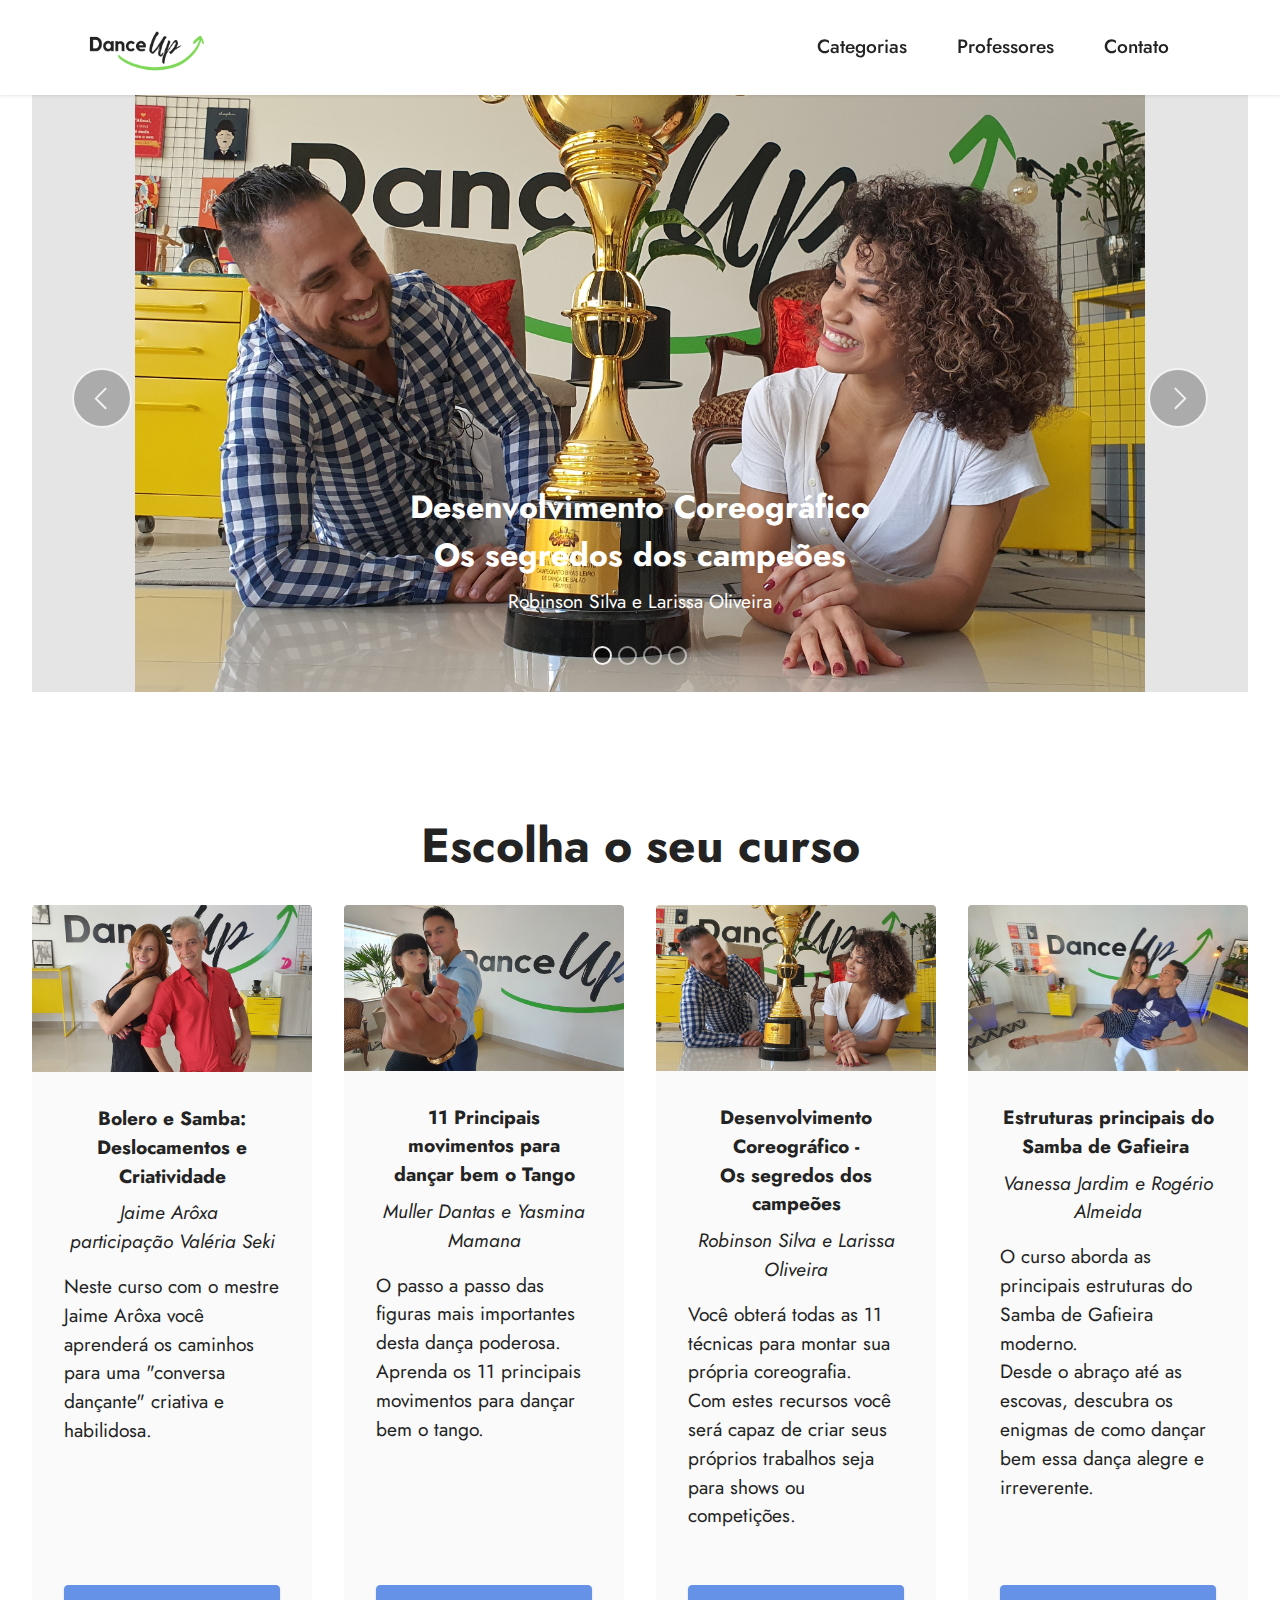
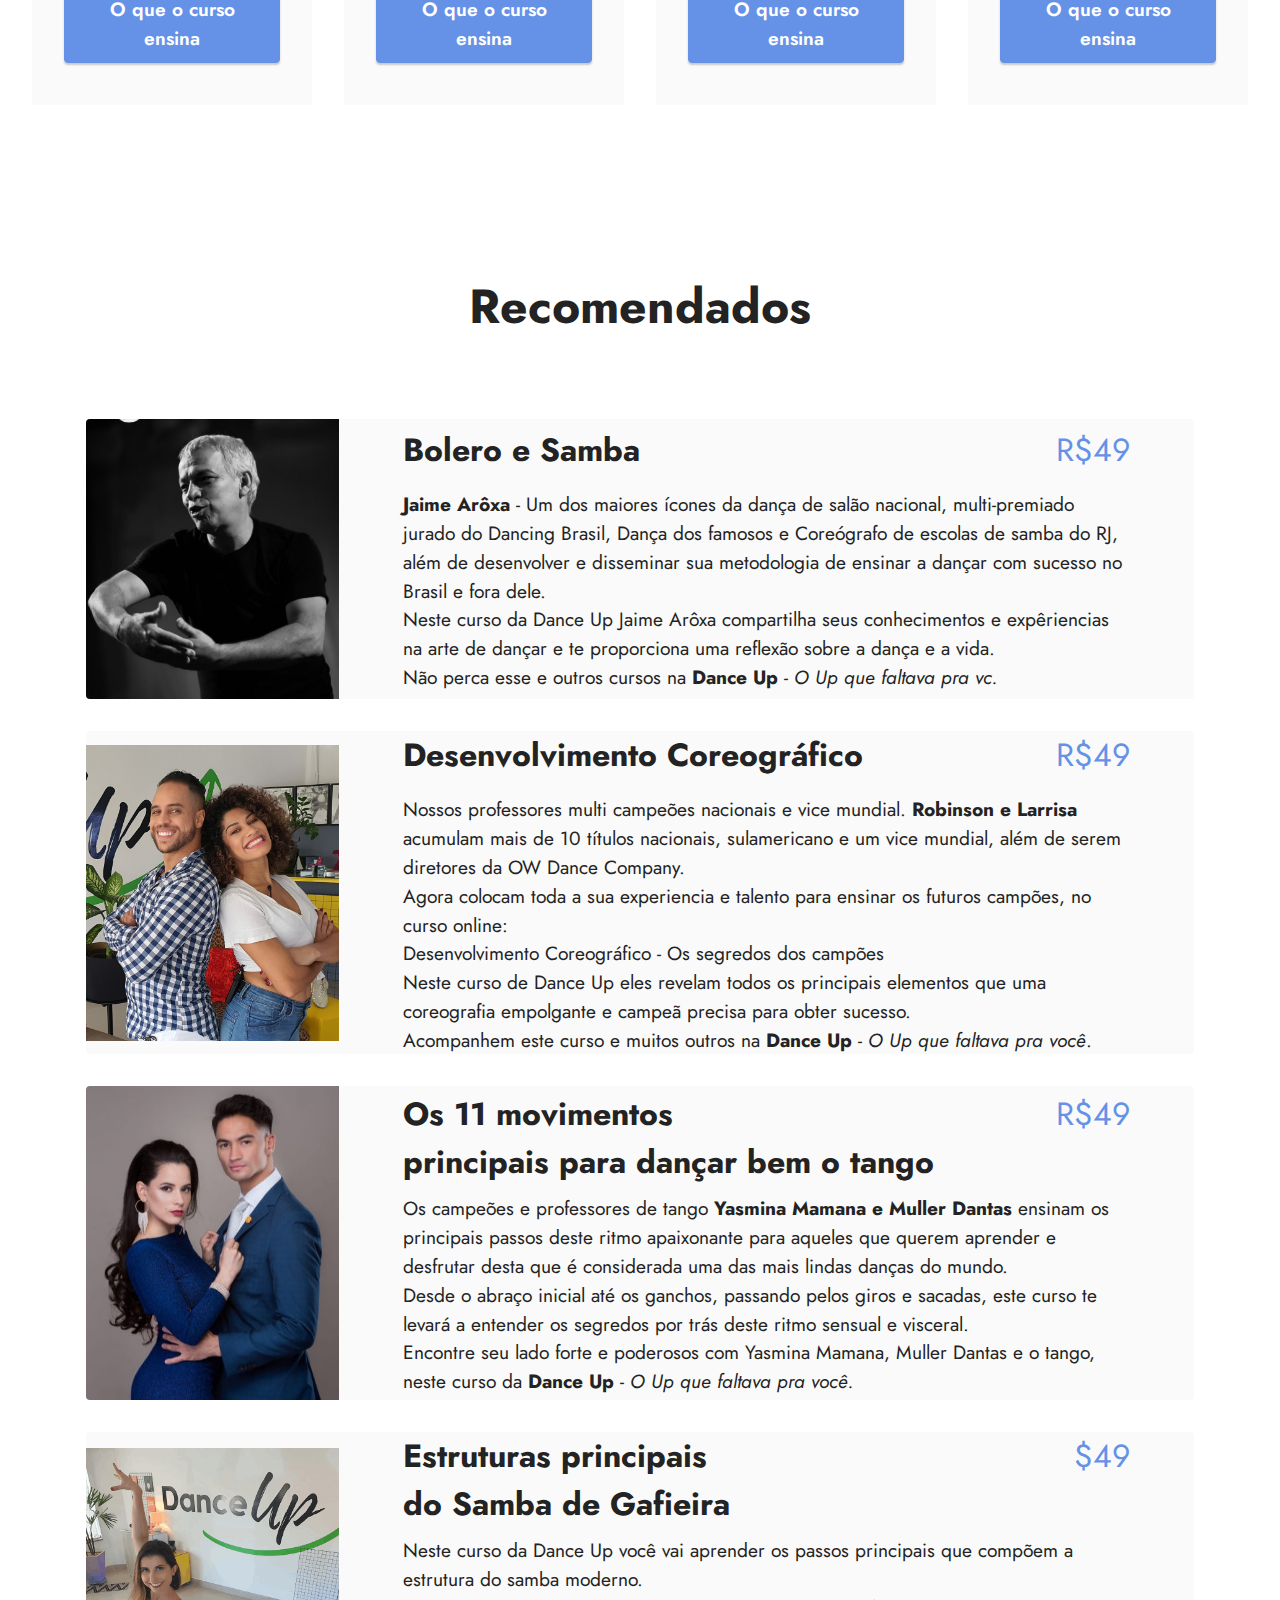
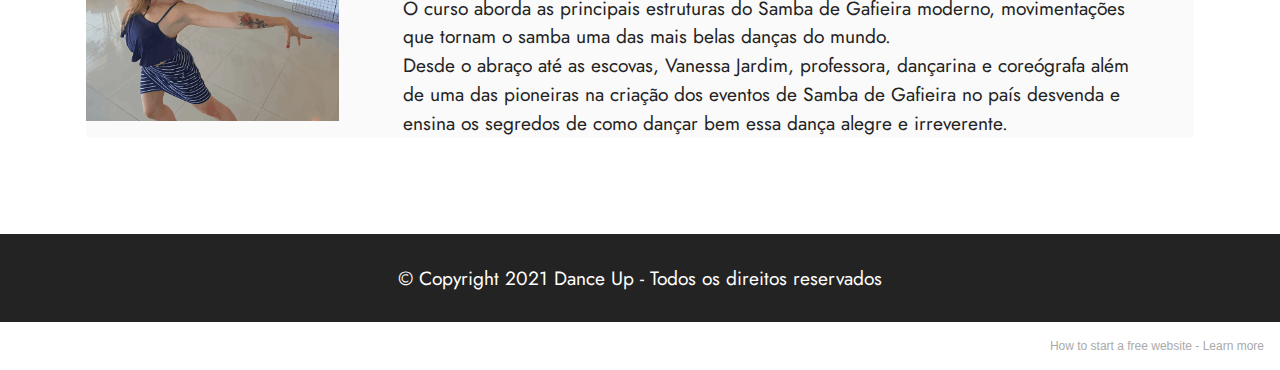
<file: index.html>
<!DOCTYPE html>
<html  >
<head>
  <!-- Site made with Mobirise Website Builder v5.5.2, https://mobirise.com -->
  <meta charset="UTF-8">
  <meta http-equiv="X-UA-Compatible" content="IE=edge">
  <meta name="generator" content="Mobirise v5.5.2, mobirise.com">
  <meta name="viewport" content="width=device-width, initial-scale=1, minimum-scale=1">
  <link rel="shortcut icon" href="assets/images/8-1.png" type="image/x-icon">
  <meta name="description" content="">
  
  
  <title>Home</title>
  <link rel="stylesheet" href="assets/web/assets/mobirise-icons2/mobirise2.css">
  <link rel="stylesheet" href="assets/bootstrap/css/bootstrap.min.css">
  <link rel="stylesheet" href="assets/bootstrap/css/bootstrap-grid.min.css">
  <link rel="stylesheet" href="assets/bootstrap/css/bootstrap-reboot.min.css">
  <link rel="stylesheet" href="assets/dropdown/css/style.css">
  <link rel="stylesheet" href="assets/socicon/css/styles.css">
  <link rel="stylesheet" href="assets/theme/css/style.css">
  <link rel="preload" href="https://fonts.googleapis.com/css?family=Jost:100,200,300,400,500,600,700,800,900,100i,200i,300i,400i,500i,600i,700i,800i,900i&display=swap" as="style" onload="this.onload=null;this.rel='stylesheet'">
  <noscript><link rel="stylesheet" href="https://fonts.googleapis.com/css?family=Jost:100,200,300,400,500,600,700,800,900,100i,200i,300i,400i,500i,600i,700i,800i,900i&display=swap"></noscript>
  <link rel="preload" as="style" href="assets/mobirise/css/mbr-additional.css"><link rel="stylesheet" href="assets/mobirise/css/mbr-additional.css" type="text/css">
  
  
  
  
</head>
<body>
  
  <section data-bs-version="5.1" class="menu menu2 cid-su7ETRC2gN" once="menu" id="menu2-0">
    
    <nav class="navbar navbar-dropdown navbar-fixed-top navbar-expand-lg">
        <div class="container">
            <div class="navbar-brand">
                <span class="navbar-logo">
                    <a href="http://danceupbrasil.github.io" target="_blank">
                        <img src="assets/images/8-1.png" alt="Dance Up" style="height: 4.6rem;">
                    </a>
                </span>
                
            </div>
            <button class="navbar-toggler" type="button" data-toggle="collapse" data-bs-toggle="collapse" data-target="#navbarSupportedContent" data-bs-target="#navbarSupportedContent" aria-controls="navbarNavAltMarkup" aria-expanded="false" aria-label="Toggle navigation">
                <div class="hamburger">
                    <span></span>
                    <span></span>
                    <span></span>
                    <span></span>
                </div>
            </button>
            <div class="collapse navbar-collapse" id="navbarSupportedContent">
                <ul class="navbar-nav nav-dropdown nav-right" data-app-modern-menu="true"><li class="nav-item"><a class="nav-link link text-black text-primary display-7" href="index.html#gallery3-a">Categorias</a></li>
                    <li class="nav-item"><a class="nav-link link text-black text-primary display-7" href="index.html#features11-9">
                            Professores</a></li>
                    <li class="nav-item"><a class="nav-link link text-black text-primary display-7" href="https://wa.me/005511976133896">Contato</a>
                    </li></ul>
                
                
            </div>
        </div>
    </nav>
</section>

<section data-bs-version="5.1" class="slider2 cid-su7Fz0xIcR" id="slider2-4">
    

    
    <div class="container-fluid">
        <div class="row justify-content-center">
            <div class="col-12 col-md-10 col-lg-12">
                <div class="carousel slide" id="sZP3bS6Ayl" data-ride="carousel" data-bs-ride="carousel" data-interval="5000" data-bs-interval="5000">
                    <div class="mbr-overlay" style="opacity: 0.1; background-color: rgb(0, 0, 0);">
                    </div>
                    <ol class="carousel-indicators">
                        <li data-slide-to="0" data-bs-slide-to="0" class="active" data-target="#sZP3bS6Ayl" data-bs-target="#sZP3bS6Ayl"></li>
                        <li data-slide-to="1" data-bs-slide-to="1" data-target="#sZP3bS6Ayl" data-bs-target="#sZP3bS6Ayl"></li>
                        <li data-slide-to="2" data-bs-slide-to="2" data-target="#sZP3bS6Ayl" data-bs-target="#sZP3bS6Ayl"></li><li data-slide-to="3" data-bs-slide-to="3" data-target="#sZP3bS6Ayl" data-bs-target="#sZP3bS6Ayl"></li>
                    </ol>
                    <div class="carousel-inner">
                        <div class="carousel-item slider-image item active">
                            <div class="item-wrapper">
                                
                                <div class="carousel-caption d-none d-md-block">
                                    <h5 class="mbr-section-subtitle mbr-fonts-style display-5">
                                        <strong>Desenvolvimento Coreográfico </strong><br><strong>Os segredos dos campeões</strong></h5>
                                    <p class="mbr-section-text mbr-fonts-style display-7">Robinson Silva e Larissa Oliveira</p>
                                </div>
                            <a href="page1.html" target="false"></a><a href="Robinson e Larissa -  Desenvolvimento coreográfico - Os segredos dos campeões.html"><img class="d-block w-100" src="assets/images/20210408-84536.jpeg" data-slide-to="0" data-bs-slide-to="0"></a></div>
                        </div><div class="carousel-item slider-image item">
                            <div class="item-wrapper">
                                
                                <div class="carousel-caption d-none d-md-block">
                                    <h5 class="mbr-section-subtitle mbr-fonts-style display-5"><strong>Estruturas principais para dançar o Samba de Gafieira&nbsp;</strong></h5>
                                    <p class="mbr-section-text mbr-fonts-style display-7">
                                        Vanessa Jardim e Rogério Almeida</p>
                                </div>
                            <a href="page4.html" target="false"></a><a href="Vanessa Jardim -Samba de Gafieira- Dance Up.html"><img class="d-block w-100" src="assets/images/20210411-140453-3420x1621.jpeg" data-slide-to="1" data-bs-slide-to="1"></a></div>
                        </div><div class="carousel-item slider-image item">
                            <div class="item-wrapper">
                                
                                <div class="carousel-caption d-none d-md-block">
                                    <h5 class="mbr-section-subtitle mbr-fonts-style display-5"><strong>11 Principais movimentos&nbsp;</strong><strong>para dançar bem o Tango</strong><strong><br></strong></h5>
                                    <p class="mbr-section-text mbr-fonts-style display-7">
                                        Muller Dantas e Yasmina Mamana</p>
                                </div>
                            <a href="page3.html" target="false"></a><a href="Muller Dantas e Yasmina Mamana - 11 movimentos principais para dançar bem o Tango.html"><img class="d-block w-100" src="assets/images/20210409-144428.jpeg" alt="" data-slide-to="1" data-bs-slide-to="1"></a></div>
                        </div>
                        <div class="carousel-item slider-image item">
                            <div class="item-wrapper">
                                
                                <div class="carousel-caption d-none d-md-block">
                                    <h5 class="mbr-section-subtitle mbr-fonts-style display-5"><strong>Bolero deslocamentos e criatividade</strong><br></h5>
                                    <p class="mbr-section-text mbr-fonts-style display-7">
                                        Jaime Arôxa e Valeria Seki</p>
                                </div>
                            <a href="page2.html" target="false"></a><a href="page6.html" target="false"></a><a href="page6.html"><img class="d-block w-100" src="assets/images/20210406-115805.jpeg" data-slide-to="2" data-bs-slide-to="2"></a></div>
                        </div>
                        
                    </div>
                    <a class="carousel-control carousel-control-prev" role="button" data-slide="prev" data-bs-slide="prev" href="#sZP3bS6Ayl">
                        <span class="mobi-mbri mobi-mbri-arrow-prev" aria-hidden="true"></span>
                        <span class="sr-only visually-hidden">Previous</span>
                    </a>
                    <a class="carousel-control carousel-control-next" role="button" data-slide="next" data-bs-slide="next" href="#sZP3bS6Ayl">
                        <span class="mobi-mbri mobi-mbri-arrow-next" aria-hidden="true"></span>
                        <span class="sr-only visually-hidden">Next</span>
                    </a>
                </div>
            </div>
        </div>
    </div>
</section>

<section data-bs-version="5.1" class="gallery3 cid-su7JvxQgJT" id="gallery3-a">
    
    
    <div class="container-fluid">
        <div class="mbr-section-head">
            <h4 class="mbr-section-title mbr-fonts-style align-center mb-0 display-2"><strong>Escolha o seu curso</strong></h4>
            
        </div>
        <div class="row mt-4">
            
            
            <div class="item features-image сol-12 col-md-6 col-lg-3 active">
                <div class="item-wrapper">
                    <div class="item-img">
                        <img src="assets/images/20210406-115810.jpeg" alt="" data-slide-to="0" data-bs-slide-to="0">
                    </div>
                    <div class="item-content">
                        <h5 class="item-title mbr-fonts-style display-7"><strong>Bolero e Samba: Deslocamentos e Criatividade</strong></h5>
                        <h6 class="item-subtitle mbr-fonts-style mt-1 display-7">
                            <em>Jaime Arôxa&nbsp; </em><br><em>participação Valéria Seki</em></h6>
                        <p class="mbr-text mbr-fonts-style mt-3 display-7">
                            Neste curso com o mestre Jaime Arôxa você aprenderá os caminhos para uma "conversa dançante" criativa e habilidosa.<br><br><br></p>
                    </div>
                    <div class="mbr-section-btn item-footer mt-2"><a href="page6.html" class="btn btn-primary item-btn display-7" target="_blank">O que o curso ensina</a></div>
                </div>
            </div><div class="item features-image сol-12 col-md-6 col-lg-3">
                <div class="item-wrapper">
                    <div class="item-img">
                        <a href="Muller Dantas e Yasmina Mamana - 11 movimentos principais para dançar bem o Tango.html"><img src="assets/images/20210409-144430.jpeg" data-slide-to="1" data-bs-slide-to="1" alt=""></a>
                    </div>
                    <div class="item-content">
                        <h5 class="item-title mbr-fonts-style display-7"><strong>11 Principais movimentos para dançar bem o Tango</strong></h5>
                        <h6 class="item-subtitle mbr-fonts-style mt-1 display-7"><em>Muller Dantas e Yasmina Mamana</em></h6>
                        <p class="mbr-text mbr-fonts-style mt-3 display-7">O passo a passo das figuras mais importantes desta dança poderosa.<br>Aprenda os 11 principais movimentos para dançar bem o tango.<br></p><p></p><p></p><p><a href="#" class="text-primary"></a></p><p></p><p></p>
                    </div>
                    <div class="mbr-section-btn item-footer mt-2"><a href="Muller Dantas e Yasmina Mamana - 11 movimentos principais para dançar bem o Tango.html" class="btn btn-primary item-btn display-7" target="_blank">O que o curso ensina</a></div>
                </div>
            </div><div class="item features-image сol-12 col-md-6 col-lg-3">
                <div class="item-wrapper">
                    <div class="item-img">
                        <a href="https://pay.kiwify.com.br/gzcnPcR"><img src="assets/images/20210408-84536.jpeg" alt="" data-slide-to="2" data-bs-slide-to="2"></a>
                    </div>
                    <div class="item-content">
                        <h5 class="item-title mbr-fonts-style display-7"><strong>Desenvolvimento Coreográfico 
-</strong><div><strong>Os segredos dos campeões</strong></div></h5>
                        <h6 class="item-subtitle mbr-fonts-style mt-1 display-7"><em>Robinson Silva e Larissa Oliveira</em></h6>
                        <p class="mbr-text mbr-fonts-style mt-3 display-7">
                            Você obterá todas as 11 técnicas para montar sua própria coreografia.&nbsp;<br>Com estes recursos você será capaz de criar seus próprios trabalhos seja para shows ou competições.&nbsp;<br><br></p>
                    </div>
                    <div class="mbr-section-btn item-footer mt-2"><a href="https://pay.kiwify.com.br/gzcnPcR" class="btn btn-primary item-btn display-7" target="_blank">O que o curso ensina</a></div>
                </div>
            </div><div class="item features-image сol-12 col-md-6 col-lg-3">
                <div class="item-wrapper">
                    <div class="item-img">
                        <a href="page4.html"><img src="assets/images/20210411-140455-561x266.jpeg" data-slide-to="3" data-bs-slide-to="3" alt=""></a>
                    </div>
                    <div class="item-content">
                        <h5 class="item-title mbr-fonts-style display-7"><strong>Estruturas principais do Samba de Gafieira&nbsp;</strong></h5>
                        <h6 class="item-subtitle mbr-fonts-style mt-1 display-7">
                            <em>Vanessa Jardim e Rogério Almeida</em></h6>
                        <p class="mbr-text mbr-fonts-style mt-3 display-7">O curso aborda as principais estruturas do Samba de Gafieira moderno.<br>Desde o abraço até as escovas, descubra os enigmas de como dançar bem essa dança  alegre e irreverente.<br><br></p>
                    </div>
                    <div class="mbr-section-btn item-footer mt-2"><a href="page4.html" class="btn btn-primary item-btn display-7" target="_blank">O que o curso ensina</a></div>
                </div>
            </div>
            
        </div>
    </div>
</section>

<section data-bs-version="5.1" class="features10 cid-su7JjZFC4U" id="features11-9">
    <!---->
    
    
    <div class="container">
        <div class="title">
            <h3 class="mbr-section-title mbr-fonts-style mb-4 display-2"><strong>Recomendados</strong><br><strong><br></strong></h3>
            
        </div>
        <div class="card">
            <div class="card-wrapper">
                <div class="row align-items-center">
                    <div class="col-12 col-md-3">
                        <div class="image-wrapper">
                            <a href="page6.html"><img src="assets/images/4-1-506x506.png" alt="Dance Up" title=""></a>
                        </div>
                    </div>
                    <div class="col-12 col-md">
                        <div class="card-box">
                            <div class="row">
                                <div class="col-12">
                                    <div class="top-line">
                                        <h4 class="card-title mbr-fonts-style display-5"><strong>Bolero e Samba</strong></h4>
                                        <p class="cost mbr-fonts-style display-5"><a href="page6.html" class="text-primary" target="_blank">R$49</a></p>
                                    </div>
                                </div>
                                <div class="col-12">
                                    <div class="bottom-line">
                                        <p class="mbr-text mbr-fonts-style m-0 display-7"><strong>Jaime Arôxa</strong> - Um dos maiores ícones da dança de salão nacional, multi-premiado jurado do Dancing Brasil, Dança dos famosos e Coreógrafo de escolas de samba do RJ, além de desenvolver e disseminar sua metodologia de ensinar a dançar com sucesso no Brasil e fora dele.
<br>Neste curso da Dance Up Jaime Arôxa  compartilha seus conhecimentos e expêriencias&nbsp; na arte de dançar e te proporciona uma reflexão sobre a dança e a vida.
<br>Não perca esse e outros cursos na <strong>Dance Up</strong> - <em>O Up que faltava pra vc.</em></p>
                                    </div>
                                </div>
                            </div>
                        </div>
                    </div>
                </div>
            </div>
        </div>
        <div class="card">
            <div class="card-wrapper">
                <div class="row align-items-center">
                    <div class="col-12 col-md-3">
                        <div class="image-wrapper">
                            <a href="page1.html"><img src="assets/images/20210408-84809.jpeg" alt="Dance up aulas de dança online" title=""></a>
                        </div>
                    </div>
                    <div class="col-12 col-md">
                        <div class="card-box">
                            <div class="row">
                                <div class="col-12">
                                    <div class="top-line">
                                        <h4 class="card-title mbr-fonts-style display-5"><strong>Desenvolvimento Coreográfico</strong></h4>
                                        <p class="cost mbr-fonts-style display-5"><a href="https://go.kiwify.com.br/gzcnPcR" class="text-primary" target="_blank">R$49</a></p>
                                    </div>
                                </div>
                                <div class="col-12">
                                    <div class="bottom-line">
                                        <p class="mbr-text mbr-fonts-style m-0 display-7">Nossos professores multi campeões nacionais e vice mundial. <strong>Robinson e Larrisa </strong>acumulam mais de 10 títulos nacionais, sulamericano e um vice mundial, além de serem diretores da OW Dance Company.
<br>Agora colocam toda a sua experiencia e talento para ensinar os futuros campões, no curso online:
<br>Desenvolvimento Coreográfico - Os segredos dos campões
<br>Neste curso de Dance Up eles revelam todos os principais elementos que uma coreografia empolgante e campeã precisa para obter sucesso.
<br>Acompanhem  este curso e muitos outros na <strong>Dance Up</strong> - <em>O Up que faltava pra você</em>.<br>
                                        </p>
                                    </div>
                                </div>
                            </div>
                        </div>
                    </div>
                </div>
            </div>
        </div>
        <div class="card">
            <div class="card-wrapper">
                <div class="row align-items-center">
                    <div class="col-12 col-md-3">
                        <div class="image-wrapper">
                            <a href="page3.html"><img src="assets/images/whatsapp-image-2021-03-29-at-18.11.14-400x599.jpeg" alt="Dance Up" title=""></a>
                        </div>
                    </div>
                    <div class="col-12 col-md">
                        <div class="card-box">
                            <div class="row">
                                <div class="col-12">
                                    <div class="top-line">
                                        <h4 class="card-title mbr-fonts-style display-5"><strong>Os 11 movimentos
</strong><div><strong>principais para dançar bem o tango</strong></div></h4>
                                        <p class="cost mbr-fonts-style display-5"><a href="Muller Dantas e Yasmina Mamana - 11 movimentos principais para dançar bem o Tango.html" class="text-primary" target="_blank">R$49</a></p>
                                    </div>
                                </div>
                                <div class="col-12">
                                    <div class="bottom-line">
                                        <p class="mbr-text mbr-fonts-style m-0 display-7">Os campeões e professores de tango <strong>Yasmina Mamana e Muller Dantas</strong> ensinam os principais passos deste ritmo apaixonante para aqueles que querem aprender e desfrutar desta que é considerada uma das mais lindas danças do mundo.
<br>Desde o abraço inicial até os ganchos, passando pelos giros e sacadas, este curso te levará a entender os segredos por trás deste ritmo sensual e visceral.<br>Encontre seu lado forte e poderosos com Yasmina Mamana, Muller Dantas e o tango, neste curso da <strong>Dance Up</strong> - <em>O Up que faltava pra você.</em><br>
                                        </p>
                                    </div>
                                </div>
                            </div>
                        </div>
                    </div>
                </div>
            </div>
        </div>
        <div class="card">
            <div class="card-wrapper">
                <div class="row align-items-center">
                    <div class="col-12 col-md-3">
                        <div class="image-wrapper">
                            <a href="page4.html"><img src="assets/images/2-400x432.png" alt="Dance Up" title=""></a>
                        </div>
                    </div>
                    <div class="col-12 col-md">
                        <div class="card-box">
                            <div class="row">
                                <div class="col-12">
                                    <div class="top-line">
                                        <h4 class="card-title mbr-fonts-style display-5"><strong>Estruturas principais </strong><br><strong>do Samba de Gafieira&nbsp;</strong></h4>
                                        <p class="cost mbr-fonts-style display-5">
                                            <a href="https://pay.kiwify.com.br/dRXTNOU" class="text-primary" target="_blank">$49</a></p>
                                    </div>
                                </div>
                                <div class="col-12">
                                    <div class="bottom-line">
                                        <p class="mbr-text mbr-fonts-style m-0 display-7">Neste curso da Dance Up você vai aprender os passos principais que compõem a estrutura do samba moderno. <br>
O curso aborda as principais estruturas do Samba de Gafieira moderno, movimentações que tornam o samba uma das mais belas danças do mundo.&nbsp;<br>Desde o abraço até as escovas, Vanessa Jardim, professora, dançarina e coreógrafa além de  uma das pioneiras na criação dos eventos de Samba de Gafieira no país desvenda e ensina os segredos de como dançar bem essa dança  alegre e irreverente.</p>
                                    </div>
                                </div>
                            </div>
                        </div>
                    </div>
                </div>
            </div>
        </div>
        
        
    </div>
</section>

<section data-bs-version="5.1" class="footer7 cid-suHPRDr2YW" once="footers" id="footer7-18">

    

    

    <div class="container">
        <div class="media-container-row align-center mbr-white">
            <div class="col-12">
                <p class="mbr-text mb-0 mbr-fonts-style display-7">
                    © Copyright 2021 Dance Up - Todos os direitos reservados</p>
            </div>
        </div>
    </div>
</section><section style="background-color: #fff; font-family: -apple-system, BlinkMacSystemFont, 'Segoe UI', 'Roboto', 'Helvetica Neue', Arial, sans-serif; color:#aaa; font-size:12px; padding: 0; align-items: center; display: flex;"><a href="https://mobirise.site/c" style="flex: 1 1; height: 3rem; padding-left: 1rem;"></a><p style="flex: 0 0 auto; margin:0; padding-right:1rem;">How to start a free website - <a href="https://mobirise.site/x" style="color:#aaa;">Learn more</a></p></section><script src="assets/bootstrap/js/bootstrap.bundle.min.js"></script>  <script src="assets/smoothscroll/smooth-scroll.js"></script>  <script src="assets/ytplayer/index.js"></script>  <script src="assets/dropdown/js/navbar-dropdown.js"></script>  <script src="assets/theme/js/script.js"></script>  
  
  
</body>
</html>
</file>
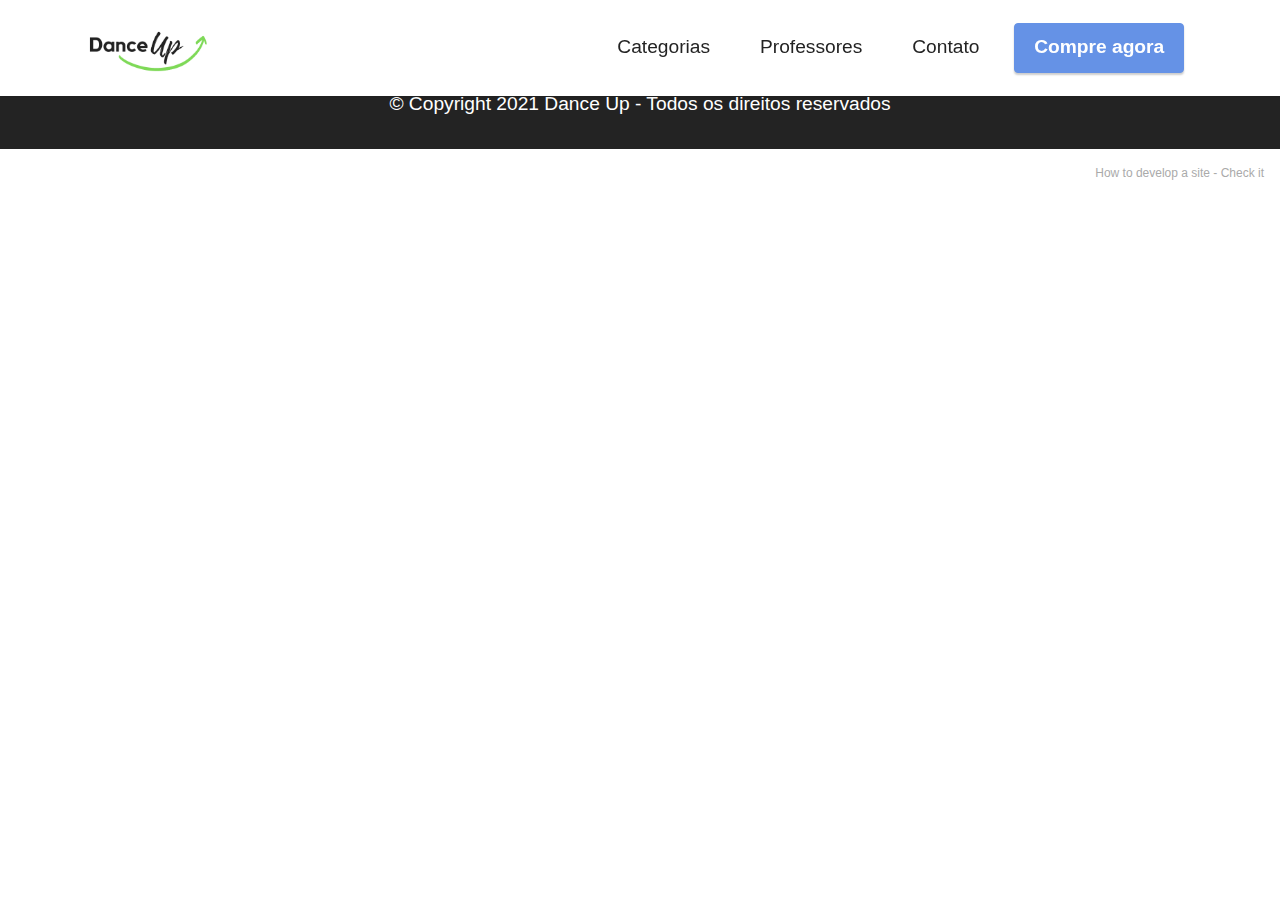
<file: page2.html>
<!DOCTYPE html>
<html  >
<head>
  <!-- Site made with Mobirise Website Builder v5.3.0, https://mobirise.com -->
  <meta charset="UTF-8">
  <meta http-equiv="X-UA-Compatible" content="IE=edge">
  <meta name="generator" content="Mobirise v5.3.0, mobirise.com">
  <meta name="viewport" content="width=device-width, initial-scale=1, minimum-scale=1">
  <link rel="shortcut icon" href="assets/images/8-1.png" type="image/x-icon">
  <meta name="description" content="">
  
  
  <title>Jaime Aroxa e Valéria Seki - Bolero Deslocamentos e criatividade</title>
  <link rel="stylesheet" href="assets/tether/tether.min.css">
  <link rel="stylesheet" href="assets/bootstrap/css/bootstrap.min.css">
  <link rel="stylesheet" href="assets/bootstrap/css/bootstrap-grid.min.css">
  <link rel="stylesheet" href="assets/bootstrap/css/bootstrap-reboot.min.css">
  <link rel="stylesheet" href="assets/dropdown/css/style.css">
  <link rel="stylesheet" href="assets/socicon/css/styles.css">
  <link rel="stylesheet" href="assets/theme/css/style.css">
  <link rel="preload" as="style" href="assets/mobirise/css/mbr-additional.css"><link rel="stylesheet" href="assets/mobirise/css/mbr-additional.css" type="text/css">
  
  
  
  
</head>
<body>
  
  <section class="menu menu2 cid-su7ETRC2gN" once="menu" id="menu2-d">
    
    <nav class="navbar navbar-dropdown navbar-fixed-top navbar-expand-lg">
        <div class="container">
            <div class="navbar-brand">
                <span class="navbar-logo">
                    <a href="http://danceupbrasil.github.io" target="_blank">
                        <img src="assets/images/8-1.png" alt="Dance Up" style="height: 4.7rem;">
                    </a>
                </span>
                
            </div>
            <button class="navbar-toggler" type="button" data-toggle="collapse" data-target="#navbarSupportedContent" aria-controls="navbarNavAltMarkup" aria-expanded="false" aria-label="Toggle navigation">
                <div class="hamburger">
                    <span></span>
                    <span></span>
                    <span></span>
                    <span></span>
                </div>
            </button>
            <div class="collapse navbar-collapse" id="navbarSupportedContent">
                <ul class="navbar-nav nav-dropdown" data-app-modern-menu="true"><li class="nav-item"><a class="nav-link link text-black display-7" href="https://mobiri.se">Categorias</a></li>
                    <li class="nav-item"><a class="nav-link link text-black display-7" href="https://mobiri.se">
                            Professores</a></li>
                    <li class="nav-item"><a class="nav-link link text-black display-7" href="https://mobiri.se">Contato</a>
                    </li></ul>
                
                <div class="navbar-buttons mbr-section-btn"><a class="btn btn-primary display-4" href="https://mobiri.se">
                        Compre agora</a></div>
            </div>
        </div>
    </nav>
</section>

<section class="footer7 cid-suHPRDr2YW" once="footers" id="footer7-18">

    

    

    <div class="container">
        <div class="media-container-row align-center mbr-white">
            <div class="col-12">
                <p class="mbr-text mb-0 mbr-fonts-style display-7">
                    © Copyright 2021 Dance Up - Todos os direitos reservados</p>
            </div>
        </div>
    </div>
</section><section style="background-color: #fff; font-family: -apple-system, BlinkMacSystemFont, 'Segoe UI', 'Roboto', 'Helvetica Neue', Arial, sans-serif; color:#aaa; font-size:12px; padding: 0; align-items: center; display: flex;"><a href="https://mobirise.site/w" style="flex: 1 1; height: 3rem; padding-left: 1rem;"></a><p style="flex: 0 0 auto; margin:0; padding-right:1rem;">How to develop a site - <a href="https://mobirise.site/x" style="color:#aaa;">Check it</a></p></section><script src="assets/web/assets/jquery/jquery.min.js"></script>  <script src="assets/popper/popper.min.js"></script>  <script src="assets/tether/tether.min.js"></script>  <script src="assets/bootstrap/js/bootstrap.min.js"></script>  <script src="assets/smoothscroll/smooth-scroll.js"></script>  <script src="assets/dropdown/js/nav-dropdown.js"></script>  <script src="assets/dropdown/js/navbar-dropdown.js"></script>  <script src="assets/touchswipe/jquery.touch-swipe.min.js"></script>  <script src="assets/theme/js/script.js"></script>  
  
  
</body>
</html>
</file>
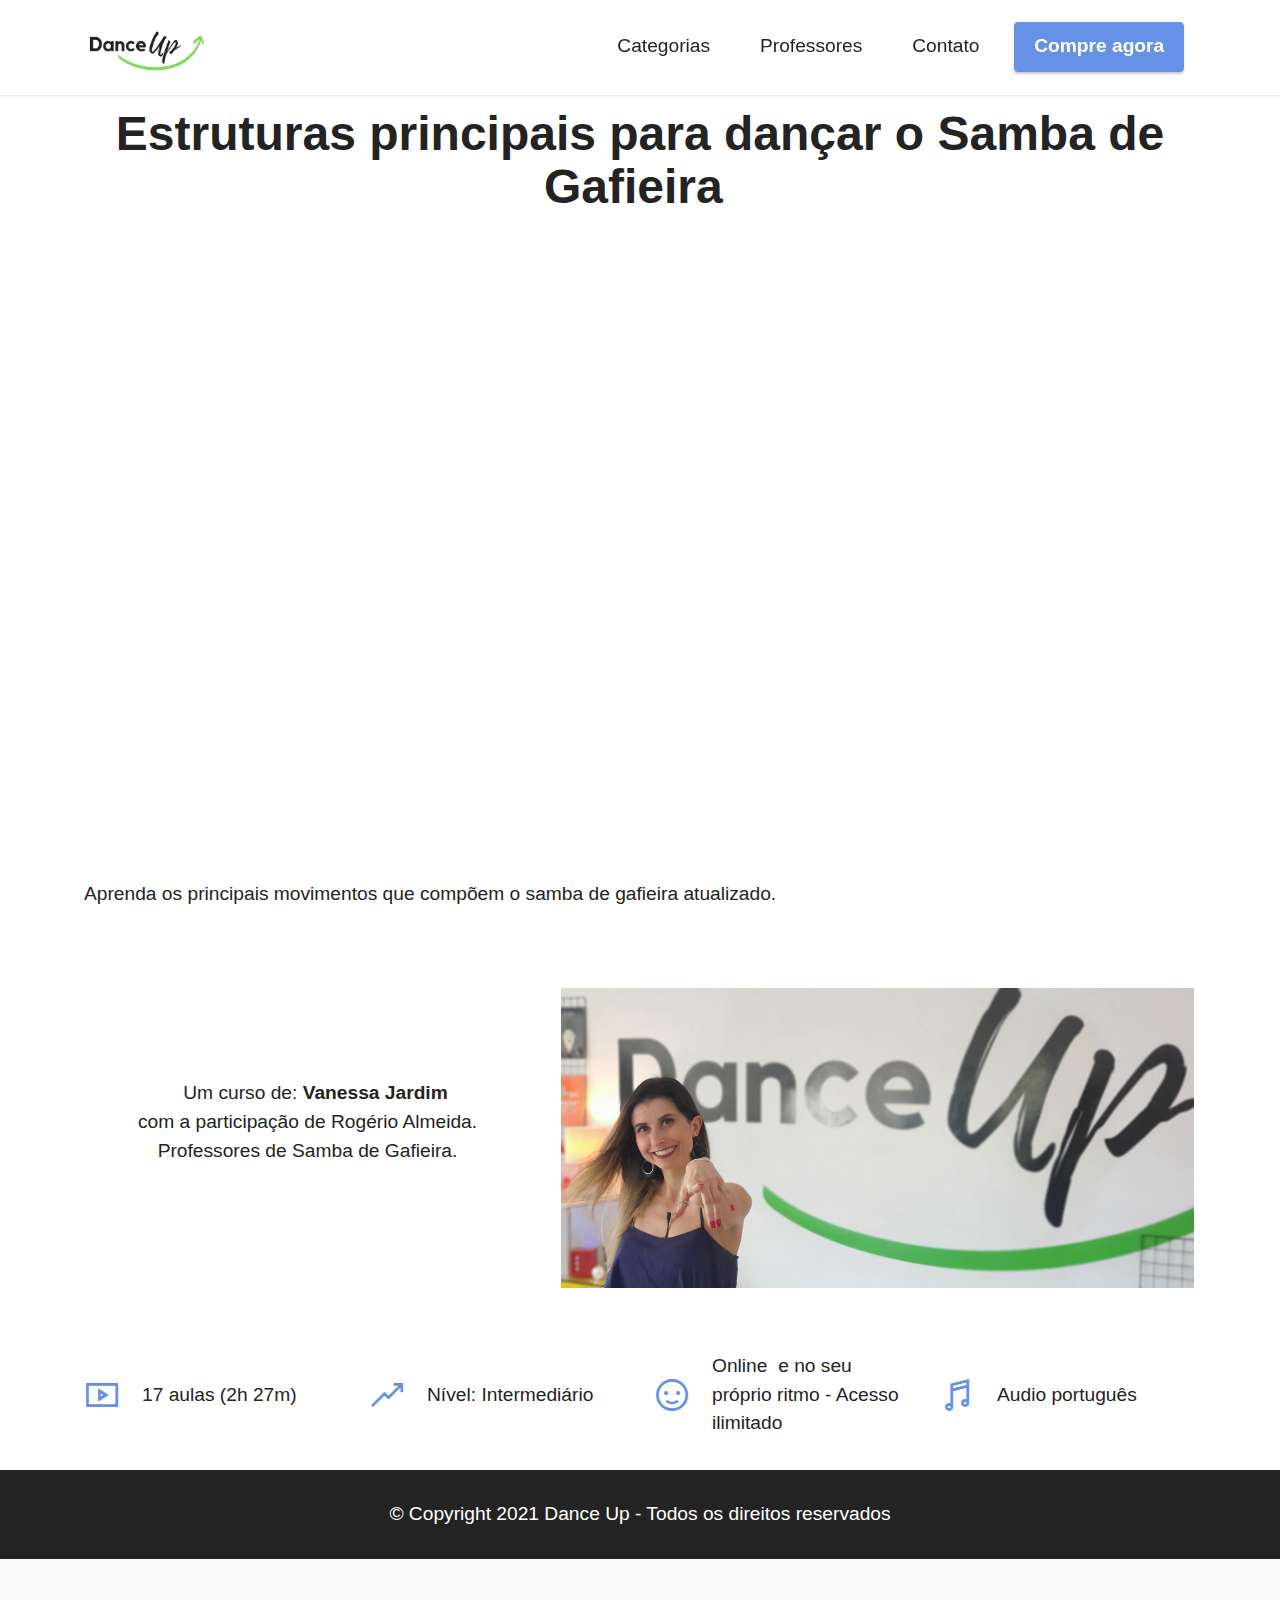
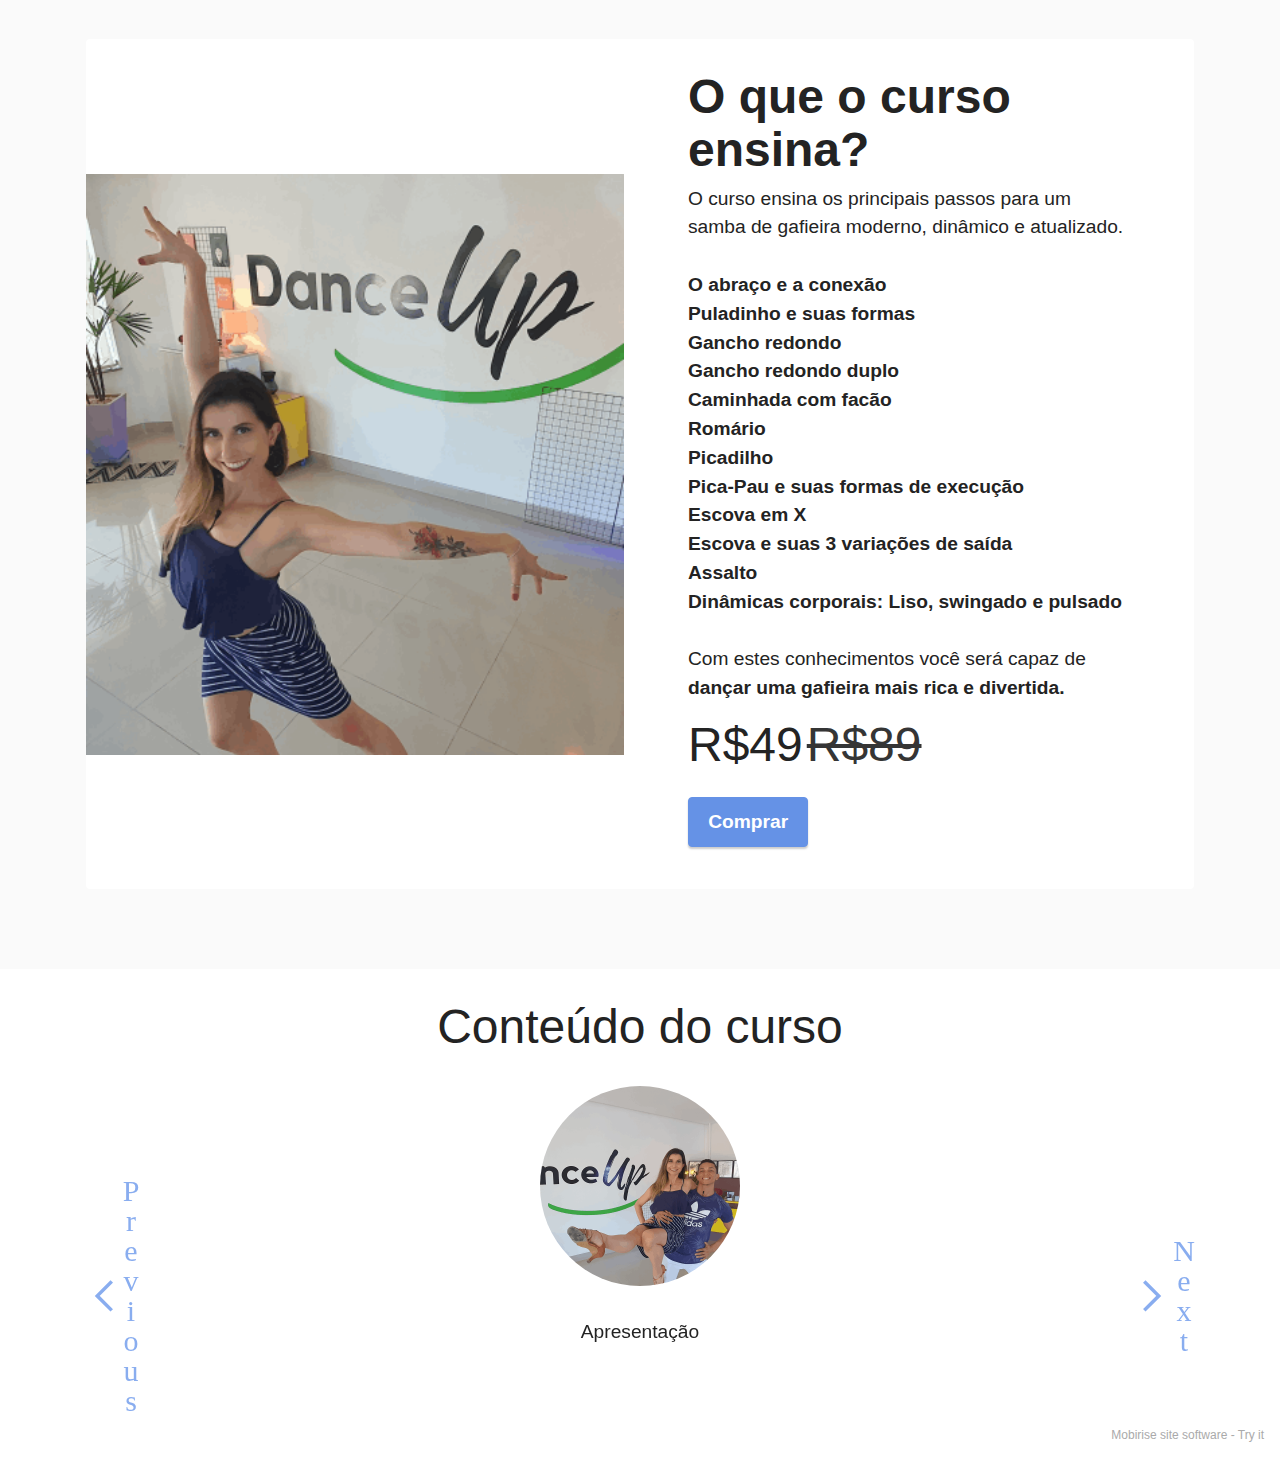
<file: page4.html>
<!DOCTYPE html>
<html  >
<head>
  <!-- Site made with Mobirise Website Builder v5.3.0, https://mobirise.com -->
  <meta charset="UTF-8">
  <meta http-equiv="X-UA-Compatible" content="IE=edge">
  <meta name="generator" content="Mobirise v5.3.0, mobirise.com">
  <meta name="viewport" content="width=device-width, initial-scale=1, minimum-scale=1">
  <link rel="shortcut icon" href="assets/images/8-1.png" type="image/x-icon">
  <meta name="description" content="Uma das mais talentosas e experientes professoras do Brasil, com uma paixão gigante pela dança e o ensino Vanessa tem em sua essência a busca pela excelência.
Neste curso de Dance Up você terá a oportunidade de conhecer as principais estruturas para aprender a dançar o samba de gafieira, da base às escovas, este curso completo vai te conquistar.">
  
  
  <title>Vanessa Jardim</title>
  <link rel="stylesheet" href="assets/web/assets/mobirise-icons2/mobirise2.css">
  <link rel="stylesheet" href="assets/tether/tether.min.css">
  <link rel="stylesheet" href="assets/bootstrap/css/bootstrap.min.css">
  <link rel="stylesheet" href="assets/bootstrap/css/bootstrap-grid.min.css">
  <link rel="stylesheet" href="assets/bootstrap/css/bootstrap-reboot.min.css">
  <link rel="stylesheet" href="assets/dropdown/css/style.css">
  <link rel="stylesheet" href="assets/socicon/css/styles.css">
  <link rel="stylesheet" href="assets/theme/css/style.css">
  <link rel="preload" as="style" href="assets/mobirise/css/mbr-additional.css"><link rel="stylesheet" href="assets/mobirise/css/mbr-additional.css" type="text/css">
  
  
  
  
</head>
<body>
  
  <section class="menu menu2 cid-su7ETRC2gN" once="menu" id="menu2-11">
    
    <nav class="navbar navbar-dropdown navbar-fixed-top navbar-expand-lg">
        <div class="container">
            <div class="navbar-brand">
                <span class="navbar-logo">
                    <a href="http://danceupbrasil.github.io" target="_blank">
                        <img src="assets/images/8-1.png" alt="Dance Up" style="height: 4.6rem;">
                    </a>
                </span>
                
            </div>
            <button class="navbar-toggler" type="button" data-toggle="collapse" data-target="#navbarSupportedContent" aria-controls="navbarNavAltMarkup" aria-expanded="false" aria-label="Toggle navigation">
                <div class="hamburger">
                    <span></span>
                    <span></span>
                    <span></span>
                    <span></span>
                </div>
            </button>
            <div class="collapse navbar-collapse" id="navbarSupportedContent">
                <ul class="navbar-nav nav-dropdown" data-app-modern-menu="true"><li class="nav-item"><a class="nav-link link text-black text-primary display-7" href="index.html#gallery3-a">Categorias</a></li>
                    <li class="nav-item"><a class="nav-link link text-black text-primary display-7" href="index.html#features11-9">
                            Professores</a></li>
                    <li class="nav-item"><a class="nav-link link text-black text-primary display-7" href="https://wa.me/005511976133896">Contato</a>
                    </li></ul>
                
                <div class="navbar-buttons mbr-section-btn"><a class="btn btn-primary display-4" href="https://go.kiwify.com.br/gzcnPcR" target="_blank">
                        Compre agora</a></div>
            </div>
        </div>
    </nav>
</section>

<section class="video2 cid-suLHXmYlrH" id="video2-19">
    
    
    <div class="container-fluid">
        <div class="mbr-section-head">
            <h4 class="mbr-section-title mbr-fonts-style mb-0 display-2"><strong>Estruturas principais para dançar o Samba de Gafieira&nbsp;</strong></h4>
            
        </div>
        <div class="row justify-content-center mt-4">
            <div class="col-12 col-md-11 video-block">
                <div class="video-wrapper"><iframe class="mbr-embedded-video" src="https://www.youtube.com/embed/6rsQFuR-AG8?rel=0&amp;amp;showinfo=0&amp;autoplay=1&amp;loop=0" width="1280" height="720" frameborder="0" allowfullscreen></iframe></div>
                <p class="mbr-text pt-2 mbr-fonts-style display-4">
                    Aprenda os principais movimentos que compõem o samba de gafieira atualizado.</p>
            </div>
        </div>
    </div>
</section>

<section class="testimonials1 cid-suLI17IAsm" id="testimonials1-1a">
    

    
    <div class="container">
        
        <div class="row align-items-center">
            <div class="col-12 col-md-7">
                <div class="image-wrapper">
                    <img src="assets/images/20210411-140559-1266x599.jpg" alt="Mobirise">
                </div>
            </div>
            <div class="col-12 col-md">
                <div class="text-wrapper">
                    <p class="mbr-text mbr-fonts-style mb-4 display-7">&nbsp; &nbsp;Um curso de:&nbsp;<strong>Vanessa Jardim</strong><br>com a participação de Rogério Almeida.<br>Professores de Samba de Gafieira.</p>
                    
                    
                </div>
            </div>
        </div>
    </div>
</section>

<section class="features14 cid-suLI2NeUJQ" id="features15-1b">

    
    
    <div class="container">
        <div class="row justify-content-center">
            <div class="card col-12 col-md-6 col-lg-3">
                <div class="card-wrapper">
                    <span class="mbr-iconfont m-auto mobi-mbri-video-play mobi-mbri"></span>
                    <div class="card-box">
                        
                        <h5 class="card-text mbr-fonts-style display-4"><br>17 aulas (2h 27m)<br><br></h5>
                    </div>
                </div>
            </div>
            <div class="card col-12 col-md-6 col-lg-3">
                <div class="card-wrapper">
                    <span class="mbr-iconfont m-auto mobi-mbri-growing-chart mobi-mbri"></span>
                    <div class="card-box">
                        
                        <h5 class="card-text mbr-fonts-style display-4"><br>Nível: Intermediário</h5>
                    </div>
                </div>
            </div>
            <div class="card col-12 col-md-6 col-lg-3">
                <div class="card-wrapper">
                    <span class="mbr-iconfont m-auto mobi-mbri-smile-face mobi-mbri"></span>
                    <div class="card-box">
                        
                        <h5 class="card-text mbr-fonts-style display-4">Online&nbsp; e no seu próprio ritmo - Acesso ilimitado</h5>
                    </div>

                </div>
            </div>
            <div class="card col-12 col-md-6 col-lg-3">
                <div class="card-wrapper">
                    <span class="mbr-iconfont m-auto mobi-mbri-music mobi-mbri"></span>
                    <div class="card-box">
                        
                        <h5 class="card-text mbr-fonts-style display-4"><br>Audio português</h5>
                    </div>
                </div>
            </div>
        </div>
    </div>
</section>

<section class="footer7 cid-suHPRDr2YW" once="footers" id="footer7-18">

    

    

    <div class="container">
        <div class="media-container-row align-center mbr-white">
            <div class="col-12">
                <p class="mbr-text mb-0 mbr-fonts-style display-7">
                    © Copyright 2021 Dance Up - Todos os direitos reservados</p>
            </div>
        </div>
    </div>
</section>

<section class="features6 cid-suLI4CfCaM" id="features7-1c">
    <!---->
    

    
    <div class="container">
        <div class="card-wrapper">
            <div class="row align-items-center">
                <div class="col-12 col-lg-6">
                    <div class="image-wrapper">
                        <img src="assets/images/2-400x432.png" alt="Dance Up Robinson e Larissa Aula de dança  ">
                    </div>
                </div>
                <div class="col-12 col-lg">
                    <div class="text-box">
                        <h5 class="mbr-title mbr-fonts-style display-2"><strong>O que o curso ensina?</strong><br></h5>
                        <p class="mbr-text mbr-fonts-style display-7">O curso ensina os principais passos para um samba de gafieira moderno, dinâmico e atualizado.<br><strong><br></strong><strong>O abraço e a conexão&nbsp;<br>Puladinho e suas formas</strong><br><strong>Gancho redondo</strong><br><strong>Gancho redondo duplo</strong><br><strong>Caminhada com facão</strong><br><strong>Romário</strong><br><strong>Picadilho</strong><br><strong>Pica-Pau e suas formas de execução</strong><br><strong>Escova em X</strong><br><strong>Escova e suas 3 variações de saída</strong><br><strong>Assalto</strong><br><strong>Dinâmicas corporais: Liso, swingado e pulsado</strong><br><br>Com estes conhecimentos você será capaz de <strong>dançar uma gafieira mais rica e divertida.</strong>&nbsp;</p>
                        <div class="cost">
                            <span class="currentcost mbr-fonts-style pr-2 display-2">R$49</span>
                            <span class="oldcost mbr-fonts-style display-2">R$89</span>
                        </div>
                        <div class="mbr-section-btn pt-3"><a href="https://mobiri.se" class="btn btn-primary display-4">Comprar</a></div>
                    </div>
                </div>
            </div>
        </div>
    </div>
</section>

<section class="testimonails3 carousel slide testimonials-slider cid-suLIc2Js0x" data-interval="false" id="testimonials3-1e">

    

    

    <div class="text-center container">
        <h3 class="mb-4 mbr-fonts-style display-2">Conteúdo do curso</h3>

        <div class="carousel slide" role="listbox" data-pause="true" data-keyboard="false" data-ride="carousel" data-interval="3000">
            <div class="carousel-inner">
                
                
            <div class="carousel-item">
                    <div class="user col-md-8">
                        <div class="user_image">
                            <img src="assets/images/6-400x432.png" alt="">
                        </div>
                        <div class="user_text mb-4">
                            <p class="mbr-fonts-style display-7">Apresentação</p>
                        </div>
                        
                        
                    </div>
                </div><div class="carousel-item">
                    <div class="user col-md-8">
                        <div class="user_image">
                            <img src="assets/images/1-400x432.png" alt="">
                        </div>
                        <div class="user_text mb-4">
                            <p class="mbr-fonts-style display-7">Influências</p>
                        </div>
                        
                        
                    </div>
                </div><div class="carousel-item">
                    <div class="user col-md-8">
                        <div class="user_image">
                            <img src="assets/images/20210411-140561-1266x599.jpeg" alt="">
                        </div>
                        <div class="user_text mb-4">
                            <p class="mbr-fonts-style display-7">Referências</p>
                        </div>
                        
                        
                    </div>
                </div><div class="carousel-item">
                    <div class="user col-md-8">
                        <div class="user_image">
                            <img src="assets/images/1-400x432.png" alt="">
                        </div>
                        <div class="user_text mb-4">
                            <p class="mbr-fonts-style display-7">O que faremos no curso?</p>
                        </div>
                        
                        
                    </div>
                </div><div class="carousel-item">
                    <div class="user col-md-8">
                        <div class="user_image">
                            <img src="assets/images/2-400x432.png" alt="">
                        </div>
                        <div class="user_text mb-4">
                            <p class="mbr-fonts-style display-7">O abraço e a conexão &nbsp;</p>
                        </div>
                        
                        
                    </div>
                </div><div class="carousel-item">
                    <div class="user col-md-8">
                        <div class="user_image">
                            <img src="assets/images/3-400x432.png" alt="">
                        </div>
                        <div class="user_text mb-4">
                            <p class="mbr-fonts-style display-7">Puladinho e suas formas</p>
                        </div>
                        
                        
                    </div>
                </div><div class="carousel-item">
                    <div class="user col-md-8">
                        <div class="user_image">
                            <img src="assets/images/4-400x432.png" alt="">
                        </div>
                        <div class="user_text mb-4">
                            <p class="mbr-fonts-style display-7">Gancho redondo</p>
                        </div>
                        
                        
                    </div>
                </div><div class="carousel-item">
                    <div class="user col-md-8">
                        <div class="user_image">
                            <img src="assets/images/5-400x432.png" alt="">
                        </div>
                        <div class="user_text mb-4">
                            <p class="mbr-fonts-style display-7">Gancho redondo duplo</p>
                        </div>
                        
                        
                    </div>
                </div><div class="carousel-item">
                    <div class="user col-md-8">
                        <div class="user_image">
                            <img src="assets/images/6-400x432.png" alt="">
                        </div>
                        <div class="user_text mb-4">
                            <p class="mbr-fonts-style display-7">Caminhada com facão</p>
                        </div>
                        
                        
                    </div>
                </div><div class="carousel-item">
                    <div class="user col-md-8">
                        <div class="user_image">
                            <img src="assets/images/7-400x432.png" alt="">
                        </div>
                        <div class="user_text mb-4">
                            <p class="mbr-fonts-style display-7">Romário</p>
                        </div>
                        
                        
                    </div>
                </div><div class="carousel-item">
                    <div class="user col-md-8">
                        <div class="user_image">
                            <img src="assets/images/6-400x432.png" alt="">
                        </div>
                        <div class="user_text mb-4">
                            <p class="mbr-fonts-style display-7">Picadilho</p>
                        </div>
                        
                        
                    </div>
                </div><div class="carousel-item">
                    <div class="user col-md-8">
                        <div class="user_image">
                            <img src="assets/images/7-400x432.png" alt="">
                        </div>
                        <div class="user_text mb-4">
                            <p class="mbr-fonts-style display-7">Pica-Pau e suas formas de execução</p>
                        </div>
                        
                        
                    </div>
                </div><div class="carousel-item">
                    <div class="user col-md-8">
                        <div class="user_image">
                            <img src="assets/images/4-400x432.png" alt="">
                        </div>
                        <div class="user_text mb-4">
                            <p class="mbr-fonts-style display-7">Escova em X</p>
                        </div>
                        
                        
                    </div>
                </div><div class="carousel-item">
                    <div class="user col-md-8">
                        <div class="user_image">
                            <img src="assets/images/2-400x432.png" alt="">
                        </div>
                        <div class="user_text mb-4">
                            <p class="mbr-fonts-style display-7">Escova e suas 3 variações de saída</p>
                        </div>
                        
                        
                    </div>
                </div><div class="carousel-item">
                    <div class="user col-md-8">
                        <div class="user_image">
                            <img src="assets/images/7-400x432.png" alt="">
                        </div>
                        <div class="user_text mb-4">
                            <p class="mbr-fonts-style display-7">Assalto</p>
                        </div>
                        
                        
                    </div>
                </div><div class="carousel-item">
                    <div class="user col-md-8">
                        <div class="user_image">
                            <img src="assets/images/5-400x432.png" alt="">
                        </div>
                        <div class="user_text mb-4">
                            <p class="mbr-fonts-style display-7">Dinâmicas corporais: Liso, swingado e pulsado&nbsp;<br></p>
                        </div>
                        
                        
                    </div>
                </div><div class="carousel-item">
                    <div class="user col-md-8">
                        <div class="user_image">
                            <img src="assets/images/4-400x432.png" alt="">
                        </div>
                        <div class="user_text mb-4">
                            <p class="mbr-fonts-style display-7">Revisão</p>
                        </div>
                        
                        
                    </div>
                </div></div>

            <div class="carousel-controls">
                <a class="carousel-control-prev" role="button" data-slide="prev">
                    <span aria-hidden="true" class="mobi-mbri mobi-mbri-arrow-prev mbr-iconfont"></span>
                    <span class="sr-only">Previous</span>
                </a>

                <a class="carousel-control-next" role="button" data-slide="next">
                    <span aria-hidden="true" class="mobi-mbri mobi-mbri-arrow-next mbr-iconfont"></span>
                    <span class="sr-only">Next</span>
                </a>
            </div>
        </div>
    </div>
</section><section style="background-color: #fff; font-family: -apple-system, BlinkMacSystemFont, 'Segoe UI', 'Roboto', 'Helvetica Neue', Arial, sans-serif; color:#aaa; font-size:12px; padding: 0; align-items: center; display: flex;"><a href="https://mobirise.site/e" style="flex: 1 1; height: 3rem; padding-left: 1rem;"></a><p style="flex: 0 0 auto; margin:0; padding-right:1rem;">Mobirise site software - <a href="https://mobirise.site/o" style="color:#aaa;">Try it</a></p></section><script src="assets/web/assets/jquery/jquery.min.js"></script>  <script src="assets/popper/popper.min.js"></script>  <script src="assets/tether/tether.min.js"></script>  <script src="assets/bootstrap/js/bootstrap.min.js"></script>  <script src="assets/smoothscroll/smooth-scroll.js"></script>  <script src="assets/playervimeo/vimeo_player.js"></script>  <script src="assets/dropdown/js/nav-dropdown.js"></script>  <script src="assets/dropdown/js/navbar-dropdown.js"></script>  <script src="assets/touchswipe/jquery.touch-swipe.min.js"></script>  <script src="assets/bootstrapcarouselswipe/bootstrap-carousel-swipe.js"></script>  <script src="assets/mbr-testimonials-slider/mbr-testimonials-slider.js"></script>  <script src="assets/theme/js/script.js"></script>  
  
  
</body>
</html>
</file>
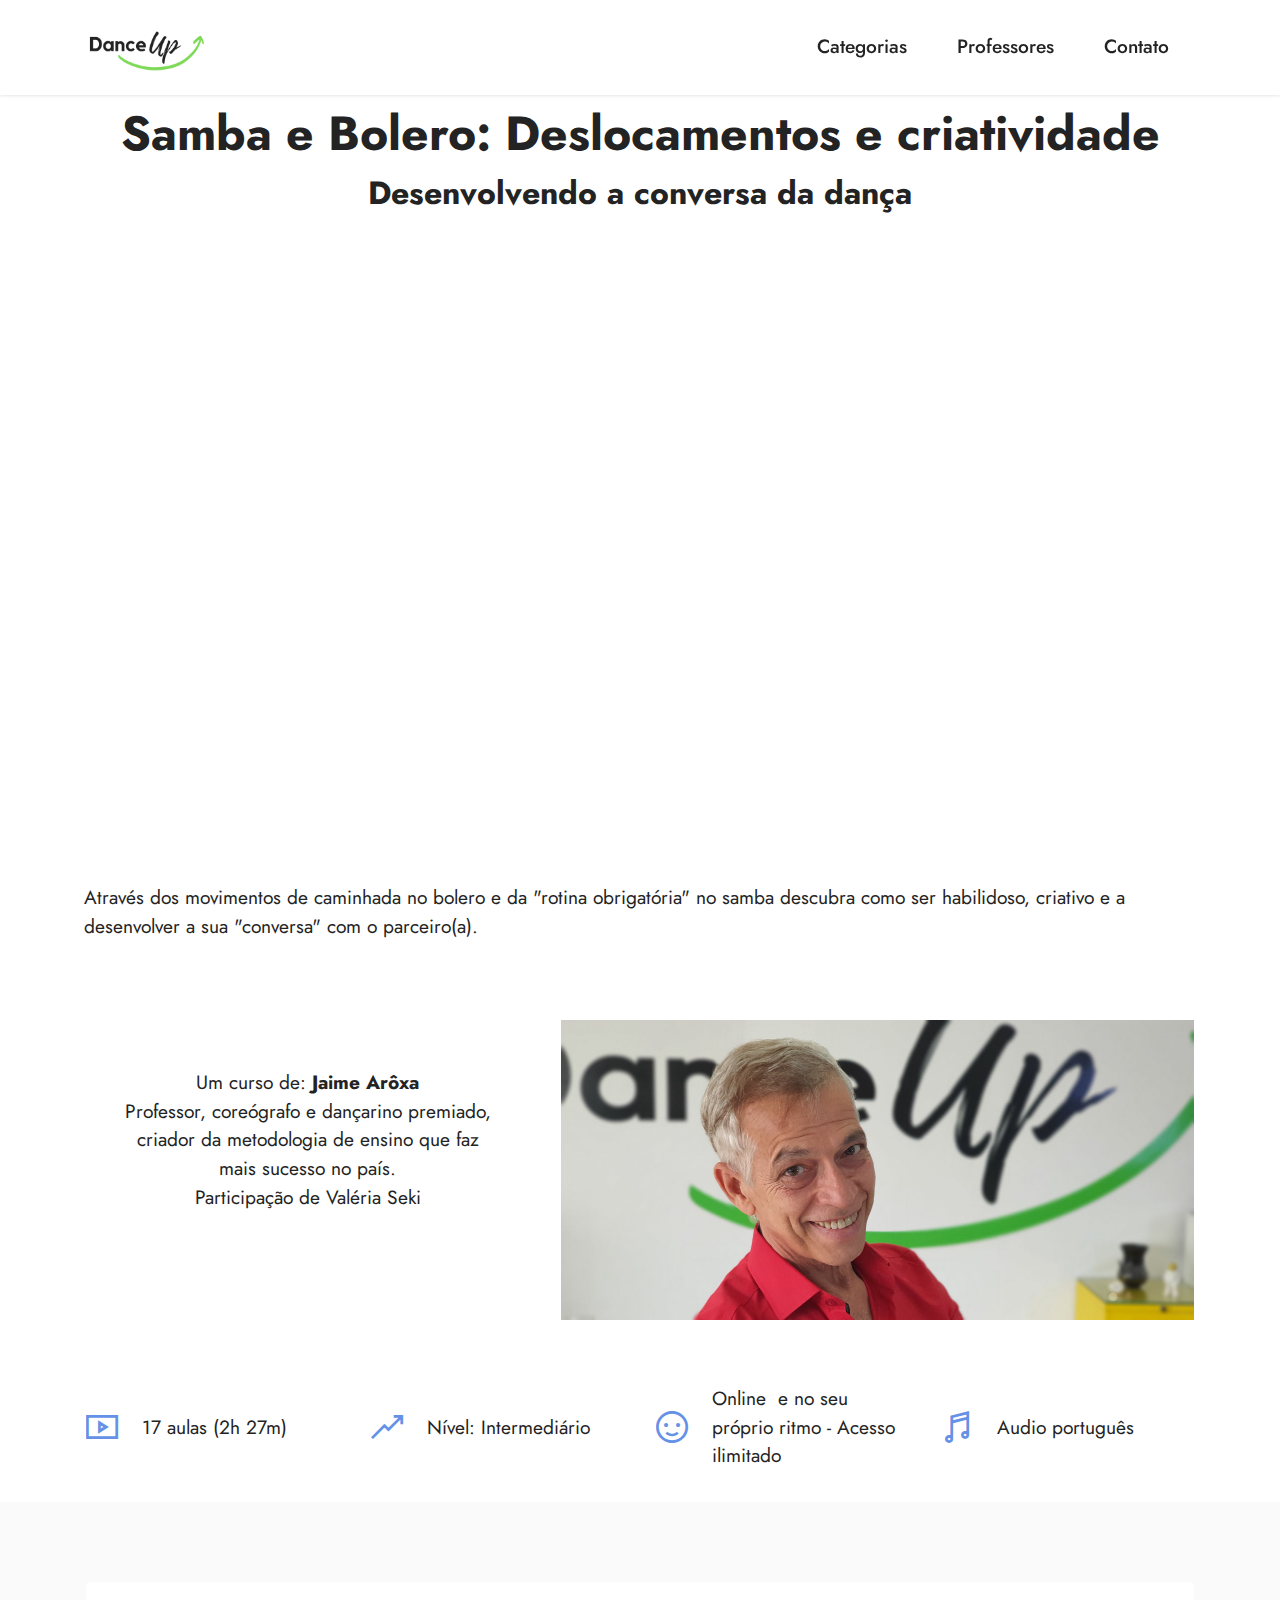
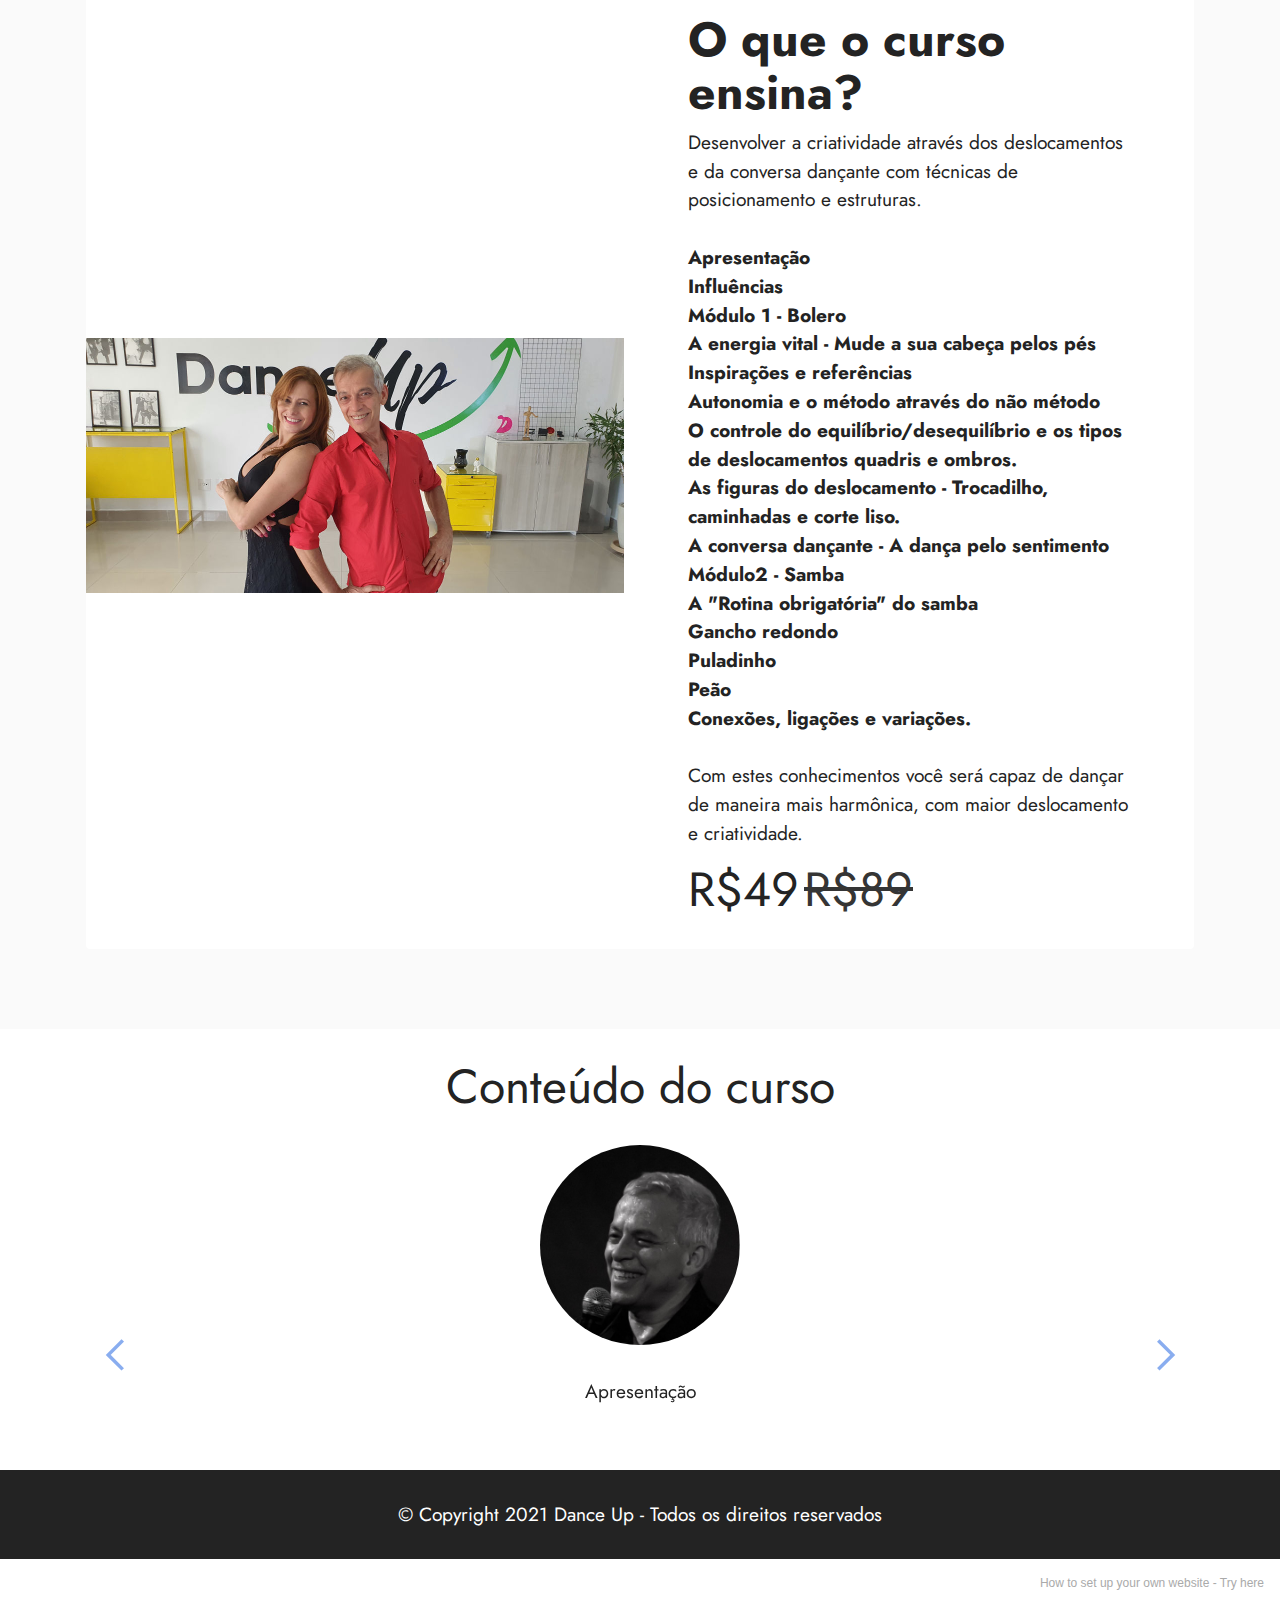
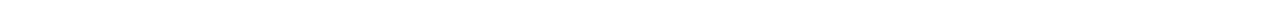
<file: page6.html>
<!DOCTYPE html>
<html  >
<head>
  <!-- Site made with Mobirise Website Builder v5.5.2, https://mobirise.com -->
  <meta charset="UTF-8">
  <meta http-equiv="X-UA-Compatible" content="IE=edge">
  <meta name="generator" content="Mobirise v5.5.2, mobirise.com">
  <meta name="viewport" content="width=device-width, initial-scale=1, minimum-scale=1">
  <link rel="shortcut icon" href="assets/images/8-1.png" type="image/x-icon">
  <meta name="description" content="">
  
  
  <title>Jaime Aroxa e Valéria Seki - Bolero Deslocamentos e criatividade</title>
  <link rel="stylesheet" href="assets/web/assets/mobirise-icons2/mobirise2.css">
  <link rel="stylesheet" href="assets/bootstrap/css/bootstrap.min.css">
  <link rel="stylesheet" href="assets/bootstrap/css/bootstrap-grid.min.css">
  <link rel="stylesheet" href="assets/bootstrap/css/bootstrap-reboot.min.css">
  <link rel="stylesheet" href="assets/dropdown/css/style.css">
  <link rel="stylesheet" href="assets/socicon/css/styles.css">
  <link rel="stylesheet" href="assets/theme/css/style.css">
  <link rel="preload" href="https://fonts.googleapis.com/css?family=Jost:100,200,300,400,500,600,700,800,900,100i,200i,300i,400i,500i,600i,700i,800i,900i&display=swap" as="style" onload="this.onload=null;this.rel='stylesheet'">
  <noscript><link rel="stylesheet" href="https://fonts.googleapis.com/css?family=Jost:100,200,300,400,500,600,700,800,900,100i,200i,300i,400i,500i,600i,700i,800i,900i&display=swap"></noscript>
  <link rel="preload" as="style" href="assets/mobirise/css/mbr-additional.css"><link rel="stylesheet" href="assets/mobirise/css/mbr-additional.css" type="text/css">
  
  
  
  
</head>
<body>
  
  <section data-bs-version="5.1" class="menu menu2 cid-suLKTn1nzz" once="menu" id="menu2-1l">
    
    <nav class="navbar navbar-dropdown navbar-fixed-top navbar-expand-lg">
        <div class="container">
            <div class="navbar-brand">
                <span class="navbar-logo">
                    <a href="http://danceupbrasil.github.io" target="_blank">
                        <img src="assets/images/8-1.png" alt="Dance Up" style="height: 4.6rem;">
                    </a>
                </span>
                
            </div>
            <button class="navbar-toggler" type="button" data-toggle="collapse" data-bs-toggle="collapse" data-target="#navbarSupportedContent" data-bs-target="#navbarSupportedContent" aria-controls="navbarNavAltMarkup" aria-expanded="false" aria-label="Toggle navigation">
                <div class="hamburger">
                    <span></span>
                    <span></span>
                    <span></span>
                    <span></span>
                </div>
            </button>
            <div class="collapse navbar-collapse" id="navbarSupportedContent">
                <ul class="navbar-nav nav-dropdown nav-right" data-app-modern-menu="true"><li class="nav-item"><a class="nav-link link text-black text-primary display-7" href="index.html#gallery3-a">Categorias</a></li>
                    <li class="nav-item"><a class="nav-link link text-black text-primary display-7" href="index.html#features11-9">
                            Professores</a></li>
                    <li class="nav-item"><a class="nav-link link text-black text-primary display-7" href="https://wa.me/005511976133896">Contato</a>
                    </li></ul>
                
                
            </div>
        </div>
    </nav>
</section>

<section data-bs-version="5.1" class="video2 cid-suLKTnHg0t" id="video2-1m">
    
    
    <div class="container-fluid">
        <div class="mbr-section-head">
            <h4 class="mbr-section-title mbr-fonts-style mb-0 display-2"><strong>Samba e Bolero: Deslocamentos e criatividade</strong></h4>
            <h5 class="mbr-section-subtitle mbr-fonts-style mb-0 mt-2 display-5"><strong>Desenvolvendo a conversa da dança</strong></h5>
        </div>
        <div class="row justify-content-center mt-4">
            <div class="col-12 col-md-11 video-block">
                <div class="video-wrapper"><iframe class="mbr-embedded-video" src="https://www.youtube.com/embed/uRdQZXrGD9I?rel=0&amp;amp;showinfo=0&amp;autoplay=1&amp;loop=0" width="1280" height="720" frameborder="0" allowfullscreen></iframe></div>
                <p class="mbr-text pt-2 mbr-fonts-style display-4">
                    Através dos movimentos de caminhada no bolero e da "rotina obrigatória" no samba descubra como ser habilidoso, criativo e a desenvolver a sua "conversa" com o parceiro(a).</p>
            </div>
        </div>
    </div>
</section>

<section data-bs-version="5.1" class="testimonials1 cid-suLKToa0aN" id="testimonials1-1n">
    

    
    <div class="container">
        
        <div class="row align-items-center">
            <div class="col-12 col-md-7">
                <div class="image-wrapper">
                    <img src="assets/images/20210406-115654-1266x599.jpg" alt="Mobirise">
                </div>
            </div>
            <div class="col-12 col-md">
                <div class="text-wrapper">
                    <p class="mbr-text mbr-fonts-style mb-4 display-7">&nbsp;Um curso de:&nbsp;<strong>Jaime Arôxa&nbsp;</strong><br>Professor, coreógrafo e dançarino premiado, criador da metodologia de ensino que faz mais sucesso no país.<br>Participação de Valéria Seki<strong><br></strong><br></p>
                    
                    
                </div>
            </div>
        </div>
    </div>
</section>

<section data-bs-version="5.1" class="features14 cid-suLKToCRur" id="features15-1o">

    
    
    <div class="container">
        <div class="row justify-content-center">
            <div class="card col-12 col-md-6 col-lg-3">
                <div class="card-wrapper">
                    <span class="mbr-iconfont m-auto mobi-mbri-video-play mobi-mbri"></span>
                    <div class="card-box">
                        
                        <h5 class="card-text mbr-fonts-style display-4"><br>17 aulas (2h 27m)<br><br></h5>
                    </div>
                </div>
            </div>
            <div class="card col-12 col-md-6 col-lg-3">
                <div class="card-wrapper">
                    <span class="mbr-iconfont m-auto mobi-mbri-growing-chart mobi-mbri"></span>
                    <div class="card-box">
                        
                        <h5 class="card-text mbr-fonts-style display-4"><br>Nível: Intermediário</h5>
                    </div>
                </div>
            </div>
            <div class="card col-12 col-md-6 col-lg-3">
                <div class="card-wrapper">
                    <span class="mbr-iconfont m-auto mobi-mbri-smile-face mobi-mbri"></span>
                    <div class="card-box">
                        
                        <h5 class="card-text mbr-fonts-style display-4">Online&nbsp; e no seu próprio ritmo - Acesso ilimitado</h5>
                    </div>

                </div>
            </div>
            <div class="card col-12 col-md-6 col-lg-3">
                <div class="card-wrapper">
                    <span class="mbr-iconfont m-auto mobi-mbri-music mobi-mbri"></span>
                    <div class="card-box">
                        
                        <h5 class="card-text mbr-fonts-style display-4"><br>Audio português</h5>
                    </div>
                </div>
            </div>
        </div>
    </div>
</section>

<section data-bs-version="5.1" class="features6 cid-suLKTp7LPi" id="features7-1p">
    <!---->
    

    
    <div class="container">
        <div class="card-wrapper">
            <div class="row align-items-center">
                <div class="col-12 col-lg-6">
                    <div class="image-wrapper">
                        <img src="assets/images/20210406-115804-1076x509.jpg" alt="Dance Up Robinson e Larissa Aula de dança  ">
                    </div>
                </div>
                <div class="col-12 col-lg">
                    <div class="text-box">
                        <h5 class="mbr-title mbr-fonts-style display-2"><strong>O que o curso ensina?</strong><br></h5>
                        <p class="mbr-text mbr-fonts-style display-7">Desenvolver a criatividade através dos deslocamentos e da conversa dançante com técnicas de posicionamento e estruturas.<br><br><strong>Apresentação</strong><br><strong>Influências</strong><br><strong>Módulo 1 - Bolero</strong><br><strong>A energia vital - Mude a sua cabeça pelos pés</strong><br><strong>Inspirações e referências</strong><br><strong>Autonomia e o método através do não método</strong><br><strong>O controle do equilíbrio/desequilíbrio e os tipos de deslocamentos quadris e ombros.</strong><br><strong>As figuras do deslocamento - Trocadilho, caminhadas e corte liso.</strong><br><strong>A conversa dançante - A dança pelo sentimento</strong><br><strong>Módulo2 - Samba</strong><br><strong>A "Rotina obrigatória" do samba</strong><br><strong>Gancho redondo</strong><br><strong>Puladinho</strong><br><strong>Peão</strong><br><strong>Conexões, ligações e variações.</strong><br><br>Com estes conhecimentos você será capaz de dançar de maneira mais harmônica, com maior deslocamento e criatividade. <br></p>
                        <div class="cost">
                            <span class="currentcost mbr-fonts-style pr-2 display-2">R$49</span>
                            <span class="oldcost mbr-fonts-style display-2">R$89</span>
                        </div>
                        
                    </div>
                </div>
            </div>
        </div>
    </div>
</section>

<section data-bs-version="5.1" class="testimonails3 carousel slide testimonials-slider cid-suLKTpvU84" data-interval="false" data-bs-interval="false" id="testimonials3-1q">

    

    

    <div class="text-center container">
        <h3 class="mb-4 mbr-fonts-style display-2">Conteúdo do curso</h3>

        <div class="carousel slide" role="listbox" data-pause="true" data-keyboard="false" data-ride="carousel" data-bs-ride="carousel" data-interval="3000" data-bs-interval="3000">
            <div class="carousel-inner">
                
                
            <div class="carousel-item">
                    <div class="user col-md-8">
                        <div class="user_image">
                            <img src="assets/images/jaime-aroxa-1.jpg" alt="">
                        </div>
                        <div class="user_text mb-4">
                            <p class="mbr-fonts-style display-7">Apresentação</p>
                        </div>
                        
                        
                    </div>
                </div><div class="carousel-item">
                    <div class="user col-md-8">
                        <div class="user_image">
                            <img src="assets/images/jaime-aroxa-1.jpg" alt="">
                        </div>
                        <div class="user_text mb-4">
                            <p class="mbr-fonts-style display-7">Influências</p>
                        </div>
                        
                        
                    </div>
                </div><div class="carousel-item">
                    <div class="user col-md-8">
                        <div class="user_image">
                            <img src="assets/images/jaime-aroxa-1.jpg" alt="">
                        </div>
                        <div class="user_text mb-4">
                            <p class="mbr-fonts-style display-7">Referências</p>
                        </div>
                        
                        
                    </div>
                </div><div class="carousel-item">
                    <div class="user col-md-8">
                        <div class="user_image">
                            <img src="assets/images/jaime-aroxa-1.jpg" alt="">
                        </div>
                        <div class="user_text mb-4">
                            <p class="mbr-fonts-style display-7">O que faremos no curso?</p>
                        </div>
                        
                        
                    </div>
                </div><div class="carousel-item">
                    <div class="user col-md-8">
                        <div class="user_image">
                            <img src="assets/images/jaime-aroxa-1.jpg" alt="">
                        </div>
                        <div class="user_text mb-4">
                            <p class="mbr-fonts-style display-7">Objetivo e meta coreográfica&nbsp;</p>
                        </div>
                        
                        
                    </div>
                </div><div class="carousel-item">
                    <div class="user col-md-8">
                        <div class="user_image">
                            <img src="assets/images/jaime-aroxa-1.jpg" alt="">
                        </div>
                        <div class="user_text mb-4">
                            <p class="mbr-fonts-style display-7">Plateia/Atmosfera/Público</p>
                        </div>
                        
                        
                    </div>
                </div><div class="carousel-item">
                    <div class="user col-md-8">
                        <div class="user_image">
                            <img src="assets/images/jaime-aroxa-1.jpg" alt="">
                        </div>
                        <div class="user_text mb-4">
                            <p class="mbr-fonts-style display-7">Escolha da música/edição</p>
                        </div>
                        
                        
                    </div>
                </div><div class="carousel-item">
                    <div class="user col-md-8">
                        <div class="user_image">
                            <img src="assets/images/jaime-aroxa-1.jpg" alt="">
                        </div>
                        <div class="user_text mb-4">
                            <p class="mbr-fonts-style display-7">Figurino</p>
                        </div>
                        
                        
                    </div>
                </div><div class="carousel-item">
                    <div class="user col-md-8">
                        <div class="user_image">
                            <img src="assets/images/jaime-aroxa-1.jpg" alt="">
                        </div>
                        <div class="user_text mb-4">
                            <p class="mbr-fonts-style display-7">Desenho do palco/planos e direções</p>
                        </div>
                        
                        
                    </div>
                </div><div class="carousel-item">
                    <div class="user col-md-8">
                        <div class="user_image">
                            <img src="assets/images/jaime-aroxa-1.jpg" alt="">
                        </div>
                        <div class="user_text mb-4">
                            <p class="mbr-fonts-style display-7">Regra dos 30 segundos/pontos criativos</p>
                        </div>
                        
                        
                    </div>
                </div><div class="carousel-item">
                    <div class="user col-md-8">
                        <div class="user_image">
                            <img src="assets/images/jaime-aroxa-1.jpg" alt="">
                        </div>
                        <div class="user_text mb-4">
                            <p class="mbr-fonts-style display-7">Pontos fortes e fracos</p>
                        </div>
                        
                        
                    </div>
                </div><div class="carousel-item">
                    <div class="user col-md-8">
                        <div class="user_image">
                            <img src="assets/images/jaime-aroxa-1.jpg" alt="">
                        </div>
                        <div class="user_text mb-4">
                            <p class="mbr-fonts-style display-7">Estilo próprio e essência do ritmo</p>
                        </div>
                        
                        
                    </div>
                </div><div class="carousel-item">
                    <div class="user col-md-8">
                        <div class="user_image">
                            <img src="assets/images/jaime-aroxa-1.jpg" alt="">
                        </div>
                        <div class="user_text mb-4">
                            <p class="mbr-fonts-style display-7">Musicalidade (ritmo, melodia e harmonia)</p>
                        </div>
                        
                        
                    </div>
                </div><div class="carousel-item">
                    <div class="user col-md-8">
                        <div class="user_image">
                            <img src="assets/images/jaime-aroxa-1.jpg" alt="">
                        </div>
                        <div class="user_text mb-4">
                            <p class="mbr-fonts-style display-7">Expressividade</p>
                        </div>
                        
                        
                    </div>
                </div><div class="carousel-item">
                    <div class="user col-md-8">
                        <div class="user_image">
                            <img src="assets/images/jaime-aroxa-1.jpg" alt="">
                        </div>
                        <div class="user_text mb-4">
                            <p class="mbr-fonts-style display-7">Criatividade&nbsp;</p>
                        </div>
                        
                        
                    </div>
                </div><div class="carousel-item">
                    <div class="user col-md-8">
                        <div class="user_image">
                            <img src="assets/images/jaime-aroxa-1.jpg" alt="">
                        </div>
                        <div class="user_text mb-4">
                            <p class="mbr-fonts-style display-7">Revisão</p>
                        </div>
                        
                        
                    </div>
                </div><div class="carousel-item">
                    <div class="user col-md-8">
                        <div class="user_image">
                            <img src="assets/images/jaime-aroxa-1.jpg" alt="">
                        </div>
                        <div class="user_text mb-4">
                            <p class="mbr-fonts-style display-7">Conclusão #desafioonline</p>
                        </div>
                        
                        
                    </div>
                </div></div>

            <div class="carousel-controls">
                <a class="carousel-control-prev" role="button" data-slide="prev" data-bs-slide="prev">
                    <span aria-hidden="true" class="mobi-mbri mobi-mbri-arrow-prev mbr-iconfont"></span>
                    <span class="sr-only visually-hidden">Previous</span>
                </a>

                <a class="carousel-control-next" role="button" data-slide="next" data-bs-slide="next">
                    <span aria-hidden="true" class="mobi-mbri mobi-mbri-arrow-next mbr-iconfont"></span>
                    <span class="sr-only visually-hidden">Next</span>
                </a>
            </div>
        </div>
    </div>
</section>

<section data-bs-version="5.1" class="footer7 cid-suLKTr9Yva" once="footers" id="footer7-1r">

    

    

    <div class="container">
        <div class="media-container-row align-center mbr-white">
            <div class="col-12">
                <p class="mbr-text mb-0 mbr-fonts-style display-7">
                    © Copyright 2021 Dance Up - Todos os direitos reservados</p>
            </div>
        </div>
    </div>
</section><section style="background-color: #fff; font-family: -apple-system, BlinkMacSystemFont, 'Segoe UI', 'Roboto', 'Helvetica Neue', Arial, sans-serif; color:#aaa; font-size:12px; padding: 0; align-items: center; display: flex;"><a href="https://mobirise.site/c" style="flex: 1 1; height: 3rem; padding-left: 1rem;"></a><p style="flex: 0 0 auto; margin:0; padding-right:1rem;">How to set up your own website - <a href="https://mobirise.site/x" style="color:#aaa;">Try here</a></p></section><script src="assets/bootstrap/js/bootstrap.bundle.min.js"></script>  <script src="assets/smoothscroll/smooth-scroll.js"></script>  <script src="assets/ytplayer/index.js"></script>  <script src="assets/dropdown/js/navbar-dropdown.js"></script>  <script src="assets/playervimeo/vimeo_player.js"></script>  <script src="assets/mbr-testimonials-slider/mbr-testimonials-slider.js"></script>  <script src="assets/theme/js/script.js"></script>  
  
  
</body>
</html>
</file>
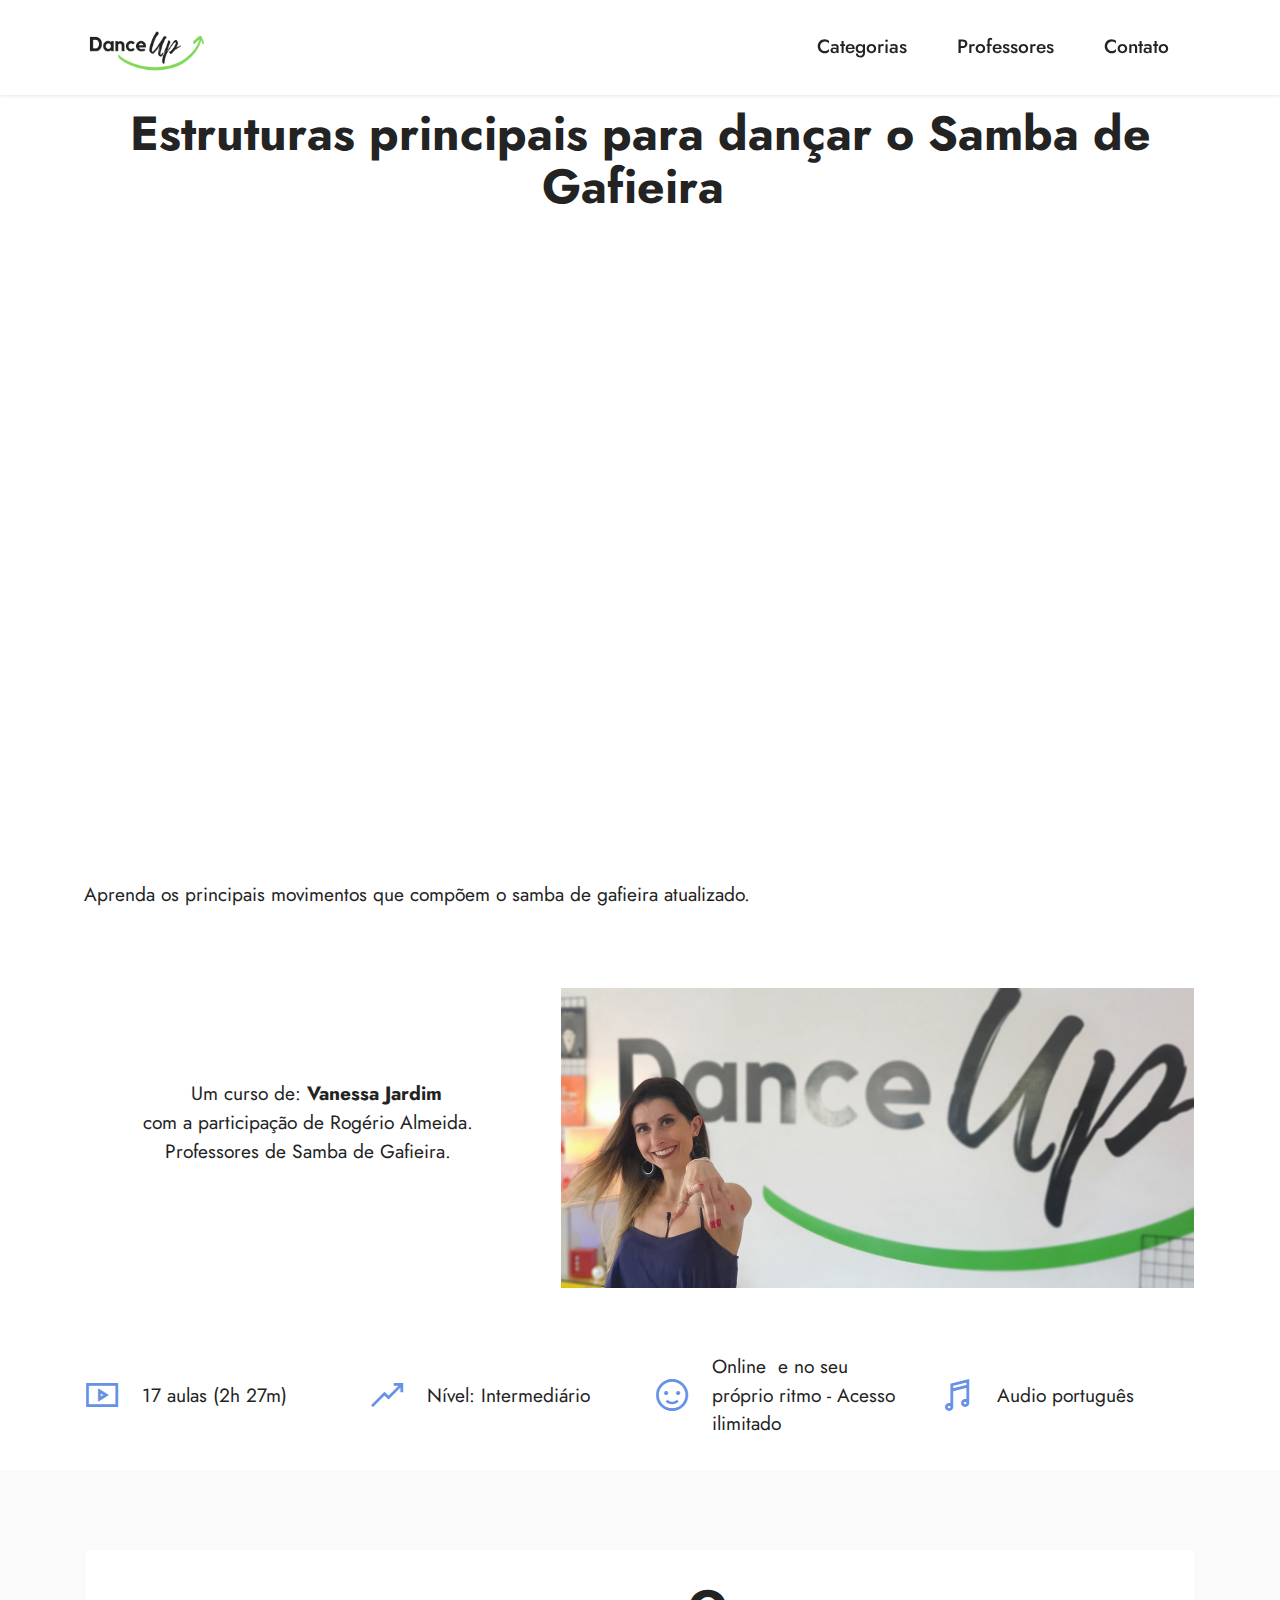
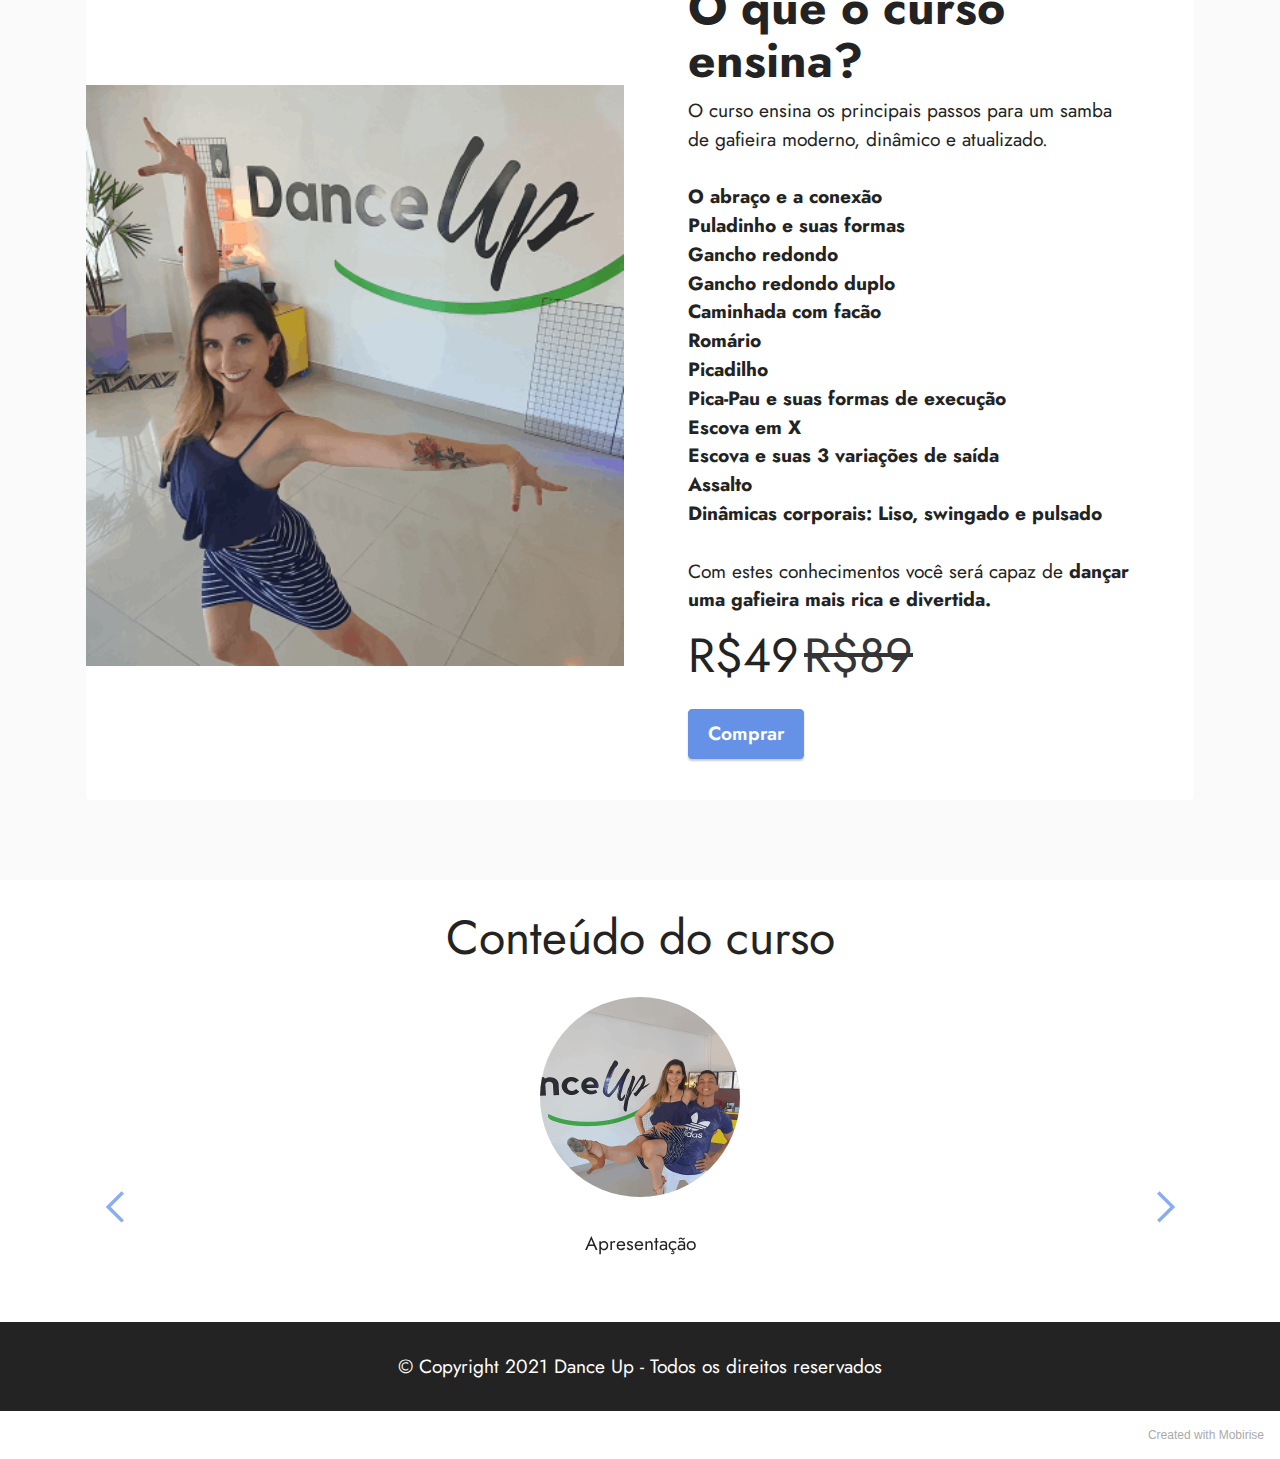
<file: Vanessa Jardim -Samba de Gafieira- Dance Up.html>
<!DOCTYPE html>
<html  >
<head>
  <!-- Site made with Mobirise Website Builder v5.5.2, https://mobirise.com -->
  <meta charset="UTF-8">
  <meta http-equiv="X-UA-Compatible" content="IE=edge">
  <meta name="generator" content="Mobirise v5.5.2, mobirise.com">
  <meta name="viewport" content="width=device-width, initial-scale=1, minimum-scale=1">
  <link rel="shortcut icon" href="assets/images/8-1.png" type="image/x-icon">
  <meta name="description" content="Uma das mais talentosas e experientes professoras do Brasil, com uma paixão gigante pela dança e o ensino Vanessa tem em sua essência a busca pela excelência.
Neste curso de Dance Up você terá a oportunidade de conhecer as principais estruturas para aprender a dançar o samba de gafieira, da base às escovas, este curso completo vai te conquistar.">
  
  
  <title>Vanessa Jardim - Estruturas principais para o samba de gafieira</title>
  <link rel="stylesheet" href="assets/web/assets/mobirise-icons2/mobirise2.css">
  <link rel="stylesheet" href="assets/bootstrap/css/bootstrap.min.css">
  <link rel="stylesheet" href="assets/bootstrap/css/bootstrap-grid.min.css">
  <link rel="stylesheet" href="assets/bootstrap/css/bootstrap-reboot.min.css">
  <link rel="stylesheet" href="assets/dropdown/css/style.css">
  <link rel="stylesheet" href="assets/socicon/css/styles.css">
  <link rel="stylesheet" href="assets/theme/css/style.css">
  <link rel="preload" href="https://fonts.googleapis.com/css?family=Jost:100,200,300,400,500,600,700,800,900,100i,200i,300i,400i,500i,600i,700i,800i,900i&display=swap" as="style" onload="this.onload=null;this.rel='stylesheet'">
  <noscript><link rel="stylesheet" href="https://fonts.googleapis.com/css?family=Jost:100,200,300,400,500,600,700,800,900,100i,200i,300i,400i,500i,600i,700i,800i,900i&display=swap"></noscript>
  <link rel="preload" as="style" href="assets/mobirise/css/mbr-additional.css"><link rel="stylesheet" href="assets/mobirise/css/mbr-additional.css" type="text/css">
  
  
  
  
</head>
<body>
  
  <section data-bs-version="5.1" class="menu menu2 cid-su7ETRC2gN" once="menu" id="menu2-11">
    
    <nav class="navbar navbar-dropdown navbar-fixed-top navbar-expand-lg">
        <div class="container">
            <div class="navbar-brand">
                <span class="navbar-logo">
                    <a href="http://danceupbrasil.github.io" target="_blank">
                        <img src="assets/images/8-1.png" alt="Dance Up" style="height: 4.6rem;">
                    </a>
                </span>
                
            </div>
            <button class="navbar-toggler" type="button" data-toggle="collapse" data-bs-toggle="collapse" data-target="#navbarSupportedContent" data-bs-target="#navbarSupportedContent" aria-controls="navbarNavAltMarkup" aria-expanded="false" aria-label="Toggle navigation">
                <div class="hamburger">
                    <span></span>
                    <span></span>
                    <span></span>
                    <span></span>
                </div>
            </button>
            <div class="collapse navbar-collapse" id="navbarSupportedContent">
                <ul class="navbar-nav nav-dropdown nav-right" data-app-modern-menu="true"><li class="nav-item"><a class="nav-link link text-black text-primary display-7" href="index.html#gallery3-a">Categorias</a></li>
                    <li class="nav-item"><a class="nav-link link text-black text-primary display-7" href="index.html#features11-9">
                            Professores</a></li>
                    <li class="nav-item"><a class="nav-link link text-black text-primary display-7" href="https://wa.me/005511976133896">Contato</a>
                    </li></ul>
                
                
            </div>
        </div>
    </nav>
</section>

<section data-bs-version="5.1" class="video2 cid-suLHXmYlrH" id="video2-19">
    
    
    <div class="container-fluid">
        <div class="mbr-section-head">
            <h4 class="mbr-section-title mbr-fonts-style mb-0 display-2"><strong>Estruturas principais para dançar o Samba de Gafieira&nbsp;</strong></h4>
            
        </div>
        <div class="row justify-content-center mt-4">
            <div class="col-12 col-md-11 video-block">
                <div class="video-wrapper"><iframe class="mbr-embedded-video" src="https://www.youtube.com/embed/6rsQFuR-AG8?rel=0&amp;amp;showinfo=0&amp;autoplay=1&amp;loop=0" width="1280" height="720" frameborder="0" allowfullscreen></iframe></div>
                <p class="mbr-text pt-2 mbr-fonts-style display-4">
                    Aprenda os principais movimentos que compõem o samba de gafieira atualizado.</p>
            </div>
        </div>
    </div>
</section>

<section data-bs-version="5.1" class="testimonials1 cid-suLI17IAsm" id="testimonials1-1a">
    

    
    <div class="container">
        
        <div class="row align-items-center">
            <div class="col-12 col-md-7">
                <div class="image-wrapper">
                    <a href="https://pay.kiwify.com.br/dRXTNOU"><img src="assets/images/20210411-140559-1266x599.jpg" alt="Mobirise"></a>
                </div>
            </div>
            <div class="col-12 col-md">
                <div class="text-wrapper">
                    <p class="mbr-text mbr-fonts-style mb-4 display-7">&nbsp; &nbsp;Um curso de:&nbsp;<strong>Vanessa Jardim</strong><br>com a participação de Rogério Almeida.<br>Professores de Samba de Gafieira.</p>
                    
                    
                </div>
            </div>
        </div>
    </div>
</section>

<section data-bs-version="5.1" class="features14 cid-suLI2NeUJQ" id="features15-1b">

    
    
    <div class="container">
        <div class="row justify-content-center">
            <div class="card col-12 col-md-6 col-lg-3">
                <div class="card-wrapper">
                    <span class="mbr-iconfont m-auto mobi-mbri-video-play mobi-mbri"></span>
                    <div class="card-box">
                        
                        <h5 class="card-text mbr-fonts-style display-4"><br>17 aulas (2h 27m)<br><br></h5>
                    </div>
                </div>
            </div>
            <div class="card col-12 col-md-6 col-lg-3">
                <div class="card-wrapper">
                    <span class="mbr-iconfont m-auto mobi-mbri-growing-chart mobi-mbri"></span>
                    <div class="card-box">
                        
                        <h5 class="card-text mbr-fonts-style display-4"><br>Nível: Intermediário</h5>
                    </div>
                </div>
            </div>
            <div class="card col-12 col-md-6 col-lg-3">
                <div class="card-wrapper">
                    <span class="mbr-iconfont m-auto mobi-mbri-smile-face mobi-mbri"></span>
                    <div class="card-box">
                        
                        <h5 class="card-text mbr-fonts-style display-4">Online&nbsp; e no seu próprio ritmo - Acesso ilimitado</h5>
                    </div>

                </div>
            </div>
            <div class="card col-12 col-md-6 col-lg-3">
                <div class="card-wrapper">
                    <span class="mbr-iconfont m-auto mobi-mbri-music mobi-mbri"></span>
                    <div class="card-box">
                        
                        <h5 class="card-text mbr-fonts-style display-4"><br>Audio português</h5>
                    </div>
                </div>
            </div>
        </div>
    </div>
</section>

<section data-bs-version="5.1" class="features6 cid-suLI4CfCaM" id="features7-1c">
    <!---->
    

    
    <div class="container">
        <div class="card-wrapper">
            <div class="row align-items-center">
                <div class="col-12 col-lg-6">
                    <div class="image-wrapper">
                        <img src="assets/images/2-400x432.png" alt="Dance Up Robinson e Larissa Aula de dança  ">
                    </div>
                </div>
                <div class="col-12 col-lg">
                    <div class="text-box">
                        <h5 class="mbr-title mbr-fonts-style display-2"><strong>O que o curso ensina?</strong><br></h5>
                        <p class="mbr-text mbr-fonts-style display-7">O curso ensina os principais passos para um samba de gafieira moderno, dinâmico e atualizado.<br><strong><br></strong><strong>O abraço e a conexão&nbsp;<br>Puladinho e suas formas</strong><br><strong>Gancho redondo</strong><br><strong>Gancho redondo duplo</strong><br><strong>Caminhada com facão</strong><br><strong>Romário</strong><br><strong>Picadilho</strong><br><strong>Pica-Pau e suas formas de execução</strong><br><strong>Escova em X</strong><br><strong>Escova e suas 3 variações de saída</strong><br><strong>Assalto</strong><br><strong>Dinâmicas corporais: Liso, swingado e pulsado</strong><br><br>Com estes conhecimentos você será capaz de <strong>dançar uma gafieira mais rica e divertida.</strong>&nbsp;</p>
                        <div class="cost">
                            <span class="currentcost mbr-fonts-style pr-2 display-2">R$49</span>
                            <span class="oldcost mbr-fonts-style display-2">R$89</span>
                        </div>
                        <div class="mbr-section-btn pt-3"><a href="https://pay.kiwify.com.br/dRXTNOU" class="btn btn-primary display-4">Comprar</a></div>
                    </div>
                </div>
            </div>
        </div>
    </div>
</section>

<section data-bs-version="5.1" class="testimonails3 carousel slide testimonials-slider cid-suLIc2Js0x" data-interval="false" data-bs-interval="false" id="testimonials3-1e">

    

    

    <div class="text-center container">
        <h3 class="mb-4 mbr-fonts-style display-2">Conteúdo do curso</h3>

        <div class="carousel slide" role="listbox" data-pause="true" data-keyboard="false" data-ride="carousel" data-bs-ride="carousel" data-interval="3000" data-bs-interval="3000">
            <div class="carousel-inner">
                
                
            <div class="carousel-item">
                    <div class="user col-md-8">
                        <div class="user_image">
                            <img src="assets/images/6-400x432.png" alt="">
                        </div>
                        <div class="user_text mb-4">
                            <p class="mbr-fonts-style display-7">Apresentação</p>
                        </div>
                        
                        
                    </div>
                </div><div class="carousel-item">
                    <div class="user col-md-8">
                        <div class="user_image">
                            <img src="assets/images/1-400x432.png" alt="">
                        </div>
                        <div class="user_text mb-4">
                            <p class="mbr-fonts-style display-7">Influências</p>
                        </div>
                        
                        
                    </div>
                </div><div class="carousel-item">
                    <div class="user col-md-8">
                        <div class="user_image">
                            <img src="assets/images/20210411-140561-1266x599.jpeg" alt="">
                        </div>
                        <div class="user_text mb-4">
                            <p class="mbr-fonts-style display-7">Referências</p>
                        </div>
                        
                        
                    </div>
                </div><div class="carousel-item">
                    <div class="user col-md-8">
                        <div class="user_image">
                            <img src="assets/images/1-400x432.png" alt="">
                        </div>
                        <div class="user_text mb-4">
                            <p class="mbr-fonts-style display-7">O que faremos no curso?</p>
                        </div>
                        
                        
                    </div>
                </div><div class="carousel-item">
                    <div class="user col-md-8">
                        <div class="user_image">
                            <img src="assets/images/2-400x432.png" alt="">
                        </div>
                        <div class="user_text mb-4">
                            <p class="mbr-fonts-style display-7">O abraço e a conexão &nbsp;</p>
                        </div>
                        
                        
                    </div>
                </div><div class="carousel-item">
                    <div class="user col-md-8">
                        <div class="user_image">
                            <img src="assets/images/3-400x432.png" alt="">
                        </div>
                        <div class="user_text mb-4">
                            <p class="mbr-fonts-style display-7">Puladinho e suas formas</p>
                        </div>
                        
                        
                    </div>
                </div><div class="carousel-item">
                    <div class="user col-md-8">
                        <div class="user_image">
                            <img src="assets/images/4-400x432.png" alt="">
                        </div>
                        <div class="user_text mb-4">
                            <p class="mbr-fonts-style display-7">Gancho redondo</p>
                        </div>
                        
                        
                    </div>
                </div><div class="carousel-item">
                    <div class="user col-md-8">
                        <div class="user_image">
                            <img src="assets/images/5-400x432.png" alt="">
                        </div>
                        <div class="user_text mb-4">
                            <p class="mbr-fonts-style display-7">Gancho redondo duplo</p>
                        </div>
                        
                        
                    </div>
                </div><div class="carousel-item">
                    <div class="user col-md-8">
                        <div class="user_image">
                            <img src="assets/images/6-400x432.png" alt="">
                        </div>
                        <div class="user_text mb-4">
                            <p class="mbr-fonts-style display-7">Caminhada com facão</p>
                        </div>
                        
                        
                    </div>
                </div><div class="carousel-item">
                    <div class="user col-md-8">
                        <div class="user_image">
                            <img src="assets/images/7-400x432.png" alt="">
                        </div>
                        <div class="user_text mb-4">
                            <p class="mbr-fonts-style display-7">Romário</p>
                        </div>
                        
                        
                    </div>
                </div><div class="carousel-item">
                    <div class="user col-md-8">
                        <div class="user_image">
                            <img src="assets/images/6-400x432.png" alt="">
                        </div>
                        <div class="user_text mb-4">
                            <p class="mbr-fonts-style display-7">Picadilho</p>
                        </div>
                        
                        
                    </div>
                </div><div class="carousel-item">
                    <div class="user col-md-8">
                        <div class="user_image">
                            <img src="assets/images/7-400x432.png" alt="">
                        </div>
                        <div class="user_text mb-4">
                            <p class="mbr-fonts-style display-7">Pica-Pau e suas formas de execução</p>
                        </div>
                        
                        
                    </div>
                </div><div class="carousel-item">
                    <div class="user col-md-8">
                        <div class="user_image">
                            <img src="assets/images/4-400x432.png" alt="">
                        </div>
                        <div class="user_text mb-4">
                            <p class="mbr-fonts-style display-7">Escova em X</p>
                        </div>
                        
                        
                    </div>
                </div><div class="carousel-item">
                    <div class="user col-md-8">
                        <div class="user_image">
                            <img src="assets/images/2-400x432.png" alt="">
                        </div>
                        <div class="user_text mb-4">
                            <p class="mbr-fonts-style display-7">Escova e suas 3 variações de saída</p>
                        </div>
                        
                        
                    </div>
                </div><div class="carousel-item">
                    <div class="user col-md-8">
                        <div class="user_image">
                            <img src="assets/images/7-400x432.png" alt="">
                        </div>
                        <div class="user_text mb-4">
                            <p class="mbr-fonts-style display-7">Assalto</p>
                        </div>
                        
                        
                    </div>
                </div><div class="carousel-item">
                    <div class="user col-md-8">
                        <div class="user_image">
                            <img src="assets/images/5-400x432.png" alt="">
                        </div>
                        <div class="user_text mb-4">
                            <p class="mbr-fonts-style display-7">Dinâmicas corporais: Liso, swingado e pulsado&nbsp;<br></p>
                        </div>
                        
                        
                    </div>
                </div><div class="carousel-item">
                    <div class="user col-md-8">
                        <div class="user_image">
                            <img src="assets/images/4-400x432.png" alt="">
                        </div>
                        <div class="user_text mb-4">
                            <p class="mbr-fonts-style display-7">Revisão</p>
                        </div>
                        
                        
                    </div>
                </div></div>

            <div class="carousel-controls">
                <a class="carousel-control-prev" role="button" data-slide="prev" data-bs-slide="prev">
                    <span aria-hidden="true" class="mobi-mbri mobi-mbri-arrow-prev mbr-iconfont"></span>
                    <span class="sr-only visually-hidden">Previous</span>
                </a>

                <a class="carousel-control-next" role="button" data-slide="next" data-bs-slide="next">
                    <span aria-hidden="true" class="mobi-mbri mobi-mbri-arrow-next mbr-iconfont"></span>
                    <span class="sr-only visually-hidden">Next</span>
                </a>
            </div>
        </div>
    </div>
</section>

<section data-bs-version="5.1" class="footer7 cid-suHPRDr2YW" once="footers" id="footer7-18">

    

    

    <div class="container">
        <div class="media-container-row align-center mbr-white">
            <div class="col-12">
                <p class="mbr-text mb-0 mbr-fonts-style display-7">
                    © Copyright 2021 Dance Up - Todos os direitos reservados</p>
            </div>
        </div>
    </div>
</section><section style="background-color: #fff; font-family: -apple-system, BlinkMacSystemFont, 'Segoe UI', 'Roboto', 'Helvetica Neue', Arial, sans-serif; color:#aaa; font-size:12px; padding: 0; align-items: center; display: flex;"><a href="https://mobirise.site/h" style="flex: 1 1; height: 3rem; padding-left: 1rem;"></a><p style="flex: 0 0 auto; margin:0; padding-right:1rem;">Created with <a href="https://mobirise.site/a" style="color:#aaa;">Mobirise</a></p></section><script src="assets/bootstrap/js/bootstrap.bundle.min.js"></script>  <script src="assets/smoothscroll/smooth-scroll.js"></script>  <script src="assets/ytplayer/index.js"></script>  <script src="assets/playervimeo/vimeo_player.js"></script>  <script src="assets/dropdown/js/navbar-dropdown.js"></script>  <script src="assets/mbr-testimonials-slider/mbr-testimonials-slider.js"></script>  <script src="assets/theme/js/script.js"></script>  
  
  
</body>
</html>
</file>
<file: assets/web/assets/mobirise-icons2/mobirise2.css>
@font-face {
  font-family: 'Moririse2';
  font-display: swap;
  src:  url('mobirise2.eot?f2bix4');
  src:  url('mobirise2.eot?f2bix4#iefix') format('embedded-opentype'),
    url('mobirise2.ttf?f2bix4') format('truetype'),
    url('mobirise2.woff?f2bix4') format('woff'),
    url('mobirise2.svg?f2bix4#mobirise2') format('svg');
  font-weight: normal;
  font-style: normal;
}

[class^="mobi-"], [class*=" mobi-"] {
  /* use !important to prevent issues with browser extensions that change fonts */
  font-family: 'Moririse2' !important;
  speak: none;
  font-style: normal;
  font-weight: normal;
  font-variant: normal;
  text-transform: none;
  line-height: 1;

  /* Better Font Rendering =========== */
  -webkit-font-smoothing: antialiased;
  -moz-osx-font-smoothing: grayscale;
}

.mobi-mbri-add-submenu:before {
  content: "\e900";
}
.mobi-mbri-alert:before {
  content: "\e901";
}
.mobi-mbri-align-center:before {
  content: "\e902";
}
.mobi-mbri-align-justify:before {
  content: "\e903";
}
.mobi-mbri-align-left:before {
  content: "\e904";
}
.mobi-mbri-align-right:before {
  content: "\e905";
}
.mobi-mbri-android:before {
  content: "\e906";
}
.mobi-mbri-apple:before {
  content: "\e907";
}
.mobi-mbri-arrow-down:before {
  content: "\e908";
}
.mobi-mbri-arrow-next:before {
  content: "\e909";
}
.mobi-mbri-arrow-prev:before {
  content: "\e90a";
}
.mobi-mbri-arrow-up:before {
  content: "\e90b";
}
.mobi-mbri-bold:before {
  content: "\e90c";
}
.mobi-mbri-bookmark:before {
  content: "\e90d";
}
.mobi-mbri-bootstrap:before {
  content: "\e90e";
}
.mobi-mbri-briefcase:before {
  content: "\e90f";
}
.mobi-mbri-browse:before {
  content: "\e910";
}
.mobi-mbri-bulleted-list:before {
  content: "\e911";
}
.mobi-mbri-calendar:before {
  content: "\e912";
}
.mobi-mbri-camera:before {
  content: "\e913";
}
.mobi-mbri-cart-add:before {
  content: "\e914";
}
.mobi-mbri-cart-full:before {
  content: "\e915";
}
.mobi-mbri-cash:before {
  content: "\e916";
}
.mobi-mbri-change-style:before {
  content: "\e917";
}
.mobi-mbri-chat:before {
  content: "\e918";
}
.mobi-mbri-clock:before {
  content: "\e919";
}
.mobi-mbri-close:before {
  content: "\e91a";
}
.mobi-mbri-cloud:before {
  content: "\e91b";
}
.mobi-mbri-code:before {
  content: "\e91c";
}
.mobi-mbri-contact-form:before {
  content: "\e91d";
}
.mobi-mbri-credit-card:before {
  content: "\e91e";
}
.mobi-mbri-cursor-click:before {
  content: "\e91f";
}
.mobi-mbri-cust-feedback:before {
  content: "\e920";
}
.mobi-mbri-database:before {
  content: "\e921";
}
.mobi-mbri-delivery:before {
  content: "\e922";
}
.mobi-mbri-desktop:before {
  content: "\e923";
}
.mobi-mbri-devices:before {
  content: "\e924";
}
.mobi-mbri-down:before {
  content: "\e925";
}
.mobi-mbri-download-2:before {
  content: "\e926";
}
.mobi-mbri-download:before {
  content: "\e927";
}
.mobi-mbri-drag-n-drop-2:before {
  content: "\e928";
}
.mobi-mbri-drag-n-drop:before {
  content: "\e929";
}
.mobi-mbri-edit-2:before {
  content: "\e92a";
}
.mobi-mbri-edit:before {
  content: "\e92b";
}
.mobi-mbri-error:before {
  content: "\e92c";
}
.mobi-mbri-extension:before {
  content: "\e92d";
}
.mobi-mbri-features:before {
  content: "\e92e";
}
.mobi-mbri-file:before {
  content: "\e92f";
}
.mobi-mbri-flag:before {
  content: "\e930";
}
.mobi-mbri-folder:before {
  content: "\e931";
}
.mobi-mbri-gift:before {
  content: "\e932";
}
.mobi-mbri-github:before {
  content: "\e933";
}
.mobi-mbri-globe-2:before {
  content: "\e934";
}
.mobi-mbri-globe:before {
  content: "\e935";
}
.mobi-mbri-growing-chart:before {
  content: "\e936";
}
.mobi-mbri-hearth:before {
  content: "\e937";
}
.mobi-mbri-help:before {
  content: "\e938";
}
.mobi-mbri-home:before {
  content: "\e939";
}
.mobi-mbri-hot-cup:before {
  content: "\e93a";
}
.mobi-mbri-idea:before {
  content: "\e93b";
}
.mobi-mbri-image-gallery:before {
  content: "\e93c";
}
.mobi-mbri-image-slider:before {
  content: "\e93d";
}
.mobi-mbri-info:before {
  content: "\e93e";
}
.mobi-mbri-italic:before {
  content: "\e93f";
}
.mobi-mbri-key:before {
  content: "\e940";
}
.mobi-mbri-laptop:before {
  content: "\e941";
}
.mobi-mbri-layers:before {
  content: "\e942";
}
.mobi-mbri-left-right:before {
  content: "\e943";
}
.mobi-mbri-left:before {
  content: "\e944";
}
.mobi-mbri-letter:before {
  content: "\e945";
}
.mobi-mbri-like:before {
  content: "\e946";
}
.mobi-mbri-link:before {
  content: "\e947";
}
.mobi-mbri-lock:before {
  content: "\e948";
}
.mobi-mbri-login:before {
  content: "\e949";
}
.mobi-mbri-logout:before {
  content: "\e94a";
}
.mobi-mbri-magic-stick:before {
  content: "\e94b";
}
.mobi-mbri-map-pin:before {
  content: "\e94c";
}
.mobi-mbri-menu:before {
  content: "\e94d";
}
.mobi-mbri-mobile-2:before {
  content: "\e94e";
}
.mobi-mbri-mobile-horizontal:before {
  content: "\e94f";
}
.mobi-mbri-mobile:before {
  content: "\e950";
}
.mobi-mbri-mobirise:before {
  content: "\e951";
}
.mobi-mbri-more-horizontal:before {
  content: "\e952";
}
.mobi-mbri-more-vertical:before {
  content: "\e953";
}
.mobi-mbri-music:before {
  content: "\e954";
}
.mobi-mbri-new-file:before {
  content: "\e955";
}
.mobi-mbri-numbered-list:before {
  content: "\e956";
}
.mobi-mbri-opened-folder:before {
  content: "\e957";
}
.mobi-mbri-pages:before {
  content: "\e958";
}
.mobi-mbri-paper-plane:before {
  content: "\e959";
}
.mobi-mbri-paperclip:before {
  content: "\e95a";
}
.mobi-mbri-phone:before {
  content: "\e95b";
}
.mobi-mbri-photo:before {
  content: "\e95c";
}
.mobi-mbri-photos:before {
  content: "\e95d";
}
.mobi-mbri-pin:before {
  content: "\e95e";
}
.mobi-mbri-play:before {
  content: "\e95f";
}
.mobi-mbri-plus:before {
  content: "\e960";
}
.mobi-mbri-preview:before {
  content: "\e961";
}
.mobi-mbri-print:before {
  content: "\e962";
}
.mobi-mbri-protect:before {
  content: "\e963";
}
.mobi-mbri-question:before {
  content: "\e964";
}
.mobi-mbri-quote-left:before {
  content: "\e965";
}
.mobi-mbri-quote-right:before {
  content: "\e966";
}
.mobi-mbri-redo:before {
  content: "\e967";
}
.mobi-mbri-refresh:before {
  content: "\e968";
}
.mobi-mbri-responsive-2:before {
  content: "\e969";
}
.mobi-mbri-responsive:before {
  content: "\e96a";
}
.mobi-mbri-right:before {
  content: "\e96b";
}
.mobi-mbri-rocket:before {
  content: "\e96c";
}
.mobi-mbri-sad-face:before {
  content: "\e96d";
}
.mobi-mbri-sale:before {
  content: "\e96e";
}
.mobi-mbri-save:before {
  content: "\e96f";
}
.mobi-mbri-search:before {
  content: "\e970";
}
.mobi-mbri-setting-2:before {
  content: "\e971";
}
.mobi-mbri-setting-3:before {
  content: "\e972";
}
.mobi-mbri-setting:before {
  content: "\e973";
}
.mobi-mbri-share:before {
  content: "\e974";
}
.mobi-mbri-shopping-bag:before {
  content: "\e975";
}
.mobi-mbri-shopping-basket:before {
  content: "\e976";
}
.mobi-mbri-shopping-cart:before {
  content: "\e977";
}
.mobi-mbri-sites:before {
  content: "\e978";
}
.mobi-mbri-smile-face:before {
  content: "\e979";
}
.mobi-mbri-speed:before {
  content: "\e97a";
}
.mobi-mbri-star:before {
  content: "\e97b";
}
.mobi-mbri-success:before {
  content: "\e97c";
}
.mobi-mbri-sun:before {
  content: "\e97d";
}
.mobi-mbri-sun2:before {
  content: "\e97e";
}
.mobi-mbri-tablet-vertical:before {
  content: "\e97f";
}
.mobi-mbri-tablet:before {
  content: "\e980";
}
.mobi-mbri-target:before {
  content: "\e981";
}
.mobi-mbri-timer:before {
  content: "\e982";
}
.mobi-mbri-to-ftp:before {
  content: "\e983";
}
.mobi-mbri-to-local-drive:before {
  content: "\e984";
}
.mobi-mbri-touch-swipe:before {
  content: "\e985";
}
.mobi-mbri-touch:before {
  content: "\e986";
}
.mobi-mbri-trash:before {
  content: "\e987";
}
.mobi-mbri-underline:before {
  content: "\e988";
}
.mobi-mbri-undo:before {
  content: "\e989";
}
.mobi-mbri-unlink:before {
  content: "\e98a";
}
.mobi-mbri-unlock:before {
  content: "\e98b";
}
.mobi-mbri-up-down:before {
  content: "\e98c";
}
.mobi-mbri-up:before {
  content: "\e98d";
}
.mobi-mbri-update:before {
  content: "\e98e";
}
.mobi-mbri-upload-2:before {
  content: "\e98f";
}
.mobi-mbri-upload:before {
  content: "\e990";
}
.mobi-mbri-user-2:before {
  content: "\e991";
}
.mobi-mbri-user:before {
  content: "\e992";
}
.mobi-mbri-users:before {
  content: "\e993";
}
.mobi-mbri-video-play:before {
  content: "\e994";
}
.mobi-mbri-video:before {
  content: "\e995";
}
.mobi-mbri-watch:before {
  content: "\e996";
}
.mobi-mbri-website-theme-2:before {
  content: "\e997";
}
.mobi-mbri-website-theme:before {
  content: "\e998";
}
.mobi-mbri-wifi:before {
  content: "\e999";
}
.mobi-mbri-windows:before {
  content: "\e99a";
}
.mobi-mbri-zoom-in:before {
  content: "\e99b";
}
.mobi-mbri-zoom-out:before {
  content: "\e99c";
}
</file>
<file: assets/dropdown/css/style.css>
.navbar-dropdown {
  left: 0;
  padding: 0;
  position: absolute;
  right: 0;
  top: 0;
  transition: all 0.45s ease;
  z-index: 1030;
  background: #282828; }
  .navbar-dropdown .navbar-logo {
    margin-right: 0.8rem;
    transition: margin 0.3s ease-in-out;
    vertical-align: middle; }
    .navbar-dropdown .navbar-logo img {
      height: 3.125rem;
      transition: all 0.3s ease-in-out; }
    .navbar-dropdown .navbar-logo.mbr-iconfont {
      font-size: 3.125rem;
      line-height: 3.125rem; }
  .navbar-dropdown .navbar-caption {
    font-weight: 700;
    white-space: normal;
    vertical-align: -4px;
    line-height: 3.125rem !important; }
    .navbar-dropdown .navbar-caption, .navbar-dropdown .navbar-caption:hover {
      color: inherit;
      text-decoration: none; }
  .navbar-dropdown .mbr-iconfont + .navbar-caption {
    vertical-align: -1px; }
  .navbar-dropdown.navbar-fixed-top {
    position: fixed; }
  .navbar-dropdown .navbar-brand span {
    vertical-align: -4px; }
  .navbar-dropdown.bg-color.transparent {
    background: none; }
  .navbar-dropdown.navbar-short .navbar-brand {
    padding: 0.625rem 0; }
    .navbar-dropdown.navbar-short .navbar-brand span {
      vertical-align: -1px; }
  .navbar-dropdown.navbar-short .navbar-caption {
    line-height: 2.375rem !important;
    vertical-align: -2px; }
  .navbar-dropdown.navbar-short .navbar-logo {
    margin-right: 0.5rem; }
    .navbar-dropdown.navbar-short .navbar-logo img {
      height: 2.375rem; }
    .navbar-dropdown.navbar-short .navbar-logo.mbr-iconfont {
      font-size: 2.375rem;
      line-height: 2.375rem; }
  .navbar-dropdown.navbar-short .mbr-table-cell {
    height: 3.625rem; }
  .navbar-dropdown .navbar-close {
    left: 0.6875rem;
    position: fixed;
    top: 0.75rem;
    z-index: 1000; }
  .navbar-dropdown .hamburger-icon {
    content: "";
    display: inline-block;
    vertical-align: middle;
    width: 16px;
    -webkit-box-shadow: 0 -6px 0 1px #282828,0 0 0 1px #282828,0 6px 0 1px #282828;
    -moz-box-shadow: 0 -6px 0 1px #282828,0 0 0 1px #282828,0 6px 0 1px #282828;
    box-shadow: 0 -6px 0 1px #282828,0 0 0 1px #282828,0 6px 0 1px #282828; }

.dropdown-menu .dropdown-toggle[data-toggle="dropdown-submenu"]::after {
  border-bottom: 0.35em solid transparent;
  border-left: 0.35em solid;
  border-right: 0;
  border-top: 0.35em solid transparent;
  margin-left: 0.3rem; }

.dropdown-menu .dropdown-item:focus {
  outline: 0; }

.nav-dropdown {
  font-size: 0.75rem;
  font-weight: 500;
  height: auto !important; }
  .nav-dropdown .nav-btn {
    padding-left: 1rem; }
  .nav-dropdown .link {
    margin: .667em 1.667em;
    font-weight: 500;
    padding: 0;
    transition: color .2s ease-in-out; }
    .nav-dropdown .link.dropdown-toggle {
      margin-right: 2.583em; }
      .nav-dropdown .link.dropdown-toggle::after {
        margin-left: .25rem;
        border-top: 0.35em solid;
        border-right: 0.35em solid transparent;
        border-left: 0.35em solid transparent;
        border-bottom: 0; }
      .nav-dropdown .link.dropdown-toggle[aria-expanded="true"] {
        margin: 0;
        padding: 0.667em 3.263em  0.667em 1.667em; }
  .nav-dropdown .link::after,
  .nav-dropdown .dropdown-item::after {
    color: inherit; }
  .nav-dropdown .btn {
    font-size: 0.75rem;
    font-weight: 700;
    letter-spacing: 0;
    margin-bottom: 0;
    padding-left: 1.25rem;
    padding-right: 1.25rem; }
  .nav-dropdown .dropdown-menu {
    border-radius: 0;
    border: 0;
    left: 0;
    margin: 0;
    padding-bottom: 1.25rem;
    padding-top: 1.25rem;
    position: relative; }
  .nav-dropdown .dropdown-submenu {
    margin-left: 0.125rem;
    top: 0; }
  .nav-dropdown .dropdown-item {
    font-weight: 500;
    line-height: 2;
    padding: 0.3846em 4.615em 0.3846em 1.5385em;
    position: relative;
    transition: color .2s ease-in-out, background-color .2s ease-in-out; }
    .nav-dropdown .dropdown-item::after {
      margin-top: -0.3077em;
      position: absolute;
      right: 1.1538em;
      top: 50%; }
    .nav-dropdown .dropdown-item:focus, .nav-dropdown .dropdown-item:hover {
      background: none; }

@media (max-width: 767px) {
  .nav-dropdown.navbar-toggleable-sm {
    bottom: 0;
    display: none;
    left: 0;
    overflow-x: hidden;
    position: fixed;
    top: 0;
    transform: translateX(-100%);
    -ms-transform: translateX(-100%);
    -webkit-transform: translateX(-100%);
    width: 18.75rem;
    z-index: 999; } }
.nav-dropdown.navbar-toggleable-xl {
  bottom: 0;
  display: none;
  left: 0;
  overflow-x: hidden;
  position: fixed;
  top: 0;
  transform: translateX(-100%);
  -ms-transform: translateX(-100%);
  -webkit-transform: translateX(-100%);
  width: 18.75rem;
  z-index: 999; }

.nav-dropdown-sm {
  display: block !important;
  overflow-x: hidden;
  overflow: auto;
  padding-top: 3.875rem; }
  .nav-dropdown-sm::after {
    content: "";
    display: block;
    height: 3rem;
    width: 100%; }
  .nav-dropdown-sm.collapse.in ~ .navbar-close {
    display: block !important; }
  .nav-dropdown-sm.collapsing, .nav-dropdown-sm.collapse.in {
    transform: translateX(0);
    -ms-transform: translateX(0);
    -webkit-transform: translateX(0);
    transition: all 0.25s ease-out;
    -webkit-transition: all 0.25s ease-out;
    background: #282828; }
  .nav-dropdown-sm.collapsing[aria-expanded="false"] {
    transform: translateX(-100%);
    -ms-transform: translateX(-100%);
    -webkit-transform: translateX(-100%); }
  .nav-dropdown-sm .nav-item {
    display: block;
    margin-left: 0 !important;
    padding-left: 0; }
  .nav-dropdown-sm .link,
  .nav-dropdown-sm .dropdown-item {
    border-top: 1px dotted rgba(255, 255, 255, 0.1);
    font-size: 0.8125rem;
    line-height: 1.6;
    margin: 0 !important;
    padding: 0.875rem 2.4rem 0.875rem 1.5625rem !important;
    position: relative;
    white-space: normal; }
    .nav-dropdown-sm .link:focus, .nav-dropdown-sm .link:hover,
    .nav-dropdown-sm .dropdown-item:focus,
    .nav-dropdown-sm .dropdown-item:hover {
      background: rgba(0, 0, 0, 0.2) !important;
      color: #c0a375; }
  .nav-dropdown-sm .nav-btn {
    position: relative;
    padding: 1.5625rem 1.5625rem 0 1.5625rem; }
    .nav-dropdown-sm .nav-btn::before {
      border-top: 1px dotted rgba(255, 255, 255, 0.1);
      content: "";
      left: 0;
      position: absolute;
      top: 0;
      width: 100%; }
    .nav-dropdown-sm .nav-btn + .nav-btn {
      padding-top: 0.625rem; }
      .nav-dropdown-sm .nav-btn + .nav-btn::before {
        display: none; }
  .nav-dropdown-sm .btn {
    padding: 0.625rem 0; }
  .nav-dropdown-sm .dropdown-toggle[data-toggle="dropdown-submenu"]::after {
    margin-left: .25rem;
    border-top: 0.35em solid;
    border-right: 0.35em solid transparent;
    border-left: 0.35em solid transparent;
    border-bottom: 0; }
  .nav-dropdown-sm .dropdown-toggle[data-toggle="dropdown-submenu"][aria-expanded="true"]::after {
    border-top: 0;
    border-right: 0.35em solid transparent;
    border-left: 0.35em solid transparent;
    border-bottom: 0.35em solid; }
  .nav-dropdown-sm .dropdown-menu {
    margin: 0;
    padding: 0;
    position: relative;
    top: 0;
    left: 0;
    width: 100%;
    border: 0;
    float: none;
    border-radius: 0;
    background: none; }
  .nav-dropdown-sm .dropdown-submenu {
    left: 100%;
    margin-left: 0.125rem;
    margin-top: -1.25rem;
    top: 0; }

.navbar-toggleable-sm .nav-dropdown .dropdown-menu {
  position: absolute; }

.navbar-toggleable-sm .nav-dropdown .dropdown-submenu {
  left: 100%;
  margin-left: 0.125rem;
  margin-top: -1.25rem;
  top: 0; }

.navbar-toggleable-sm.opened .nav-dropdown .dropdown-menu {
  position: relative; }

.navbar-toggleable-sm.opened .nav-dropdown .dropdown-submenu {
  left: 0;
  margin-left: 00rem;
  margin-top: 0rem;
  top: 0; }

.is-builder .nav-dropdown.collapsing {
  transition: none !important; }
</file>
<file: assets/socicon/css/styles.css>
@charset "UTF-8";

@font-face {
  font-family: 'Socicon';
  src:  url('../fonts/socicon.eot');
  src:  url('../fonts/socicon.eot?#iefix') format('embedded-opentype'),
    url('../fonts/socicon.woff2') format('woff2'),
    url('../fonts/socicon.ttf') format('truetype'),
    url('../fonts/socicon.woff') format('woff'),
    url('../fonts/socicon.svg#socicon') format('svg');
  font-weight: normal;
  font-style: normal;
  font-display: swap;
}

[data-icon]:before {
  font-family: "socicon" !important;
  content: attr(data-icon);
  font-style: normal !important;
  font-weight: normal !important;
  font-variant: normal !important;
  text-transform: none !important;
  speak: none;
  line-height: 1;
  -webkit-font-smoothing: antialiased;
  -moz-osx-font-smoothing: grayscale;
}

[class^="socicon-"], [class*=" socicon-"] {
  /* use !important to prevent issues with browser extensions that change fonts */
  font-family: 'Socicon' !important;
  speak: none;
  font-style: normal;
  font-weight: normal;
  font-variant: normal;
  text-transform: none;
  line-height: 1;

  /* Better Font Rendering =========== */
  -webkit-font-smoothing: antialiased;
  -moz-osx-font-smoothing: grayscale;
}

.socicon-eitaa:before {
  content: "\e97c";
}
.socicon-soroush:before {
  content: "\e97d";
}
.socicon-bale:before {
  content: "\e97e";
}
.socicon-zazzle:before {
  content: "\e97b";
}
.socicon-society6:before {
  content: "\e97a";
}
.socicon-redbubble:before {
  content: "\e979";
}
.socicon-avvo:before {
  content: "\e978";
}
.socicon-stitcher:before {
  content: "\e977";
}
.socicon-googlehangouts:before {
  content: "\e974";
}
.socicon-dlive:before {
  content: "\e975";
}
.socicon-vsco:before {
  content: "\e976";
}
.socicon-flipboard:before {
  content: "\e973";
}
.socicon-ubuntu:before {
  content: "\e958";
}
.socicon-artstation:before {
  content: "\e959";
}
.socicon-invision:before {
  content: "\e95a";
}
.socicon-torial:before {
  content: "\e95b";
}
.socicon-collectorz:before {
  content: "\e95c";
}
.socicon-seenthis:before {
  content: "\e95d";
}
.socicon-googleplaymusic:before {
  content: "\e95e";
}
.socicon-debian:before {
  content: "\e95f";
}
.socicon-filmfreeway:before {
  content: "\e960";
}
.socicon-gnome:before {
  content: "\e961";
}
.socicon-itchio:before {
  content: "\e962";
}
.socicon-jamendo:before {
  content: "\e963";
}
.socicon-mix:before {
  content: "\e964";
}
.socicon-sharepoint:before {
  content: "\e965";
}
.socicon-tinder:before {
  content: "\e966";
}
.socicon-windguru:before {
  content: "\e967";
}
.socicon-cdbaby:before {
  content: "\e968";
}
.socicon-elementaryos:before {
  content: "\e969";
}
.socicon-stage32:before {
  content: "\e96a";
}
.socicon-tiktok:before {
  content: "\e96b";
}
.socicon-gitter:before {
  content: "\e96c";
}
.socicon-letterboxd:before {
  content: "\e96d";
}
.socicon-threema:before {
  content: "\e96e";
}
.socicon-splice:before {
  content: "\e96f";
}
.socicon-metapop:before {
  content: "\e970";
}
.socicon-naver:before {
  content: "\e971";
}
.socicon-remote:before {
  content: "\e972";
}
.socicon-internet:before {
  content: "\e957";
}
.socicon-moddb:before {
  content: "\e94b";
}
.socicon-indiedb:before {
  content: "\e94c";
}
.socicon-traxsource:before {
  content: "\e94d";
}
.socicon-gamefor:before {
  content: "\e94e";
}
.socicon-pixiv:before {
  content: "\e94f";
}
.socicon-myanimelist:before {
  content: "\e950";
}
.socicon-blackberry:before {
  content: "\e951";
}
.socicon-wickr:before {
  content: "\e952";
}
.socicon-spip:before {
  content: "\e953";
}
.socicon-napster:before {
  content: "\e954";
}
.socicon-beatport:before {
  content: "\e955";
}
.socicon-hackerone:before {
  content: "\e956";
}
.socicon-hackernews:before {
  content: "\e946";
}
.socicon-smashwords:before {
  content: "\e947";
}
.socicon-kobo:before {
  content: "\e948";
}
.socicon-bookbub:before {
  content: "\e949";
}
.socicon-mailru:before {
  content: "\e94a";
}
.socicon-gitlab:before {
  content: "\e945";
}
.socicon-instructables:before {
  content: "\e944";
}
.socicon-portfolio:before {
  content: "\e943";
}
.socicon-codered:before {
  content: "\e940";
}
.socicon-origin:before {
  content: "\e941";
}
.socicon-nextdoor:before {
  content: "\e942";
}
.socicon-udemy:before {
  content: "\e93f";
}
.socicon-livemaster:before {
  content: "\e93e";
}
.socicon-crunchbase:before {
  content: "\e93b";
}
.socicon-homefy:before {
  content: "\e93c";
}
.socicon-calendly:before {
  content: "\e93d";
}
.socicon-realtor:before {
  content: "\e90f";
}
.socicon-tidal:before {
  content: "\e910";
}
.socicon-qobuz:before {
  content: "\e911";
}
.socicon-natgeo:before {
  content: "\e912";
}
.socicon-mastodon:before {
  content: "\e913";
}
.socicon-unsplash:before {
  content: "\e914";
}
.socicon-homeadvisor:before {
  content: "\e915";
}
.socicon-angieslist:before {
  content: "\e916";
}
.socicon-codepen:before {
  content: "\e917";
}
.socicon-slack:before {
  content: "\e918";
}
.socicon-openaigym:before {
  content: "\e919";
}
.socicon-logmein:before {
  content: "\e91a";
}
.socicon-fiverr:before {
  content: "\e91b";
}
.socicon-gotomeeting:before {
  content: "\e91c";
}
.socicon-aliexpress:before {
  content: "\e91d";
}
.socicon-guru:before {
  content: "\e91e";
}
.socicon-appstore:before {
  content: "\e91f";
}
.socicon-homes:before {
  content: "\e920";
}
.socicon-zoom:before {
  content: "\e921";
}
.socicon-alibaba:before {
  content: "\e922";
}
.socicon-craigslist:before {
  content: "\e923";
}
.socicon-wix:before {
  content: "\e924";
}
.socicon-redfin:before {
  content: "\e925";
}
.socicon-googlecalendar:before {
  content: "\e926";
}
.socicon-shopify:before {
  content: "\e927";
}
.socicon-freelancer:before {
  content: "\e928";
}
.socicon-seedrs:before {
  content: "\e929";
}
.socicon-bing:before {
  content: "\e92a";
}
.socicon-doodle:before {
  content: "\e92b";
}
.socicon-bonanza:before {
  content: "\e92c";
}
.socicon-squarespace:before {
  content: "\e92d";
}
.socicon-toptal:before {
  content: "\e92e";
}
.socicon-gust:before {
  content: "\e92f";
}
.socicon-ask:before {
  content: "\e930";
}
.socicon-trulia:before {
  content: "\e931";
}
.socicon-loomly:before {
  content: "\e932";
}
.socicon-ghost:before {
  content: "\e933";
}
.socicon-upwork:before {
  content: "\e934";
}
.socicon-fundable:before {
  content: "\e935";
}
.socicon-booking:before {
  content: "\e936";
}
.socicon-googlemaps:before {
  content: "\e937";
}
.socicon-zillow:before {
  content: "\e938";
}
.socicon-niconico:before {
  content: "\e939";
}
.socicon-toneden:before {
  content: "\e93a";
}
.socicon-augment:before {
  content: "\e908";
}
.socicon-bitbucket:before {
  content: "\e909";
}
.socicon-fyuse:before {
  content: "\e90a";
}
.socicon-yt-gaming:before {
  content: "\e90b";
}
.socicon-sketchfab:before {
  content: "\e90c";
}
.socicon-mobcrush:before {
  content: "\e90d";
}
.socicon-microsoft:before {
  content: "\e90e";
}
.socicon-pandora:before {
  content: "\e907";
}
.socicon-messenger:before {
  content: "\e906";
}
.socicon-gamewisp:before {
  content: "\e905";
}
.socicon-bloglovin:before {
  content: "\e904";
}
.socicon-tunein:before {
  content: "\e903";
}
.socicon-gamejolt:before {
  content: "\e901";
}
.socicon-trello:before {
  content: "\e902";
}
.socicon-spreadshirt:before {
  content: "\e900";
}
.socicon-500px:before {
  content: "\e000";
}
.socicon-8tracks:before {
  content: "\e001";
}
.socicon-airbnb:before {
  content: "\e002";
}
.socicon-alliance:before {
  content: "\e003";
}
.socicon-amazon:before {
  content: "\e004";
}
.socicon-amplement:before {
  content: "\e005";
}
.socicon-android:before {
  content: "\e006";
}
.socicon-angellist:before {
  content: "\e007";
}
.socicon-apple:before {
  content: "\e008";
}
.socicon-appnet:before {
  content: "\e009";
}
.socicon-baidu:before {
  content: "\e00a";
}
.socicon-bandcamp:before {
  content: "\e00b";
}
.socicon-battlenet:before {
  content: "\e00c";
}
.socicon-mixer:before {
  content: "\e00d";
}
.socicon-bebee:before {
  content: "\e00e";
}
.socicon-bebo:before {
  content: "\e00f";
}
.socicon-behance:before {
  content: "\e010";
}
.socicon-blizzard:before {
  content: "\e011";
}
.socicon-blogger:before {
  content: "\e012";
}
.socicon-buffer:before {
  content: "\e013";
}
.socicon-chrome:before {
  content: "\e014";
}
.socicon-coderwall:before {
  content: "\e015";
}
.socicon-curse:before {
  content: "\e016";
}
.socicon-dailymotion:before {
  content: "\e017";
}
.socicon-deezer:before {
  content: "\e018";
}
.socicon-delicious:before {
  content: "\e019";
}
.socicon-deviantart:before {
  content: "\e01a";
}
.socicon-diablo:before {
  content: "\e01b";
}
.socicon-digg:before {
  content: "\e01c";
}
.socicon-discord:before {
  content: "\e01d";
}
.socicon-disqus:before {
  content: "\e01e";
}
.socicon-douban:before {
  content: "\e01f";
}
.socicon-draugiem:before {
  content: "\e020";
}
.socicon-dribbble:before {
  content: "\e021";
}
.socicon-drupal:before {
  content: "\e022";
}
.socicon-ebay:before {
  content: "\e023";
}
.socicon-ello:before {
  content: "\e024";
}
.socicon-endomodo:before {
  content: "\e025";
}
.socicon-envato:before {
  content: "\e026";
}
.socicon-etsy:before {
  content: "\e027";
}
.socicon-facebook:before {
  content: "\e028";
}
.socicon-feedburner:before {
  content: "\e029";
}
.socicon-filmweb:before {
  content: "\e02a";
}
.socicon-firefox:before {
  content: "\e02b";
}
.socicon-flattr:before {
  content: "\e02c";
}
.socicon-flickr:before {
  content: "\e02d";
}
.socicon-formulr:before {
  content: "\e02e";
}
.socicon-forrst:before {
  content: "\e02f";
}
.socicon-foursquare:before {
  content: "\e030";
}
.socicon-friendfeed:before {
  content: "\e031";
}
.socicon-github:before {
  content: "\e032";
}
.socicon-goodreads:before {
  content: "\e033";
}
.socicon-google:before {
  content: "\e034";
}
.socicon-googlescholar:before {
  content: "\e035";
}
.socicon-googlegroups:before {
  content: "\e036";
}
.socicon-googlephotos:before {
  content: "\e037";
}
.socicon-googleplus:before {
  content: "\e038";
}
.socicon-grooveshark:before {
  content: "\e039";
}
.socicon-hackerrank:before {
  content: "\e03a";
}
.socicon-hearthstone:before {
  content: "\e03b";
}
.socicon-hellocoton:before {
  content: "\e03c";
}
.socicon-heroes:before {
  content: "\e03d";
}
.socicon-smashcast:before {
  content: "\e03e";
}
.socicon-horde:before {
  content: "\e03f";
}
.socicon-houzz:before {
  content: "\e040";
}
.socicon-icq:before {
  content: "\e041";
}
.socicon-identica:before {
  content: "\e042";
}
.socicon-imdb:before {
  content: "\e043";
}
.socicon-instagram:before {
  content: "\e044";
}
.socicon-issuu:before {
  content: "\e045";
}
.socicon-istock:before {
  content: "\e046";
}
.socicon-itunes:before {
  content: "\e047";
}
.socicon-keybase:before {
  content: "\e048";
}
.socicon-lanyrd:before {
  content: "\e049";
}
.socicon-lastfm:before {
  content: "\e04a";
}
.socicon-line:before {
  content: "\e04b";
}
.socicon-linkedin:before {
  content: "\e04c";
}
.socicon-livejournal:before {
  content: "\e04d";
}
.socicon-lyft:before {
  content: "\e04e";
}
.socicon-macos:before {
  content: "\e04f";
}
.socicon-mail:before {
  content: "\e050";
}
.socicon-medium:before {
  content: "\e051";
}
.socicon-meetup:before {
  content: "\e052";
}
.socicon-mixcloud:before {
  content: "\e053";
}
.socicon-modelmayhem:before {
  content: "\e054";
}
.socicon-mumble:before {
  content: "\e055";
}
.socicon-myspace:before {
  content: "\e056";
}
.socicon-newsvine:before {
  content: "\e057";
}
.socicon-nintendo:before {
  content: "\e058";
}
.socicon-npm:before {
  content: "\e059";
}
.socicon-odnoklassniki:before {
  content: "\e05a";
}
.socicon-openid:before {
  content: "\e05b";
}
.socicon-opera:before {
  content: "\e05c";
}
.socicon-outlook:before {
  content: "\e05d";
}
.socicon-overwatch:before {
  content: "\e05e";
}
.socicon-patreon:before {
  content: "\e05f";
}
.socicon-paypal:before {
  content: "\e060";
}
.socicon-periscope:before {
  content: "\e061";
}
.socicon-persona:before {
  content: "\e062";
}
.socicon-pinterest:before {
  content: "\e063";
}
.socicon-play:before {
  content: "\e064";
}
.socicon-player:before {
  content: "\e065";
}
.socicon-playstation:before {
  content: "\e066";
}
.socicon-pocket:before {
  content: "\e067";
}
.socicon-qq:before {
  content: "\e068";
}
.socicon-quora:before {
  content: "\e069";
}
.socicon-raidcall:before {
  content: "\e06a";
}
.socicon-ravelry:before {
  content: "\e06b";
}
.socicon-reddit:before {
  content: "\e06c";
}
.socicon-renren:before {
  content: "\e06d";
}
.socicon-researchgate:before {
  content: "\e06e";
}
.socicon-residentadvisor:before {
  content: "\e06f";
}
.socicon-reverbnation:before {
  content: "\e070";
}
.socicon-rss:before {
  content: "\e071";
}
.socicon-sharethis:before {
  content: "\e072";
}
.socicon-skype:before {
  content: "\e073";
}
.socicon-slideshare:before {
  content: "\e074";
}
.socicon-smugmug:before {
  content: "\e075";
}
.socicon-snapchat:before {
  content: "\e076";
}
.socicon-songkick:before {
  content: "\e077";
}
.socicon-soundcloud:before {
  content: "\e078";
}
.socicon-spotify:before {
  content: "\e079";
}
.socicon-stackexchange:before {
  content: "\e07a";
}
.socicon-stackoverflow:before {
  content: "\e07b";
}
.socicon-starcraft:before {
  content: "\e07c";
}
.socicon-stayfriends:before {
  content: "\e07d";
}
.socicon-steam:before {
  content: "\e07e";
}
.socicon-storehouse:before {
  content: "\e07f";
}
.socicon-strava:before {
  content: "\e080";
}
.socicon-streamjar:before {
  content: "\e081";
}
.socicon-stumbleupon:before {
  content: "\e082";
}
.socicon-swarm:before {
  content: "\e083";
}
.socicon-teamspeak:before {
  content: "\e084";
}
.socicon-teamviewer:before {
  content: "\e085";
}
.socicon-technorati:before {
  content: "\e086";
}
.socicon-telegram:before {
  content: "\e087";
}
.socicon-tripadvisor:before {
  content: "\e088";
}
.socicon-tripit:before {
  content: "\e089";
}
.socicon-triplej:before {
  content: "\e08a";
}
.socicon-tumblr:before {
  content: "\e08b";
}
.socicon-twitch:before {
  content: "\e08c";
}
.socicon-twitter:before {
  content: "\e08d";
}
.socicon-uber:before {
  content: "\e08e";
}
.socicon-ventrilo:before {
  content: "\e08f";
}
.socicon-viadeo:before {
  content: "\e090";
}
.socicon-viber:before {
  content: "\e091";
}
.socicon-viewbug:before {
  content: "\e092";
}
.socicon-vimeo:before {
  content: "\e093";
}
.socicon-vine:before {
  content: "\e094";
}
.socicon-vkontakte:before {
  content: "\e095";
}
.socicon-warcraft:before {
  content: "\e096";
}
.socicon-wechat:before {
  content: "\e097";
}
.socicon-weibo:before {
  content: "\e098";
}
.socicon-whatsapp:before {
  content: "\e099";
}
.socicon-wikipedia:before {
  content: "\e09a";
}
.socicon-windows:before {
  content: "\e09b";
}
.socicon-wordpress:before {
  content: "\e09c";
}
.socicon-wykop:before {
  content: "\e09d";
}
.socicon-xbox:before {
  content: "\e09e";
}
.socicon-xing:before {
  content: "\e09f";
}
.socicon-yahoo:before {
  content: "\e0a0";
}
.socicon-yammer:before {
  content: "\e0a1";
}
.socicon-yandex:before {
  content: "\e0a2";
}
.socicon-yelp:before {
  content: "\e0a3";
}
.socicon-younow:before {
  content: "\e0a4";
}
.socicon-youtube:before {
  content: "\e0a5";
}
.socicon-zapier:before {
  content: "\e0a6";
}
.socicon-zerply:before {
  content: "\e0a7";
}
.socicon-zomato:before {
  content: "\e0a8";
}
.socicon-zynga:before {
  content: "\e0a9";
}
</file>
<file: assets/theme/css/style.css>
@charset "UTF-8";
section {
  background-color: #ffffff;
}

body {
  font-style: normal;
  line-height: 1.5;
  font-weight: 400;
  color: #232323;
  position: relative;
}

button {
  background-color: transparent;
  border-color: transparent;
}

section,
.container,
.container-fluid {
  position: relative;
  word-wrap: break-word;
}

a.mbr-iconfont:hover {
  text-decoration: none;
}

.article .lead p,
.article .lead ul,
.article .lead ol,
.article .lead pre,
.article .lead blockquote {
  margin-bottom: 0;
}

a {
  font-style: normal;
  font-weight: 400;
  cursor: pointer;
}
a, a:hover {
  text-decoration: none;
}

.mbr-section-title {
  font-style: normal;
  line-height: 1.3;
}

.mbr-section-subtitle {
  line-height: 1.3;
}

.mbr-text {
  font-style: normal;
  line-height: 1.7;
}

h1,
h2,
h3,
h4,
h5,
h6,
.display-1,
.display-2,
.display-4,
.display-5,
.display-7,
span,
p,
a {
  line-height: 1;
  word-break: break-word;
  word-wrap: break-word;
  font-weight: 400;
}

b,
strong {
  font-weight: bold;
}

input:-webkit-autofill, input:-webkit-autofill:hover, input:-webkit-autofill:focus, input:-webkit-autofill:active {
  transition-delay: 9999s;
  -webkit-transition-property: background-color, color;
  transition-property: background-color, color;
}

textarea[type=hidden] {
  display: none;
}

section {
  background-position: 50% 50%;
  background-repeat: no-repeat;
  background-size: cover;
}
section .mbr-background-video,
section .mbr-background-video-preview {
  position: absolute;
  bottom: 0;
  left: 0;
  right: 0;
  top: 0;
}

.hidden {
  visibility: hidden;
}

.mbr-z-index20 {
  z-index: 20;
}

/*! Base colors */
.mbr-white {
  color: #ffffff;
}

.mbr-black {
  color: #111111;
}

.mbr-bg-white {
  background-color: #ffffff;
}

.mbr-bg-black {
  background-color: #000000;
}

/*! Text-aligns */
.align-left {
  text-align: left;
}

.align-center {
  text-align: center;
}

.align-right {
  text-align: right;
}

/*! Font-weight  */
.mbr-light {
  font-weight: 300;
}

.mbr-regular {
  font-weight: 400;
}

.mbr-semibold {
  font-weight: 500;
}

.mbr-bold {
  font-weight: 700;
}

/*! Media  */
.media-content {
  flex-basis: 100%;
}

.media-container-row {
  display: flex;
  flex-direction: row;
  flex-wrap: wrap;
  justify-content: center;
  align-content: center;
  align-items: start;
}
.media-container-row .media-size-item {
  width: 400px;
}

.media-container-column {
  display: flex;
  flex-direction: column;
  flex-wrap: wrap;
  justify-content: center;
  align-content: center;
  align-items: stretch;
}
.media-container-column > * {
  width: 100%;
}

@media (min-width: 992px) {
  .media-container-row {
    flex-wrap: nowrap;
  }
}
figure {
  margin-bottom: 0;
  overflow: hidden;
}

figure[mbr-media-size] {
  transition: width 0.1s;
}

img,
iframe {
  display: block;
  width: 100%;
}

.card {
  background-color: transparent;
  border: none;
}

.card-box {
  width: 100%;
}

.card-img {
  text-align: center;
  flex-shrink: 0;
  -webkit-flex-shrink: 0;
}

.media {
  max-width: 100%;
  margin: 0 auto;
}

.mbr-figure {
  align-self: center;
}

.media-container > div {
  max-width: 100%;
}

.mbr-figure img,
.card-img img {
  width: 100%;
}

@media (max-width: 991px) {
  .media-size-item {
    width: auto !important;
  }

  .media {
    width: auto;
  }

  .mbr-figure {
    width: 100% !important;
  }
}
/*! Buttons */
.mbr-section-btn {
  margin-left: -0.6rem;
  margin-right: -0.6rem;
  font-size: 0;
}

.btn {
  font-weight: 600;
  border-width: 1px;
  font-style: normal;
  margin: 0.6rem 0.6rem;
  white-space: normal;
  transition: all 0.2s ease-in-out;
  display: inline-flex;
  align-items: center;
  justify-content: center;
  word-break: break-word;
}

.btn-sm {
  font-weight: 600;
  letter-spacing: 0px;
  transition: all 0.3s ease-in-out;
}

.btn-md {
  font-weight: 600;
  letter-spacing: 0px;
  transition: all 0.3s ease-in-out;
}

.btn-lg {
  font-weight: 600;
  letter-spacing: 0px;
  transition: all 0.3s ease-in-out;
}

.btn-form {
  margin: 0;
}
.btn-form:hover {
  cursor: pointer;
}

nav .mbr-section-btn {
  margin-left: 0rem;
  margin-right: 0rem;
}

/*! Btn icon margin */
.btn .mbr-iconfont,
.btn.btn-sm .mbr-iconfont {
  order: 1;
  cursor: pointer;
  margin-left: 0.5rem;
  vertical-align: sub;
}

.btn.btn-md .mbr-iconfont,
.btn.btn-md .mbr-iconfont {
  margin-left: 0.8rem;
}

.mbr-regular {
  font-weight: 400;
}

.mbr-semibold {
  font-weight: 500;
}

.mbr-bold {
  font-weight: 700;
}

[type=submit] {
  -webkit-appearance: none;
}

/*! Full-screen */
.mbr-fullscreen .mbr-overlay {
  min-height: 100vh;
}

.mbr-fullscreen {
  display: flex;
  display: -moz-flex;
  display: -ms-flex;
  display: -o-flex;
  align-items: center;
  min-height: 100vh;
  padding-top: 3rem;
  padding-bottom: 3rem;
}

/*! Map */
.map {
  height: 25rem;
  position: relative;
}
.map iframe {
  width: 100%;
  height: 100%;
}

/*! Scroll to top arrow */
.mbr-arrow-up {
  bottom: 25px;
  right: 90px;
  position: fixed;
  text-align: right;
  z-index: 5000;
  color: #ffffff;
  font-size: 22px;
}

.mbr-arrow-up a {
  background: rgba(0, 0, 0, 0.2);
  border-radius: 50%;
  color: #fff;
  display: inline-block;
  height: 60px;
  width: 60px;
  border: 2px solid #fff;
  outline-style: none !important;
  position: relative;
  text-decoration: none;
  transition: all 0.3s ease-in-out;
  cursor: pointer;
  text-align: center;
}
.mbr-arrow-up a:hover {
  background-color: rgba(0, 0, 0, 0.4);
}
.mbr-arrow-up a i {
  line-height: 60px;
}

.mbr-arrow-up-icon {
  display: block;
  color: #fff;
}

.mbr-arrow-up-icon::before {
  content: "›";
  display: inline-block;
  font-family: serif;
  font-size: 22px;
  line-height: 1;
  font-style: normal;
  position: relative;
  top: 6px;
  left: -4px;
  transform: rotate(-90deg);
}

/*! Arrow Down */
.mbr-arrow {
  position: absolute;
  bottom: 45px;
  left: 50%;
  width: 60px;
  height: 60px;
  cursor: pointer;
  background-color: rgba(80, 80, 80, 0.5);
  border-radius: 50%;
  transform: translateX(-50%);
}
@media (max-width: 767px) {
  .mbr-arrow {
    display: none;
  }
}
.mbr-arrow > a {
  display: inline-block;
  text-decoration: none;
  outline-style: none;
  -webkit-animation: arrowdown 1.7s ease-in-out infinite;
          animation: arrowdown 1.7s ease-in-out infinite;
  color: #ffffff;
}
.mbr-arrow > a > i {
  position: absolute;
  top: -2px;
  left: 15px;
  font-size: 2rem;
}

#scrollToTop a i::before {
  content: "";
  position: absolute;
  display: block;
  border-bottom: 2.5px solid #fff;
  border-left: 2.5px solid #fff;
  width: 27.8%;
  height: 27.8%;
  left: 50%;
  top: 51%;
  transform: translateY(-30%) translateX(-50%) rotate(135deg);
}

@keyframes arrowdown {
  0% {
    transform: translateY(0px);
  }
  50% {
    transform: translateY(-5px);
  }
  100% {
    transform: translateY(0px);
  }
}
@-webkit-keyframes arrowdown {
  0% {
    transform: translateY(0px);
  }
  50% {
    transform: translateY(-5px);
  }
  100% {
    transform: translateY(0px);
  }
}
@media (max-width: 500px) {
  .mbr-arrow-up {
    left: 0;
    right: 0;
    text-align: center;
  }
}
/*Gradients animation*/
@keyframes gradient-animation {
  from {
    background-position: 0% 100%;
    -webkit-animation-timing-function: ease-in-out;
            animation-timing-function: ease-in-out;
  }
  to {
    background-position: 100% 0%;
    -webkit-animation-timing-function: ease-in-out;
            animation-timing-function: ease-in-out;
  }
}
@-webkit-keyframes gradient-animation {
  from {
    background-position: 0% 100%;
    -webkit-animation-timing-function: ease-in-out;
            animation-timing-function: ease-in-out;
  }
  to {
    background-position: 100% 0%;
    -webkit-animation-timing-function: ease-in-out;
            animation-timing-function: ease-in-out;
  }
}
.bg-gradient {
  background-size: 200% 200%;
  animation: gradient-animation 5s infinite alternate;
  -webkit-animation: gradient-animation 5s infinite alternate;
}

.menu .navbar-brand {
  display: -webkit-flex;
}
.menu .navbar-brand span {
  display: flex;
  display: -webkit-flex;
}
.menu .navbar-brand .navbar-caption-wrap {
  display: -webkit-flex;
}
.menu .navbar-brand .navbar-logo img {
  display: -webkit-flex;
  width: auto;
}
@media (min-width: 768px) and (max-width: 991px) {
  .menu .navbar-toggleable-sm .navbar-nav {
    display: -ms-flexbox;
  }
}
@media (max-width: 991px) {
  .menu .navbar-collapse {
    max-height: 93.5vh;
  }
  .menu .navbar-collapse.show {
    overflow: auto;
  }
}
@media (min-width: 992px) {
  .menu .navbar-nav.nav-dropdown {
    display: -webkit-flex;
  }
  .menu .navbar-toggleable-sm .navbar-collapse {
    display: -webkit-flex !important;
  }
  .menu .collapsed .navbar-collapse {
    max-height: 93.5vh;
  }
  .menu .collapsed .navbar-collapse.show {
    overflow: auto;
  }
}
@media (max-width: 767px) {
  .menu .navbar-collapse {
    max-height: 80vh;
  }
}

.nav-link .mbr-iconfont {
  margin-right: 0.5rem;
}

.navbar {
  display: -webkit-flex;
  -webkit-flex-wrap: wrap;
  -webkit-align-items: center;
  -webkit-justify-content: space-between;
}

.navbar-collapse {
  -webkit-flex-basis: 100%;
  -webkit-flex-grow: 1;
  -webkit-align-items: center;
}

.nav-dropdown .link {
  padding: 0.667em 1.667em !important;
  margin: 0 !important;
}

.nav {
  display: -webkit-flex;
  -webkit-flex-wrap: wrap;
}

.row {
  display: -webkit-flex;
  -webkit-flex-wrap: wrap;
}

.justify-content-center {
  -webkit-justify-content: center;
}

.form-inline {
  display: -webkit-flex;
}

.card-wrapper {
  -webkit-flex: 1;
}

.carousel-control {
  z-index: 10;
  display: -webkit-flex;
}

.carousel-controls {
  display: -webkit-flex;
}

.media {
  display: -webkit-flex;
}

.form-group:focus {
  outline: none;
}

.jq-selectbox__select {
  padding: 7px 0;
  position: relative;
}

.jq-selectbox__dropdown {
  overflow: hidden;
  border-radius: 10px;
  position: absolute;
  top: 100%;
  left: 0 !important;
  width: 100% !important;
}

.jq-selectbox__trigger-arrow {
  right: 0;
  transform: translateY(-50%);
}

.jq-selectbox li {
  padding: 1.07em 0.5em;
}

input[type=range] {
  padding-left: 0 !important;
  padding-right: 0 !important;
}

.modal-dialog,
.modal-content {
  height: 100%;
}

.modal-dialog .carousel-inner {
  height: calc(100vh - 1.75rem);
}
@media (max-width: 575px) {
  .modal-dialog .carousel-inner {
    height: calc(100vh - 1rem);
  }
}

.carousel-item {
  text-align: center;
}

.carousel-item img {
  margin: auto;
}

.navbar-toggler {
  align-self: flex-start;
  padding: 0.25rem 0.75rem;
  font-size: 1.25rem;
  line-height: 1;
  background: transparent;
  border: 1px solid transparent;
  border-radius: 0.25rem;
}

.navbar-toggler:focus,
.navbar-toggler:hover {
  text-decoration: none;
  box-shadow: none;
}

.navbar-toggler-icon {
  display: inline-block;
  width: 1.5em;
  height: 1.5em;
  vertical-align: middle;
  content: "";
  background: no-repeat center center;
  background-size: 100% 100%;
}

.navbar-toggler-left {
  position: absolute;
  left: 1rem;
}

.navbar-toggler-right {
  position: absolute;
  right: 1rem;
}

.card-img {
  width: auto;
}

.menu .navbar.collapsed:not(.beta-menu) {
  flex-direction: column;
}

.carousel-item.active,
.carousel-item-next,
.carousel-item-prev {
  display: flex;
}

.note-air-layout .dropup .dropdown-menu,
.note-air-layout .navbar-fixed-bottom .dropdown .dropdown-menu {
  bottom: initial !important;
}

html,
body {
  height: auto;
  min-height: 100vh;
}

.dropup .dropdown-toggle::after {
  display: none;
}

.form-asterisk {
  font-family: initial;
  position: absolute;
  top: -2px;
  font-weight: normal;
}

.form-control-label {
  position: relative;
  cursor: pointer;
  margin-bottom: 0.357em;
  padding: 0;
}

.alert {
  color: #ffffff;
  border-radius: 0;
  border: 0;
  font-size: 1.1rem;
  line-height: 1.5;
  margin-bottom: 1.875rem;
  padding: 1.25rem;
  position: relative;
  text-align: center;
}
.alert.alert-form::after {
  background-color: inherit;
  bottom: -7px;
  content: "";
  display: block;
  height: 14px;
  left: 50%;
  margin-left: -7px;
  position: absolute;
  transform: rotate(45deg);
  width: 14px;
}

.form-control {
  background-color: #ffffff;
  background-clip: border-box;
  color: #232323;
  line-height: 1rem !important;
  height: auto;
  padding: 0.6rem 1.2rem;
  transition: border-color 0.25s ease 0s;
  border: 1px solid transparent !important;
  border-radius: 4px;
  box-shadow: rgba(0, 0, 0, 0.07) 0px 1px 1px 0px, rgba(0, 0, 0, 0.07) 0px 1px 3px 0px, rgba(0, 0, 0, 0.03) 0px 0px 0px 1px;
}
.form-active .form-control:invalid {
  border-color: red;
}

form .row {
  margin-left: -0.6rem;
  margin-right: -0.6rem;
}
form .row [class*=col] {
  padding-left: 0.6rem;
  padding-right: 0.6rem;
}

form .mbr-section-btn {
  margin: 0;
  padding-left: 0.6rem;
  padding-right: 0.6rem;
}

form .btn {
  display: flex;
  padding: 0.6rem 1.2rem;
  margin: 0;
}

form .form-check-input {
  margin-top: 0.5;
}

textarea.form-control {
  line-height: 1.5rem !important;
}

.form-group {
  margin-bottom: 1.2rem;
}

.form-control,
form .btn {
  min-height: 48px;
}

.gdpr-block label span.textGDPR input[name=gdpr] {
  top: 7px;
}

.form-control:focus {
  box-shadow: none;
}

:focus {
  outline: none;
}

.mbr-overlay {
  background-color: #000;
  bottom: 0;
  left: 0;
  opacity: 0.5;
  position: absolute;
  right: 0;
  top: 0;
  z-index: 0;
  pointer-events: none;
}

blockquote {
  font-style: italic;
  padding: 3rem;
  font-size: 1.09rem;
  position: relative;
  border-left: 3px solid;
}

ul,
ol,
pre,
blockquote {
  margin-bottom: 2.3125rem;
}

.mt-4 {
  margin-top: 2rem !important;
}

.mb-4 {
  margin-bottom: 2rem !important;
}

@media (min-width: 992px) {
  .container {
    padding-left: 16px;
    padding-right: 16px;
  }

  .row {
    margin-left: -16px;
    margin-right: -16px;
  }
  .row > [class*=col] {
    padding-left: 16px;
    padding-right: 16px;
  }
}
@media (min-width: 768px) {
  .container-fluid {
    padding-left: 32px;
    padding-right: 32px;
  }
}
@media (min-width: 768px) and (max-width: 991px) {
  .mbr-container {
    padding-left: 32px;
    padding-right: 32px;
  }
}
@media (max-width: 767px) {
  .mbr-container {
    padding-left: 16px;
    padding-right: 16px;
  }
}
.card-wrapper,
.item-wrapper {
  overflow: hidden;
}

.app-video-wrapper > img {
  opacity: 1;
}

.item {
  position: relative;
}

.dropdown-menu .dropdown-menu {
  left: 100%;
}

.dropdown-item + .dropdown-menu {
  display: none;
}

.dropdown-item:hover + .dropdown-menu,
.dropdown-menu:hover {
  display: block;
}.engine {
	position: absolute;
	text-indent: -2400px;
	text-align: center;
	padding: 0;
	top: 0;
	left: -2400px;
}
</file>
<file: assets/mobirise/css/mbr-additional.css>
body {
  font-family: Jost;
}
.display-1 {
  font-family: 'Jost', sans-serif;
  font-size: 4.6rem;
  line-height: 1.1;
}
.display-1 > .mbr-iconfont {
  font-size: 5.75rem;
}
.display-2 {
  font-family: 'Jost', sans-serif;
  font-size: 3rem;
  line-height: 1.1;
}
.display-2 > .mbr-iconfont {
  font-size: 3.75rem;
}
.display-4 {
  font-family: 'Jost', sans-serif;
  font-size: 1.2rem;
  line-height: 1.5;
}
.display-4 > .mbr-iconfont {
  font-size: 1.5rem;
}
.display-5 {
  font-family: 'Jost', sans-serif;
  font-size: 2rem;
  line-height: 1.5;
}
.display-5 > .mbr-iconfont {
  font-size: 2.5rem;
}
.display-7 {
  font-family: 'Jost', sans-serif;
  font-size: 1.2rem;
  line-height: 1.5;
}
.display-7 > .mbr-iconfont {
  font-size: 1.5rem;
}
/* ---- Fluid typography for mobile devices ---- */
/* 1.4 - font scale ratio ( bootstrap == 1.42857 ) */
/* 100vw - current viewport width */
/* (48 - 20)  48 == 48rem == 768px, 20 == 20rem == 320px(minimal supported viewport) */
/* 0.65 - min scale variable, may vary */
@media (max-width: 992px) {
  .display-1 {
    font-size: 3.68rem;
  }
}
@media (max-width: 768px) {
  .display-1 {
    font-size: 3.22rem;
    font-size: calc( 2.26rem + (4.6 - 2.26) * ((100vw - 20rem) / (48 - 20)));
    line-height: calc( 1.1 * (2.26rem + (4.6 - 2.26) * ((100vw - 20rem) / (48 - 20))));
  }
  .display-2 {
    font-size: 2.4rem;
    font-size: calc( 1.7rem + (3 - 1.7) * ((100vw - 20rem) / (48 - 20)));
    line-height: calc( 1.3 * (1.7rem + (3 - 1.7) * ((100vw - 20rem) / (48 - 20))));
  }
  .display-4 {
    font-size: 0.96rem;
    font-size: calc( 1.07rem + (1.2 - 1.07) * ((100vw - 20rem) / (48 - 20)));
    line-height: calc( 1.4 * (1.07rem + (1.2 - 1.07) * ((100vw - 20rem) / (48 - 20))));
  }
  .display-5 {
    font-size: 1.6rem;
    font-size: calc( 1.35rem + (2 - 1.35) * ((100vw - 20rem) / (48 - 20)));
    line-height: calc( 1.4 * (1.35rem + (2 - 1.35) * ((100vw - 20rem) / (48 - 20))));
  }
  .display-7 {
    font-size: 0.96rem;
    font-size: calc( 1.07rem + (1.2 - 1.07) * ((100vw - 20rem) / (48 - 20)));
    line-height: calc( 1.4 * (1.07rem + (1.2 - 1.07) * ((100vw - 20rem) / (48 - 20))));
  }
}
/* Buttons */
.btn {
  padding: 0.6rem 1.2rem;
  border-radius: 4px;
}
.btn-sm {
  padding: 0.6rem 1.2rem;
  border-radius: 4px;
}
.btn-md {
  padding: 0.6rem 1.2rem;
  border-radius: 4px;
}
.btn-lg {
  padding: 1rem 2.6rem;
  border-radius: 4px;
}
.bg-primary {
  background-color: #6592e6 !important;
}
.bg-success {
  background-color: #40b0bf !important;
}
.bg-info {
  background-color: #47b5ed !important;
}
.bg-warning {
  background-color: #ffe161 !important;
}
.bg-danger {
  background-color: #ff9966 !important;
}
.btn-primary,
.btn-primary:active {
  background-color: #6592e6 !important;
  border-color: #6592e6 !important;
  color: #ffffff !important;
  box-shadow: 0 2px 2px 0 rgba(0, 0, 0, 0.2);
}
.btn-primary:hover,
.btn-primary:focus,
.btn-primary.focus,
.btn-primary.active {
  color: #ffffff !important;
  background-color: #2260d2 !important;
  border-color: #2260d2 !important;
  box-shadow: 0 2px 5px 0 rgba(0, 0, 0, 0.2);
}
.btn-primary.disabled,
.btn-primary:disabled {
  color: #ffffff !important;
  background-color: #2260d2 !important;
  border-color: #2260d2 !important;
}
.btn-secondary,
.btn-secondary:active {
  background-color: #ff6666 !important;
  border-color: #ff6666 !important;
  color: #ffffff !important;
  box-shadow: 0 2px 2px 0 rgba(0, 0, 0, 0.2);
}
.btn-secondary:hover,
.btn-secondary:focus,
.btn-secondary.focus,
.btn-secondary.active {
  color: #ffffff !important;
  background-color: #ff0f0f !important;
  border-color: #ff0f0f !important;
  box-shadow: 0 2px 5px 0 rgba(0, 0, 0, 0.2);
}
.btn-secondary.disabled,
.btn-secondary:disabled {
  color: #ffffff !important;
  background-color: #ff0f0f !important;
  border-color: #ff0f0f !important;
}
.btn-info,
.btn-info:active {
  background-color: #47b5ed !important;
  border-color: #47b5ed !important;
  color: #ffffff !important;
  box-shadow: 0 2px 2px 0 rgba(0, 0, 0, 0.2);
}
.btn-info:hover,
.btn-info:focus,
.btn-info.focus,
.btn-info.active {
  color: #ffffff !important;
  background-color: #148cca !important;
  border-color: #148cca !important;
  box-shadow: 0 2px 5px 0 rgba(0, 0, 0, 0.2);
}
.btn-info.disabled,
.btn-info:disabled {
  color: #ffffff !important;
  background-color: #148cca !important;
  border-color: #148cca !important;
}
.btn-success,
.btn-success:active {
  background-color: #40b0bf !important;
  border-color: #40b0bf !important;
  color: #ffffff !important;
  box-shadow: 0 2px 2px 0 rgba(0, 0, 0, 0.2);
}
.btn-success:hover,
.btn-success:focus,
.btn-success.focus,
.btn-success.active {
  color: #ffffff !important;
  background-color: #2a747e !important;
  border-color: #2a747e !important;
  box-shadow: 0 2px 5px 0 rgba(0, 0, 0, 0.2);
}
.btn-success.disabled,
.btn-success:disabled {
  color: #ffffff !important;
  background-color: #2a747e !important;
  border-color: #2a747e !important;
}
.btn-warning,
.btn-warning:active {
  background-color: #ffe161 !important;
  border-color: #ffe161 !important;
  color: #614f00 !important;
  box-shadow: 0 2px 2px 0 rgba(0, 0, 0, 0.2);
}
.btn-warning:hover,
.btn-warning:focus,
.btn-warning.focus,
.btn-warning.active {
  color: #0a0800 !important;
  background-color: #ffd10a !important;
  border-color: #ffd10a !important;
  box-shadow: 0 2px 5px 0 rgba(0, 0, 0, 0.2);
}
.btn-warning.disabled,
.btn-warning:disabled {
  color: #614f00 !important;
  background-color: #ffd10a !important;
  border-color: #ffd10a !important;
}
.btn-danger,
.btn-danger:active {
  background-color: #ff9966 !important;
  border-color: #ff9966 !important;
  color: #ffffff !important;
  box-shadow: 0 2px 2px 0 rgba(0, 0, 0, 0.2);
}
.btn-danger:hover,
.btn-danger:focus,
.btn-danger.focus,
.btn-danger.active {
  color: #ffffff !important;
  background-color: #ff5f0f !important;
  border-color: #ff5f0f !important;
  box-shadow: 0 2px 5px 0 rgba(0, 0, 0, 0.2);
}
.btn-danger.disabled,
.btn-danger:disabled {
  color: #ffffff !important;
  background-color: #ff5f0f !important;
  border-color: #ff5f0f !important;
}
.btn-white,
.btn-white:active {
  background-color: #fafafa !important;
  border-color: #fafafa !important;
  color: #7a7a7a !important;
  box-shadow: 0 2px 2px 0 rgba(0, 0, 0, 0.2);
}
.btn-white:hover,
.btn-white:focus,
.btn-white.focus,
.btn-white.active {
  color: #4f4f4f !important;
  background-color: #cfcfcf !important;
  border-color: #cfcfcf !important;
  box-shadow: 0 2px 5px 0 rgba(0, 0, 0, 0.2);
}
.btn-white.disabled,
.btn-white:disabled {
  color: #7a7a7a !important;
  background-color: #cfcfcf !important;
  border-color: #cfcfcf !important;
}
.btn-black,
.btn-black:active {
  background-color: #232323 !important;
  border-color: #232323 !important;
  color: #ffffff !important;
  box-shadow: 0 2px 2px 0 rgba(0, 0, 0, 0.2);
}
.btn-black:hover,
.btn-black:focus,
.btn-black.focus,
.btn-black.active {
  color: #ffffff !important;
  background-color: #000000 !important;
  border-color: #000000 !important;
  box-shadow: 0 2px 5px 0 rgba(0, 0, 0, 0.2);
}
.btn-black.disabled,
.btn-black:disabled {
  color: #ffffff !important;
  background-color: #000000 !important;
  border-color: #000000 !important;
}
.btn-primary-outline,
.btn-primary-outline:active {
  background-color: transparent !important;
  border-color: transparent;
  color: #6592e6;
}
.btn-primary-outline:hover,
.btn-primary-outline:focus,
.btn-primary-outline.focus,
.btn-primary-outline.active {
  color: #2260d2 !important;
  background-color: transparent!important;
  border-color: transparent!important;
  box-shadow: none!important;
}
.btn-primary-outline.disabled,
.btn-primary-outline:disabled {
  color: #ffffff !important;
  background-color: #6592e6 !important;
  border-color: #6592e6 !important;
}
.btn-secondary-outline,
.btn-secondary-outline:active {
  background-color: transparent !important;
  border-color: transparent;
  color: #ff6666;
}
.btn-secondary-outline:hover,
.btn-secondary-outline:focus,
.btn-secondary-outline.focus,
.btn-secondary-outline.active {
  color: #ff0f0f !important;
  background-color: transparent!important;
  border-color: transparent!important;
  box-shadow: none!important;
}
.btn-secondary-outline.disabled,
.btn-secondary-outline:disabled {
  color: #ffffff !important;
  background-color: #ff6666 !important;
  border-color: #ff6666 !important;
}
.btn-info-outline,
.btn-info-outline:active {
  background-color: transparent !important;
  border-color: transparent;
  color: #47b5ed;
}
.btn-info-outline:hover,
.btn-info-outline:focus,
.btn-info-outline.focus,
.btn-info-outline.active {
  color: #148cca !important;
  background-color: transparent!important;
  border-color: transparent!important;
  box-shadow: none!important;
}
.btn-info-outline.disabled,
.btn-info-outline:disabled {
  color: #ffffff !important;
  background-color: #47b5ed !important;
  border-color: #47b5ed !important;
}
.btn-success-outline,
.btn-success-outline:active {
  background-color: transparent !important;
  border-color: transparent;
  color: #40b0bf;
}
.btn-success-outline:hover,
.btn-success-outline:focus,
.btn-success-outline.focus,
.btn-success-outline.active {
  color: #2a747e !important;
  background-color: transparent!important;
  border-color: transparent!important;
  box-shadow: none!important;
}
.btn-success-outline.disabled,
.btn-success-outline:disabled {
  color: #ffffff !important;
  background-color: #40b0bf !important;
  border-color: #40b0bf !important;
}
.btn-warning-outline,
.btn-warning-outline:active {
  background-color: transparent !important;
  border-color: transparent;
  color: #ffe161;
}
.btn-warning-outline:hover,
.btn-warning-outline:focus,
.btn-warning-outline.focus,
.btn-warning-outline.active {
  color: #ffd10a !important;
  background-color: transparent!important;
  border-color: transparent!important;
  box-shadow: none!important;
}
.btn-warning-outline.disabled,
.btn-warning-outline:disabled {
  color: #614f00 !important;
  background-color: #ffe161 !important;
  border-color: #ffe161 !important;
}
.btn-danger-outline,
.btn-danger-outline:active {
  background-color: transparent !important;
  border-color: transparent;
  color: #ff9966;
}
.btn-danger-outline:hover,
.btn-danger-outline:focus,
.btn-danger-outline.focus,
.btn-danger-outline.active {
  color: #ff5f0f !important;
  background-color: transparent!important;
  border-color: transparent!important;
  box-shadow: none!important;
}
.btn-danger-outline.disabled,
.btn-danger-outline:disabled {
  color: #ffffff !important;
  background-color: #ff9966 !important;
  border-color: #ff9966 !important;
}
.btn-black-outline,
.btn-black-outline:active {
  background-color: transparent !important;
  border-color: transparent;
  color: #232323;
}
.btn-black-outline:hover,
.btn-black-outline:focus,
.btn-black-outline.focus,
.btn-black-outline.active {
  color: #000000 !important;
  background-color: transparent!important;
  border-color: transparent!important;
  box-shadow: none!important;
}
.btn-black-outline.disabled,
.btn-black-outline:disabled {
  color: #ffffff !important;
  background-color: #232323 !important;
  border-color: #232323 !important;
}
.btn-white-outline,
.btn-white-outline:active {
  background-color: transparent !important;
  border-color: transparent;
  color: #fafafa;
}
.btn-white-outline:hover,
.btn-white-outline:focus,
.btn-white-outline.focus,
.btn-white-outline.active {
  color: #cfcfcf !important;
  background-color: transparent!important;
  border-color: transparent!important;
  box-shadow: none!important;
}
.btn-white-outline.disabled,
.btn-white-outline:disabled {
  color: #7a7a7a !important;
  background-color: #fafafa !important;
  border-color: #fafafa !important;
}
.text-primary {
  color: #6592e6 !important;
}
.text-secondary {
  color: #ff6666 !important;
}
.text-success {
  color: #40b0bf !important;
}
.text-info {
  color: #47b5ed !important;
}
.text-warning {
  color: #ffe161 !important;
}
.text-danger {
  color: #ff9966 !important;
}
.text-white {
  color: #fafafa !important;
}
.text-black {
  color: #232323 !important;
}
a.text-primary:hover,
a.text-primary:focus,
a.text-primary.active {
  color: #205ac5 !important;
}
a.text-secondary:hover,
a.text-secondary:focus,
a.text-secondary.active {
  color: #ff0000 !important;
}
a.text-success:hover,
a.text-success:focus,
a.text-success.active {
  color: #266a73 !important;
}
a.text-info:hover,
a.text-info:focus,
a.text-info.active {
  color: #1283bc !important;
}
a.text-warning:hover,
a.text-warning:focus,
a.text-warning.active {
  color: #facb00 !important;
}
a.text-danger:hover,
a.text-danger:focus,
a.text-danger.active {
  color: #ff5500 !important;
}
a.text-white:hover,
a.text-white:focus,
a.text-white.active {
  color: #c7c7c7 !important;
}
a.text-black:hover,
a.text-black:focus,
a.text-black.active {
  color: #000000 !important;
}
a[class*="text-"]:not(.nav-link):not(.dropdown-item):not([role]):not(.navbar-caption) {
  position: relative;
  background-image: transparent;
  background-size: 10000px 2px;
  background-repeat: no-repeat;
  background-position: 0px 1.2em;
  background-position: -10000px 1.2em;
}
a[class*="text-"]:not(.nav-link):not(.dropdown-item):not([role]):not(.navbar-caption):hover {
  transition: background-position 2s ease-in-out;
  background-image: linear-gradient(currentColor 50%, currentColor 50%);
  background-position: 0px 1.2em;
}
.nav-tabs .nav-link.active {
  color: #6592e6;
}
.nav-tabs .nav-link:not(.active) {
  color: #232323;
}
.alert-success {
  background-color: #70c770;
}
.alert-info {
  background-color: #47b5ed;
}
.alert-warning {
  background-color: #ffe161;
}
.alert-danger {
  background-color: #ff9966;
}
.mbr-gallery-filter li.active .btn {
  background-color: #6592e6;
  border-color: #6592e6;
  color: #ffffff;
}
.mbr-gallery-filter li.active .btn:focus {
  box-shadow: none;
}
a,
a:hover {
  color: #6592e6;
}
.mbr-plan-header.bg-primary .mbr-plan-subtitle,
.mbr-plan-header.bg-primary .mbr-plan-price-desc {
  color: #ffffff;
}
.mbr-plan-header.bg-success .mbr-plan-subtitle,
.mbr-plan-header.bg-success .mbr-plan-price-desc {
  color: #a0d8df;
}
.mbr-plan-header.bg-info .mbr-plan-subtitle,
.mbr-plan-header.bg-info .mbr-plan-price-desc {
  color: #ffffff;
}
.mbr-plan-header.bg-warning .mbr-plan-subtitle,
.mbr-plan-header.bg-warning .mbr-plan-price-desc {
  color: #ffffff;
}
.mbr-plan-header.bg-danger .mbr-plan-subtitle,
.mbr-plan-header.bg-danger .mbr-plan-price-desc {
  color: #ffffff;
}
/* Scroll to top button*/
.scrollToTop_wraper {
  display: none;
}
.form-control {
  font-family: 'Jost', sans-serif;
  font-size: 1.2rem;
  line-height: 1.5;
  font-weight: 400;
}
.form-control > .mbr-iconfont {
  font-size: 1.5rem;
}
.form-control:hover,
.form-control:focus {
  box-shadow: rgba(0, 0, 0, 0.07) 0px 1px 1px 0px, rgba(0, 0, 0, 0.07) 0px 1px 3px 0px, rgba(0, 0, 0, 0.03) 0px 0px 0px 1px;
  border-color: #6592e6 !important;
}
.form-control:-webkit-input-placeholder {
  font-family: 'Jost', sans-serif;
  font-size: 1.2rem;
  line-height: 1.5;
  font-weight: 400;
}
.form-control:-webkit-input-placeholder > .mbr-iconfont {
  font-size: 1.5rem;
}
blockquote {
  border-color: #6592e6;
}
/* Forms */
.jq-selectbox li:hover,
.jq-selectbox li.selected {
  background-color: #6592e6;
  color: #ffffff;
}
.jq-number__spin {
  transition: 0.25s ease;
}
.jq-number__spin:hover {
  border-color: #6592e6;
}
.jq-selectbox .jq-selectbox__trigger-arrow,
.jq-number__spin.minus:after,
.jq-number__spin.plus:after {
  transition: 0.4s;
  border-top-color: #353535;
  border-bottom-color: #353535;
}
.jq-selectbox:hover .jq-selectbox__trigger-arrow,
.jq-number__spin.minus:hover:after,
.jq-number__spin.plus:hover:after {
  border-top-color: #6592e6;
  border-bottom-color: #6592e6;
}
.xdsoft_datetimepicker .xdsoft_calendar td.xdsoft_default,
.xdsoft_datetimepicker .xdsoft_calendar td.xdsoft_current,
.xdsoft_datetimepicker .xdsoft_timepicker .xdsoft_time_box > div > div.xdsoft_current {
  color: #ffffff !important;
  background-color: #6592e6 !important;
  box-shadow: none !important;
}
.xdsoft_datetimepicker .xdsoft_calendar td:hover,
.xdsoft_datetimepicker .xdsoft_timepicker .xdsoft_time_box > div > div:hover {
  color: #000000 !important;
  background: #ff6666 !important;
  box-shadow: none !important;
}
.lazy-bg {
  background-image: none !important;
}
.lazy-placeholder:not(section),
.lazy-none {
  display: block;
  position: relative;
  padding-bottom: 56.25%;
  width: 100%;
  height: auto;
}
iframe.lazy-placeholder,
.lazy-placeholder:after {
  content: '';
  position: absolute;
  width: 200px;
  height: 200px;
  background: transparent no-repeat center;
  background-size: contain;
  top: 50%;
  left: 50%;
  transform: translateX(-50%) translateY(-50%);
  background-image: url("data:image/svg+xml;charset=UTF-8,%3csvg width='32' height='32' viewBox='0 0 64 64' xmlns='http://www.w3.org/2000/svg' stroke='%236592e6' %3e%3cg fill='none' fill-rule='evenodd'%3e%3cg transform='translate(16 16)' stroke-width='2'%3e%3ccircle stroke-opacity='.5' cx='16' cy='16' r='16'/%3e%3cpath d='M32 16c0-9.94-8.06-16-16-16'%3e%3canimateTransform attributeName='transform' type='rotate' from='0 16 16' to='360 16 16' dur='1s' repeatCount='indefinite'/%3e%3c/path%3e%3c/g%3e%3c/g%3e%3c/svg%3e");
}
section.lazy-placeholder:after {
  opacity: 0.5;
}
body {
  overflow-x: hidden;
}
a {
  transition: color 0.6s;
}
.cid-su7Fz0xIcR {
  padding-top: 2rem;
  padding-bottom: 5rem;
  background-color: #ffffff;
}
@media (min-width: 992px) {
  .cid-su7Fz0xIcR .carousel {
    min-height: 600px;
  }
  .cid-su7Fz0xIcR .carousel img {
    max-height: 600px;
    object-fit: contain;
  }
}
@media (max-width: 991px) and (min-width: 768px) {
  .cid-su7Fz0xIcR .carousel {
    min-height: 390px;
  }
  .cid-su7Fz0xIcR .carousel img {
    max-height: 390px;
    object-fit: contain;
  }
}
@media (max-width: 767px) {
  .cid-su7Fz0xIcR .carousel {
    min-height: 330px;
  }
  .cid-su7Fz0xIcR .carousel img {
    max-height: 330px;
    object-fit: contain;
  }
  .cid-su7Fz0xIcR .container .carousel-control {
    margin-bottom: 0;
  }
  .cid-su7Fz0xIcR .content-slider-wrap {
    width: 100% !important;
  }
}
.cid-su7Fz0xIcR .carousel,
.cid-su7Fz0xIcR .carousel-inner {
  display: flex;
  align-items: center;
}
.cid-su7Fz0xIcR .item-wrapper {
  width: 100%;
}
.cid-su7Fz0xIcR .carousel-caption {
  bottom: 40px;
}
.cid-su7Fz0xIcR .carousel-control:hover {
  background: #1b1b1b;
  color: #fff;
  opacity: 1;
}
.cid-su7Fz0xIcR .mobi-mbri-arrow-next {
  margin-left: 5px;
}
.cid-su7Fz0xIcR .mobi-mbri-arrow-prev {
  margin-right: 5px;
}
.cid-su7Fz0xIcR .container .carousel-indicators {
  margin-bottom: 3px;
}
.cid-su7Fz0xIcR .carousel-control {
  top: 50%;
  width: 60px;
  height: 60px;
  margin-top: -1.5rem;
  font-size: 22px;
  background-color: rgba(0, 0, 0, 0.5);
  border: 2px solid #fff;
  border-radius: 50%;
  transition: all 0.3s;
}
.cid-su7Fz0xIcR .carousel-control.carousel-control-prev {
  left: 0;
  margin-left: 2.5rem;
}
.cid-su7Fz0xIcR .carousel-control.carousel-control-next {
  right: 0;
  margin-right: 2.5rem;
}
@media (max-width: 767px) {
  .cid-su7Fz0xIcR .carousel-control {
    top: auto;
    bottom: 1rem;
  }
}
.cid-su7Fz0xIcR .carousel-indicators {
  position: absolute;
  bottom: 0;
  margin-bottom: 1.5rem !important;
}
.cid-su7Fz0xIcR .carousel-indicators li {
  max-width: 15px;
  height: 15px;
  width: 15px;
  max-height: 15px;
  margin: 3px;
  background-color: rgba(0, 0, 0, 0.5);
  border: 2px solid #fff;
  border-radius: 50%;
  opacity: 0.5;
  transition: all 0.3s;
}
.cid-su7Fz0xIcR .carousel-indicators li.active,
.cid-su7Fz0xIcR .carousel-indicators li:hover {
  opacity: 0.9;
}
.cid-su7Fz0xIcR .carousel-indicators li::after,
.cid-su7Fz0xIcR .carousel-indicators li::before {
  content: none;
}
.cid-su7Fz0xIcR .carousel-indicators.ie-fix {
  left: 50%;
  display: block;
  width: 60%;
  margin-left: -30%;
  text-align: center;
}
@media (max-width: 768px) {
  .cid-su7Fz0xIcR .carousel-indicators {
    display: none !important;
  }
}
.cid-su7Fz0xIcR H5 {
  color: #ffffff;
}
.cid-su7ETRC2gN {
  z-index: 1000;
  width: 100%;
  position: relative;
  min-height: 60px;
}
.cid-su7ETRC2gN nav.navbar {
  position: fixed;
}
.cid-su7ETRC2gN .dropdown-item:before {
  font-family: Moririse2 !important;
  content: "\e966";
  display: inline-block;
  width: 0;
  position: absolute;
  left: 1rem;
  top: 0.5rem;
  margin-right: 0.5rem;
  line-height: 1;
  font-size: inherit;
  vertical-align: middle;
  text-align: center;
  overflow: hidden;
  transform: scale(0, 1);
  transition: all 0.25s ease-in-out;
}
.cid-su7ETRC2gN .dropdown-menu {
  padding: 0;
  border-radius: 4px;
  box-shadow: 0 1px 3px 0 rgba(0, 0, 0, 0.1);
}
.cid-su7ETRC2gN .dropdown-item {
  border-bottom: 1px solid #e6e6e6;
}
.cid-su7ETRC2gN .dropdown-item:hover,
.cid-su7ETRC2gN .dropdown-item:focus {
  background: #6592e6 !important;
  color: white !important;
}
.cid-su7ETRC2gN .dropdown-item:first-child {
  border-top-left-radius: 4px;
  border-top-right-radius: 4px;
}
.cid-su7ETRC2gN .dropdown-item:last-child {
  border-bottom: none;
  border-bottom-left-radius: 4px;
  border-bottom-right-radius: 4px;
}
.cid-su7ETRC2gN .nav-dropdown .link {
  padding: 0 0.3em !important;
  margin: 0.667em 1em !important;
}
.cid-su7ETRC2gN .nav-dropdown .link.dropdown-toggle::after {
  margin-left: 0.5rem;
  margin-top: 0.2rem;
}
.cid-su7ETRC2gN .nav-link {
  position: relative;
}
.cid-su7ETRC2gN .container {
  display: flex;
  margin: auto;
}
.cid-su7ETRC2gN .iconfont-wrapper {
  color: #000000 !important;
  font-size: 1.5rem;
  padding-right: 0.5rem;
}
.cid-su7ETRC2gN .dropdown-menu,
.cid-su7ETRC2gN .navbar.opened {
  background: #ffffff !important;
}
.cid-su7ETRC2gN .nav-item:focus,
.cid-su7ETRC2gN .nav-link:focus {
  outline: none;
}
.cid-su7ETRC2gN .dropdown .dropdown-menu .dropdown-item {
  width: auto;
  transition: all 0.25s ease-in-out;
}
.cid-su7ETRC2gN .dropdown .dropdown-menu .dropdown-item::after {
  right: 0.5rem;
}
.cid-su7ETRC2gN .dropdown .dropdown-menu .dropdown-item .mbr-iconfont {
  margin-right: 0.5rem;
  vertical-align: sub;
}
.cid-su7ETRC2gN .dropdown .dropdown-menu .dropdown-item .mbr-iconfont:before {
  display: inline-block;
  transform: scale(1, 1);
  transition: all 0.25s ease-in-out;
}
.cid-su7ETRC2gN .collapsed .dropdown-menu .dropdown-item:before {
  display: none;
}
.cid-su7ETRC2gN .collapsed .dropdown .dropdown-menu .dropdown-item {
  padding: 0.235em 1.5em 0.235em 1.5em !important;
  transition: none;
  margin: 0 !important;
}
.cid-su7ETRC2gN .navbar {
  min-height: 70px;
  transition: all 0.3s;
  border-bottom: 1px solid transparent;
  box-shadow: 0 1px 3px 0 rgba(0, 0, 0, 0.1);
  background: #ffffff;
}
.cid-su7ETRC2gN .navbar.opened {
  transition: all 0.3s;
}
.cid-su7ETRC2gN .navbar .dropdown-item {
  padding: 0.5rem 1.8rem;
}
.cid-su7ETRC2gN .navbar .navbar-logo img {
  width: auto;
}
.cid-su7ETRC2gN .navbar .navbar-collapse {
  justify-content: flex-end;
  z-index: 1;
}
.cid-su7ETRC2gN .navbar.collapsed {
  justify-content: center;
}
.cid-su7ETRC2gN .navbar.collapsed .nav-item .nav-link::before {
  display: none;
}
.cid-su7ETRC2gN .navbar.collapsed.opened .dropdown-menu {
  top: 0;
}
@media (min-width: 992px) {
  .cid-su7ETRC2gN .navbar.collapsed.opened:not(.navbar-short) .navbar-collapse {
    max-height: calc(98.5vh - 4.6rem);
  }
}
.cid-su7ETRC2gN .navbar.collapsed .dropdown-menu .dropdown-submenu {
  left: 0 !important;
}
.cid-su7ETRC2gN .navbar.collapsed .dropdown-menu .dropdown-item:after {
  right: auto;
}
.cid-su7ETRC2gN .navbar.collapsed .dropdown-menu .dropdown-toggle[data-toggle="dropdown-submenu"]:after {
  margin-left: 0.5rem;
  margin-top: 0.2rem;
  border-top: 0.35em solid;
  border-right: 0.35em solid transparent;
  border-left: 0.35em solid transparent;
  border-bottom: 0;
  top: 41%;
}
.cid-su7ETRC2gN .navbar.collapsed ul.navbar-nav li {
  margin: auto;
}
.cid-su7ETRC2gN .navbar.collapsed .dropdown-menu .dropdown-item {
  padding: 0.25rem 1.5rem;
  text-align: center;
}
.cid-su7ETRC2gN .navbar.collapsed .icons-menu {
  padding-left: 0;
  padding-right: 0;
  padding-top: 0.5rem;
  padding-bottom: 0.5rem;
}
@media (max-width: 991px) {
  .cid-su7ETRC2gN .navbar .nav-item .nav-link::before {
    display: none;
  }
  .cid-su7ETRC2gN .navbar.opened .dropdown-menu {
    top: 0;
  }
  .cid-su7ETRC2gN .navbar .dropdown-menu .dropdown-submenu {
    left: 0 !important;
  }
  .cid-su7ETRC2gN .navbar .dropdown-menu .dropdown-item:after {
    right: auto;
  }
  .cid-su7ETRC2gN .navbar .dropdown-menu .dropdown-toggle[data-toggle="dropdown-submenu"]:after {
    margin-left: 0.5rem;
    margin-top: 0.2rem;
    border-top: 0.35em solid;
    border-right: 0.35em solid transparent;
    border-left: 0.35em solid transparent;
    border-bottom: 0;
    top: 40%;
  }
  .cid-su7ETRC2gN .navbar .navbar-logo img {
    height: 3rem !important;
  }
  .cid-su7ETRC2gN .navbar ul.navbar-nav li {
    margin: auto;
  }
  .cid-su7ETRC2gN .navbar .dropdown-menu .dropdown-item {
    padding: 0.25rem 1.5rem !important;
    text-align: center;
  }
  .cid-su7ETRC2gN .navbar .navbar-brand {
    flex-shrink: initial;
    flex-basis: auto;
    word-break: break-word;
    padding-right: 2rem;
  }
  .cid-su7ETRC2gN .navbar .navbar-toggler {
    flex-basis: auto;
  }
  .cid-su7ETRC2gN .navbar .icons-menu {
    padding-left: 0;
    padding-top: 0.5rem;
    padding-bottom: 0.5rem;
  }
}
.cid-su7ETRC2gN .navbar.navbar-short {
  min-height: 60px;
}
.cid-su7ETRC2gN .navbar.navbar-short .navbar-logo img {
  height: 2.5rem !important;
}
.cid-su7ETRC2gN .navbar.navbar-short .navbar-brand {
  min-height: 60px;
  padding: 0;
}
.cid-su7ETRC2gN .navbar-brand {
  min-height: 70px;
  flex-shrink: 0;
  align-items: center;
  margin-right: 0;
  padding: 10px 0;
  transition: all 0.3s;
  word-break: break-word;
  z-index: 1;
}
.cid-su7ETRC2gN .navbar-brand .navbar-caption {
  line-height: inherit !important;
}
.cid-su7ETRC2gN .navbar-brand .navbar-logo a {
  outline: none;
}
.cid-su7ETRC2gN .dropdown-item.active,
.cid-su7ETRC2gN .dropdown-item:active {
  background-color: transparent;
}
.cid-su7ETRC2gN .navbar-expand-lg .navbar-nav .nav-link {
  padding: 0;
}
.cid-su7ETRC2gN .nav-dropdown .link.dropdown-toggle {
  margin-right: 1.667em;
}
.cid-su7ETRC2gN .nav-dropdown .link.dropdown-toggle[aria-expanded="true"] {
  margin-right: 0;
  padding: 0.667em 1.667em;
}
.cid-su7ETRC2gN .navbar.navbar-expand-lg .dropdown .dropdown-menu {
  background: #ffffff;
}
.cid-su7ETRC2gN .navbar.navbar-expand-lg .dropdown .dropdown-menu .dropdown-submenu {
  margin: 0;
  left: 100%;
}
.cid-su7ETRC2gN .navbar .dropdown.open > .dropdown-menu {
  display: block;
}
.cid-su7ETRC2gN ul.navbar-nav {
  flex-wrap: wrap;
}
.cid-su7ETRC2gN .navbar-buttons {
  text-align: center;
  min-width: 170px;
}
.cid-su7ETRC2gN button.navbar-toggler {
  outline: none;
  width: 31px;
  height: 20px;
  cursor: pointer;
  transition: all 0.2s;
  position: relative;
  align-self: center;
}
.cid-su7ETRC2gN button.navbar-toggler .hamburger span {
  position: absolute;
  right: 0;
  width: 30px;
  height: 2px;
  border-right: 5px;
  background-color: #000000;
}
.cid-su7ETRC2gN button.navbar-toggler .hamburger span:nth-child(1) {
  top: 0;
  transition: all 0.2s;
}
.cid-su7ETRC2gN button.navbar-toggler .hamburger span:nth-child(2) {
  top: 8px;
  transition: all 0.15s;
}
.cid-su7ETRC2gN button.navbar-toggler .hamburger span:nth-child(3) {
  top: 8px;
  transition: all 0.15s;
}
.cid-su7ETRC2gN button.navbar-toggler .hamburger span:nth-child(4) {
  top: 16px;
  transition: all 0.2s;
}
.cid-su7ETRC2gN nav.opened .hamburger span:nth-child(1) {
  top: 8px;
  width: 0;
  opacity: 0;
  right: 50%;
  transition: all 0.2s;
}
.cid-su7ETRC2gN nav.opened .hamburger span:nth-child(2) {
  transform: rotate(45deg);
  transition: all 0.25s;
}
.cid-su7ETRC2gN nav.opened .hamburger span:nth-child(3) {
  transform: rotate(-45deg);
  transition: all 0.25s;
}
.cid-su7ETRC2gN nav.opened .hamburger span:nth-child(4) {
  top: 8px;
  width: 0;
  opacity: 0;
  right: 50%;
  transition: all 0.2s;
}
.cid-su7ETRC2gN .navbar-dropdown {
  padding: 0 1rem;
  position: fixed;
}
.cid-su7ETRC2gN a.nav-link {
  display: flex;
  align-items: center;
  justify-content: center;
}
.cid-su7ETRC2gN .icons-menu {
  flex-wrap: nowrap;
  display: flex;
  justify-content: center;
  padding-left: 1rem;
  padding-right: 1rem;
  padding-top: 0.3rem;
  text-align: center;
}
@media screen and (-ms-high-contrast: active), (-ms-high-contrast: none) {
  .cid-su7ETRC2gN .navbar {
    height: 70px;
  }
  .cid-su7ETRC2gN .navbar.opened {
    height: auto;
  }
  .cid-su7ETRC2gN .nav-item .nav-link:hover::before {
    width: 175%;
    max-width: calc(100% + 2rem);
    left: -1rem;
  }
}
.cid-su7JvxQgJT {
  padding-top: 3rem;
  padding-bottom: 3rem;
  background-color: #ffffff;
}
.cid-su7JvxQgJT img,
.cid-su7JvxQgJT .item-img {
  width: 100%;
}
.cid-su7JvxQgJT .item:focus,
.cid-su7JvxQgJT span:focus {
  outline: none;
}
.cid-su7JvxQgJT .item {
  cursor: pointer;
  margin-bottom: 2rem;
}
.cid-su7JvxQgJT .item-wrapper {
  position: relative;
  border-radius: 4px;
  background: #fafafa;
  height: 100%;
  display: flex;
  flex-flow: column nowrap;
}
@media (min-width: 992px) {
  .cid-su7JvxQgJT .item-wrapper .item-content {
    padding: 2rem 2rem 0;
  }
  .cid-su7JvxQgJT .item-wrapper .item-footer {
    padding: 0 2rem 2rem;
  }
}
@media (max-width: 991px) {
  .cid-su7JvxQgJT .item-wrapper .item-content {
    padding: 1rem 1rem 0;
  }
  .cid-su7JvxQgJT .item-wrapper .item-footer {
    padding: 0 1rem 1rem;
  }
}
.cid-su7JvxQgJT .mbr-section-btn {
  margin-top: auto !important;
}
.cid-su7JvxQgJT .mbr-section-title {
  color: #232323;
}
.cid-su7JvxQgJT .mbr-text,
.cid-su7JvxQgJT .mbr-section-btn {
  text-align: left;
}
.cid-su7JvxQgJT .item-title {
  text-align: center;
}
.cid-su7JvxQgJT .item-subtitle {
  text-align: center;
}
.cid-su7JvxQgJT .mbr-text,
.cid-su7JvxQgJT .mbr-section-btn P {
  text-align: left;
}
.cid-su7JjZFC4U {
  padding-top: 6rem;
  padding-bottom: 6rem;
  background-color: #ffffff;
}
.cid-su7JjZFC4U .top-line {
  display: flex;
  justify-content: space-between;
}
.cid-su7JjZFC4U .mbr-section-title,
.cid-su7JjZFC4U .mbr-section-subtitle {
  text-align: center;
}
.cid-su7JjZFC4U .card:not(:nth-last-child(1)) {
  margin-bottom: 2rem;
}
.cid-su7JjZFC4U .card-wrapper {
  border-radius: 4px;
  background-color: #fafafa;
}
.cid-su7JjZFC4U .image-wrapper img {
  width: 100%;
  object-fit: cover;
}
@media (max-width: 767px) {
  .cid-su7JjZFC4U .card-box {
    padding: 1rem;
  }
}
@media (min-width: 768px) {
  .cid-su7JjZFC4U .card-box {
    padding-right: 2rem;
  }
}
@media (min-width: 992px) {
  .cid-su7JjZFC4U .card-box {
    padding-left: 2rem;
    padding-right: 4rem;
  }
}
.cid-suHPRDr2YW {
  padding-top: 30px;
  padding-bottom: 30px;
  background-color: #232323;
}
.cid-suLKTn1nzz {
  z-index: 1000;
  width: 100%;
  position: relative;
  min-height: 60px;
}
.cid-suLKTn1nzz nav.navbar {
  position: fixed;
}
.cid-suLKTn1nzz .dropdown-item:before {
  font-family: Moririse2 !important;
  content: "\e966";
  display: inline-block;
  width: 0;
  position: absolute;
  left: 1rem;
  top: 0.5rem;
  margin-right: 0.5rem;
  line-height: 1;
  font-size: inherit;
  vertical-align: middle;
  text-align: center;
  overflow: hidden;
  transform: scale(0, 1);
  transition: all 0.25s ease-in-out;
}
.cid-suLKTn1nzz .dropdown-menu {
  padding: 0;
  border-radius: 4px;
  box-shadow: 0 1px 3px 0 rgba(0, 0, 0, 0.1);
}
.cid-suLKTn1nzz .dropdown-item {
  border-bottom: 1px solid #e6e6e6;
}
.cid-suLKTn1nzz .dropdown-item:hover,
.cid-suLKTn1nzz .dropdown-item:focus {
  background: #6592e6 !important;
  color: white !important;
}
.cid-suLKTn1nzz .dropdown-item:first-child {
  border-top-left-radius: 4px;
  border-top-right-radius: 4px;
}
.cid-suLKTn1nzz .dropdown-item:last-child {
  border-bottom: none;
  border-bottom-left-radius: 4px;
  border-bottom-right-radius: 4px;
}
.cid-suLKTn1nzz .nav-dropdown .link {
  padding: 0 0.3em !important;
  margin: 0.667em 1em !important;
}
.cid-suLKTn1nzz .nav-dropdown .link.dropdown-toggle::after {
  margin-left: 0.5rem;
  margin-top: 0.2rem;
}
.cid-suLKTn1nzz .nav-link {
  position: relative;
}
.cid-suLKTn1nzz .container {
  display: flex;
  margin: auto;
}
.cid-suLKTn1nzz .iconfont-wrapper {
  color: #000000 !important;
  font-size: 1.5rem;
  padding-right: 0.5rem;
}
.cid-suLKTn1nzz .dropdown-menu,
.cid-suLKTn1nzz .navbar.opened {
  background: #ffffff !important;
}
.cid-suLKTn1nzz .nav-item:focus,
.cid-suLKTn1nzz .nav-link:focus {
  outline: none;
}
.cid-suLKTn1nzz .dropdown .dropdown-menu .dropdown-item {
  width: auto;
  transition: all 0.25s ease-in-out;
}
.cid-suLKTn1nzz .dropdown .dropdown-menu .dropdown-item::after {
  right: 0.5rem;
}
.cid-suLKTn1nzz .dropdown .dropdown-menu .dropdown-item .mbr-iconfont {
  margin-right: 0.5rem;
  vertical-align: sub;
}
.cid-suLKTn1nzz .dropdown .dropdown-menu .dropdown-item .mbr-iconfont:before {
  display: inline-block;
  transform: scale(1, 1);
  transition: all 0.25s ease-in-out;
}
.cid-suLKTn1nzz .collapsed .dropdown-menu .dropdown-item:before {
  display: none;
}
.cid-suLKTn1nzz .collapsed .dropdown .dropdown-menu .dropdown-item {
  padding: 0.235em 1.5em 0.235em 1.5em !important;
  transition: none;
  margin: 0 !important;
}
.cid-suLKTn1nzz .navbar {
  min-height: 70px;
  transition: all 0.3s;
  border-bottom: 1px solid transparent;
  box-shadow: 0 1px 3px 0 rgba(0, 0, 0, 0.1);
  background: #ffffff;
}
.cid-suLKTn1nzz .navbar.opened {
  transition: all 0.3s;
}
.cid-suLKTn1nzz .navbar .dropdown-item {
  padding: 0.5rem 1.8rem;
}
.cid-suLKTn1nzz .navbar .navbar-logo img {
  width: auto;
}
.cid-suLKTn1nzz .navbar .navbar-collapse {
  justify-content: flex-end;
  z-index: 1;
}
.cid-suLKTn1nzz .navbar.collapsed {
  justify-content: center;
}
.cid-suLKTn1nzz .navbar.collapsed .nav-item .nav-link::before {
  display: none;
}
.cid-suLKTn1nzz .navbar.collapsed.opened .dropdown-menu {
  top: 0;
}
@media (min-width: 992px) {
  .cid-suLKTn1nzz .navbar.collapsed.opened:not(.navbar-short) .navbar-collapse {
    max-height: calc(98.5vh - 4.6rem);
  }
}
.cid-suLKTn1nzz .navbar.collapsed .dropdown-menu .dropdown-submenu {
  left: 0 !important;
}
.cid-suLKTn1nzz .navbar.collapsed .dropdown-menu .dropdown-item:after {
  right: auto;
}
.cid-suLKTn1nzz .navbar.collapsed .dropdown-menu .dropdown-toggle[data-toggle="dropdown-submenu"]:after {
  margin-left: 0.5rem;
  margin-top: 0.2rem;
  border-top: 0.35em solid;
  border-right: 0.35em solid transparent;
  border-left: 0.35em solid transparent;
  border-bottom: 0;
  top: 41%;
}
.cid-suLKTn1nzz .navbar.collapsed ul.navbar-nav li {
  margin: auto;
}
.cid-suLKTn1nzz .navbar.collapsed .dropdown-menu .dropdown-item {
  padding: 0.25rem 1.5rem;
  text-align: center;
}
.cid-suLKTn1nzz .navbar.collapsed .icons-menu {
  padding-left: 0;
  padding-right: 0;
  padding-top: 0.5rem;
  padding-bottom: 0.5rem;
}
@media (max-width: 991px) {
  .cid-suLKTn1nzz .navbar .nav-item .nav-link::before {
    display: none;
  }
  .cid-suLKTn1nzz .navbar.opened .dropdown-menu {
    top: 0;
  }
  .cid-suLKTn1nzz .navbar .dropdown-menu .dropdown-submenu {
    left: 0 !important;
  }
  .cid-suLKTn1nzz .navbar .dropdown-menu .dropdown-item:after {
    right: auto;
  }
  .cid-suLKTn1nzz .navbar .dropdown-menu .dropdown-toggle[data-toggle="dropdown-submenu"]:after {
    margin-left: 0.5rem;
    margin-top: 0.2rem;
    border-top: 0.35em solid;
    border-right: 0.35em solid transparent;
    border-left: 0.35em solid transparent;
    border-bottom: 0;
    top: 40%;
  }
  .cid-suLKTn1nzz .navbar .navbar-logo img {
    height: 3rem !important;
  }
  .cid-suLKTn1nzz .navbar ul.navbar-nav li {
    margin: auto;
  }
  .cid-suLKTn1nzz .navbar .dropdown-menu .dropdown-item {
    padding: 0.25rem 1.5rem !important;
    text-align: center;
  }
  .cid-suLKTn1nzz .navbar .navbar-brand {
    flex-shrink: initial;
    flex-basis: auto;
    word-break: break-word;
    padding-right: 2rem;
  }
  .cid-suLKTn1nzz .navbar .navbar-toggler {
    flex-basis: auto;
  }
  .cid-suLKTn1nzz .navbar .icons-menu {
    padding-left: 0;
    padding-top: 0.5rem;
    padding-bottom: 0.5rem;
  }
}
.cid-suLKTn1nzz .navbar.navbar-short {
  min-height: 60px;
}
.cid-suLKTn1nzz .navbar.navbar-short .navbar-logo img {
  height: 2.5rem !important;
}
.cid-suLKTn1nzz .navbar.navbar-short .navbar-brand {
  min-height: 60px;
  padding: 0;
}
.cid-suLKTn1nzz .navbar-brand {
  min-height: 70px;
  flex-shrink: 0;
  align-items: center;
  margin-right: 0;
  padding: 10px 0;
  transition: all 0.3s;
  word-break: break-word;
  z-index: 1;
}
.cid-suLKTn1nzz .navbar-brand .navbar-caption {
  line-height: inherit !important;
}
.cid-suLKTn1nzz .navbar-brand .navbar-logo a {
  outline: none;
}
.cid-suLKTn1nzz .dropdown-item.active,
.cid-suLKTn1nzz .dropdown-item:active {
  background-color: transparent;
}
.cid-suLKTn1nzz .navbar-expand-lg .navbar-nav .nav-link {
  padding: 0;
}
.cid-suLKTn1nzz .nav-dropdown .link.dropdown-toggle {
  margin-right: 1.667em;
}
.cid-suLKTn1nzz .nav-dropdown .link.dropdown-toggle[aria-expanded="true"] {
  margin-right: 0;
  padding: 0.667em 1.667em;
}
.cid-suLKTn1nzz .navbar.navbar-expand-lg .dropdown .dropdown-menu {
  background: #ffffff;
}
.cid-suLKTn1nzz .navbar.navbar-expand-lg .dropdown .dropdown-menu .dropdown-submenu {
  margin: 0;
  left: 100%;
}
.cid-suLKTn1nzz .navbar .dropdown.open > .dropdown-menu {
  display: block;
}
.cid-suLKTn1nzz ul.navbar-nav {
  flex-wrap: wrap;
}
.cid-suLKTn1nzz .navbar-buttons {
  text-align: center;
  min-width: 170px;
}
.cid-suLKTn1nzz button.navbar-toggler {
  outline: none;
  width: 31px;
  height: 20px;
  cursor: pointer;
  transition: all 0.2s;
  position: relative;
  align-self: center;
}
.cid-suLKTn1nzz button.navbar-toggler .hamburger span {
  position: absolute;
  right: 0;
  width: 30px;
  height: 2px;
  border-right: 5px;
  background-color: #000000;
}
.cid-suLKTn1nzz button.navbar-toggler .hamburger span:nth-child(1) {
  top: 0;
  transition: all 0.2s;
}
.cid-suLKTn1nzz button.navbar-toggler .hamburger span:nth-child(2) {
  top: 8px;
  transition: all 0.15s;
}
.cid-suLKTn1nzz button.navbar-toggler .hamburger span:nth-child(3) {
  top: 8px;
  transition: all 0.15s;
}
.cid-suLKTn1nzz button.navbar-toggler .hamburger span:nth-child(4) {
  top: 16px;
  transition: all 0.2s;
}
.cid-suLKTn1nzz nav.opened .hamburger span:nth-child(1) {
  top: 8px;
  width: 0;
  opacity: 0;
  right: 50%;
  transition: all 0.2s;
}
.cid-suLKTn1nzz nav.opened .hamburger span:nth-child(2) {
  transform: rotate(45deg);
  transition: all 0.25s;
}
.cid-suLKTn1nzz nav.opened .hamburger span:nth-child(3) {
  transform: rotate(-45deg);
  transition: all 0.25s;
}
.cid-suLKTn1nzz nav.opened .hamburger span:nth-child(4) {
  top: 8px;
  width: 0;
  opacity: 0;
  right: 50%;
  transition: all 0.2s;
}
.cid-suLKTn1nzz .navbar-dropdown {
  padding: 0 1rem;
  position: fixed;
}
.cid-suLKTn1nzz a.nav-link {
  display: flex;
  align-items: center;
  justify-content: center;
}
.cid-suLKTn1nzz .icons-menu {
  flex-wrap: nowrap;
  display: flex;
  justify-content: center;
  padding-left: 1rem;
  padding-right: 1rem;
  padding-top: 0.3rem;
  text-align: center;
}
@media screen and (-ms-high-contrast: active), (-ms-high-contrast: none) {
  .cid-suLKTn1nzz .navbar {
    height: 70px;
  }
  .cid-suLKTn1nzz .navbar.opened {
    height: auto;
  }
  .cid-suLKTn1nzz .nav-item .nav-link:hover::before {
    width: 175%;
    max-width: calc(100% + 2rem);
    left: -1rem;
  }
}
.cid-suLKTnHg0t {
  padding-top: 3rem;
  padding-bottom: 2rem;
  background-color: #ffffff;
}
.cid-suLKTnHg0t .video-wrapper iframe {
  width: 100%;
}
.cid-suLKTnHg0t .mbr-section-title,
.cid-suLKTnHg0t .mbr-section-subtitle,
.cid-suLKTnHg0t .mbr-text {
  text-align: center;
}
.cid-suLKTnHg0t .mbr-text {
  text-align: left;
}
.cid-suLKToa0aN {
  padding-top: 2rem;
  padding-bottom: 2rem;
  background-color: #ffffff;
}
.cid-suLKToa0aN .row {
  flex-direction: row-reverse;
}
@media (min-width: 992px) {
  .cid-suLKToa0aN .text-wrapper {
    padding: 2rem;
  }
}
.cid-suLKToa0aN .image-wrapper img {
  width: 100%;
  object-fit: cover;
}
@media (max-width: 767px) {
  .cid-suLKToa0aN .image-wrapper {
    margin-bottom: 2rem;
  }
}
.cid-suLKToa0aN .mbr-text {
  text-align: center;
}
.cid-suLKToCRur {
  padding-top: 2rem;
  padding-bottom: 2rem;
  background-color: #ffffff;
}
.cid-suLKToCRur .card-wrapper {
  display: flex;
}
@media (max-width: 991px) {
  .cid-suLKToCRur .card-wrapper {
    margin-bottom: 2rem;
  }
}
.cid-suLKToCRur .mbr-iconfont {
  font-size: 2rem;
  color: #6592e6;
  padding-right: 1.5rem;
}
.cid-suLKToCRur .card-text {
  text-align: left;
}
.cid-suLKTp7LPi {
  padding-top: 5rem;
  padding-bottom: 5rem;
  background-color: #fafafa;
}
.cid-suLKTp7LPi .oldcost {
  text-decoration: line-through;
  color: #353535;
}
.cid-suLKTp7LPi .currentcost {
  color: #232323;
}
.cid-suLKTp7LPi .card-wrapper {
  border-radius: 4px;
  background: #ffffff;
}
@media (min-width: 992px) {
  .cid-suLKTp7LPi .text-box {
    padding: 2rem;
    padding-right: 4rem;
  }
}
@media (max-width: 991px) {
  .cid-suLKTp7LPi .text-box {
    padding: 2rem;
  }
}
@media (max-width: 767px) {
  .cid-suLKTp7LPi .text-box {
    padding: 1rem;
  }
}
.cid-suLKTp7LPi .image-wrapper img {
  width: 100%;
  object-fit: cover;
}
.cid-suLKTpvU84 {
  padding-top: 2rem;
  padding-bottom: 2rem;
  background-color: #ffffff;
}
.cid-suLKTpvU84 .carousel-item {
  justify-content: center;
}
.cid-suLKTpvU84 .carousel-item.active,
.cid-suLKTpvU84 .carousel-item-next,
.cid-suLKTpvU84 .carousel-item-prev {
  display: flex;
}
.cid-suLKTpvU84 .carousel-controls a {
  transition: opacity .5s;
  font-size: 30px;
  position: absolute;
  top: 180px;
  bottom: auto;
  height: 60px;
  width: 60px;
  padding: 10px;
  color: #155ce0;
}
.cid-suLKTpvU84 .carousel-controls a .mbr-iconfont {
  font-weight: 800;
}
.cid-suLKTpvU84 .carousel-control-next span {
  padding-left: 5px;
}
.cid-suLKTpvU84 .carousel-control-prev span {
  padding-right: 5px;
}
.cid-suLKTpvU84 .user_image {
  width: 200px;
  height: 200px;
  margin-bottom: 1.6rem;
  overflow: hidden;
  border-radius: 50%;
  margin: 0 auto 2rem auto;
}
.cid-suLKTpvU84 .user_image img {
  width: 100%;
  min-width: 100%;
  min-height: 100%;
}
@media (max-width: 230px) {
  .cid-suLKTpvU84 .user_image {
    width: 100%;
    height: auto;
  }
}
.cid-suLKTr9Yva {
  padding-top: 30px;
  padding-bottom: 30px;
  background-color: #232323;
}
.cid-suLHXmYlrH {
  padding-top: 3rem;
  padding-bottom: 2rem;
  background-color: #ffffff;
}
.cid-suLHXmYlrH .video-wrapper iframe {
  width: 100%;
}
.cid-suLHXmYlrH .mbr-section-title,
.cid-suLHXmYlrH .mbr-section-subtitle,
.cid-suLHXmYlrH .mbr-text {
  text-align: center;
}
.cid-suLHXmYlrH .mbr-text {
  text-align: left;
}
.cid-su7ETRC2gN {
  z-index: 1000;
  width: 100%;
  position: relative;
  min-height: 60px;
}
.cid-su7ETRC2gN nav.navbar {
  position: fixed;
}
.cid-su7ETRC2gN .dropdown-item:before {
  font-family: Moririse2 !important;
  content: "\e966";
  display: inline-block;
  width: 0;
  position: absolute;
  left: 1rem;
  top: 0.5rem;
  margin-right: 0.5rem;
  line-height: 1;
  font-size: inherit;
  vertical-align: middle;
  text-align: center;
  overflow: hidden;
  transform: scale(0, 1);
  transition: all 0.25s ease-in-out;
}
.cid-su7ETRC2gN .dropdown-menu {
  padding: 0;
  border-radius: 4px;
  box-shadow: 0 1px 3px 0 rgba(0, 0, 0, 0.1);
}
.cid-su7ETRC2gN .dropdown-item {
  border-bottom: 1px solid #e6e6e6;
}
.cid-su7ETRC2gN .dropdown-item:hover,
.cid-su7ETRC2gN .dropdown-item:focus {
  background: #6592e6 !important;
  color: white !important;
}
.cid-su7ETRC2gN .dropdown-item:first-child {
  border-top-left-radius: 4px;
  border-top-right-radius: 4px;
}
.cid-su7ETRC2gN .dropdown-item:last-child {
  border-bottom: none;
  border-bottom-left-radius: 4px;
  border-bottom-right-radius: 4px;
}
.cid-su7ETRC2gN .nav-dropdown .link {
  padding: 0 0.3em !important;
  margin: 0.667em 1em !important;
}
.cid-su7ETRC2gN .nav-dropdown .link.dropdown-toggle::after {
  margin-left: 0.5rem;
  margin-top: 0.2rem;
}
.cid-su7ETRC2gN .nav-link {
  position: relative;
}
.cid-su7ETRC2gN .container {
  display: flex;
  margin: auto;
}
.cid-su7ETRC2gN .iconfont-wrapper {
  color: #000000 !important;
  font-size: 1.5rem;
  padding-right: 0.5rem;
}
.cid-su7ETRC2gN .dropdown-menu,
.cid-su7ETRC2gN .navbar.opened {
  background: #ffffff !important;
}
.cid-su7ETRC2gN .nav-item:focus,
.cid-su7ETRC2gN .nav-link:focus {
  outline: none;
}
.cid-su7ETRC2gN .dropdown .dropdown-menu .dropdown-item {
  width: auto;
  transition: all 0.25s ease-in-out;
}
.cid-su7ETRC2gN .dropdown .dropdown-menu .dropdown-item::after {
  right: 0.5rem;
}
.cid-su7ETRC2gN .dropdown .dropdown-menu .dropdown-item .mbr-iconfont {
  margin-right: 0.5rem;
  vertical-align: sub;
}
.cid-su7ETRC2gN .dropdown .dropdown-menu .dropdown-item .mbr-iconfont:before {
  display: inline-block;
  transform: scale(1, 1);
  transition: all 0.25s ease-in-out;
}
.cid-su7ETRC2gN .collapsed .dropdown-menu .dropdown-item:before {
  display: none;
}
.cid-su7ETRC2gN .collapsed .dropdown .dropdown-menu .dropdown-item {
  padding: 0.235em 1.5em 0.235em 1.5em !important;
  transition: none;
  margin: 0 !important;
}
.cid-su7ETRC2gN .navbar {
  min-height: 70px;
  transition: all 0.3s;
  border-bottom: 1px solid transparent;
  box-shadow: 0 1px 3px 0 rgba(0, 0, 0, 0.1);
  background: #ffffff;
}
.cid-su7ETRC2gN .navbar.opened {
  transition: all 0.3s;
}
.cid-su7ETRC2gN .navbar .dropdown-item {
  padding: 0.5rem 1.8rem;
}
.cid-su7ETRC2gN .navbar .navbar-logo img {
  width: auto;
}
.cid-su7ETRC2gN .navbar .navbar-collapse {
  justify-content: flex-end;
  z-index: 1;
}
.cid-su7ETRC2gN .navbar.collapsed {
  justify-content: center;
}
.cid-su7ETRC2gN .navbar.collapsed .nav-item .nav-link::before {
  display: none;
}
.cid-su7ETRC2gN .navbar.collapsed.opened .dropdown-menu {
  top: 0;
}
@media (min-width: 992px) {
  .cid-su7ETRC2gN .navbar.collapsed.opened:not(.navbar-short) .navbar-collapse {
    max-height: calc(98.5vh - 4.6rem);
  }
}
.cid-su7ETRC2gN .navbar.collapsed .dropdown-menu .dropdown-submenu {
  left: 0 !important;
}
.cid-su7ETRC2gN .navbar.collapsed .dropdown-menu .dropdown-item:after {
  right: auto;
}
.cid-su7ETRC2gN .navbar.collapsed .dropdown-menu .dropdown-toggle[data-toggle="dropdown-submenu"]:after {
  margin-left: 0.5rem;
  margin-top: 0.2rem;
  border-top: 0.35em solid;
  border-right: 0.35em solid transparent;
  border-left: 0.35em solid transparent;
  border-bottom: 0;
  top: 41%;
}
.cid-su7ETRC2gN .navbar.collapsed ul.navbar-nav li {
  margin: auto;
}
.cid-su7ETRC2gN .navbar.collapsed .dropdown-menu .dropdown-item {
  padding: 0.25rem 1.5rem;
  text-align: center;
}
.cid-su7ETRC2gN .navbar.collapsed .icons-menu {
  padding-left: 0;
  padding-right: 0;
  padding-top: 0.5rem;
  padding-bottom: 0.5rem;
}
@media (max-width: 991px) {
  .cid-su7ETRC2gN .navbar .nav-item .nav-link::before {
    display: none;
  }
  .cid-su7ETRC2gN .navbar.opened .dropdown-menu {
    top: 0;
  }
  .cid-su7ETRC2gN .navbar .dropdown-menu .dropdown-submenu {
    left: 0 !important;
  }
  .cid-su7ETRC2gN .navbar .dropdown-menu .dropdown-item:after {
    right: auto;
  }
  .cid-su7ETRC2gN .navbar .dropdown-menu .dropdown-toggle[data-toggle="dropdown-submenu"]:after {
    margin-left: 0.5rem;
    margin-top: 0.2rem;
    border-top: 0.35em solid;
    border-right: 0.35em solid transparent;
    border-left: 0.35em solid transparent;
    border-bottom: 0;
    top: 40%;
  }
  .cid-su7ETRC2gN .navbar .navbar-logo img {
    height: 3rem !important;
  }
  .cid-su7ETRC2gN .navbar ul.navbar-nav li {
    margin: auto;
  }
  .cid-su7ETRC2gN .navbar .dropdown-menu .dropdown-item {
    padding: 0.25rem 1.5rem !important;
    text-align: center;
  }
  .cid-su7ETRC2gN .navbar .navbar-brand {
    flex-shrink: initial;
    flex-basis: auto;
    word-break: break-word;
    padding-right: 2rem;
  }
  .cid-su7ETRC2gN .navbar .navbar-toggler {
    flex-basis: auto;
  }
  .cid-su7ETRC2gN .navbar .icons-menu {
    padding-left: 0;
    padding-top: 0.5rem;
    padding-bottom: 0.5rem;
  }
}
.cid-su7ETRC2gN .navbar.navbar-short {
  min-height: 60px;
}
.cid-su7ETRC2gN .navbar.navbar-short .navbar-logo img {
  height: 2.5rem !important;
}
.cid-su7ETRC2gN .navbar.navbar-short .navbar-brand {
  min-height: 60px;
  padding: 0;
}
.cid-su7ETRC2gN .navbar-brand {
  min-height: 70px;
  flex-shrink: 0;
  align-items: center;
  margin-right: 0;
  padding: 10px 0;
  transition: all 0.3s;
  word-break: break-word;
  z-index: 1;
}
.cid-su7ETRC2gN .navbar-brand .navbar-caption {
  line-height: inherit !important;
}
.cid-su7ETRC2gN .navbar-brand .navbar-logo a {
  outline: none;
}
.cid-su7ETRC2gN .dropdown-item.active,
.cid-su7ETRC2gN .dropdown-item:active {
  background-color: transparent;
}
.cid-su7ETRC2gN .navbar-expand-lg .navbar-nav .nav-link {
  padding: 0;
}
.cid-su7ETRC2gN .nav-dropdown .link.dropdown-toggle {
  margin-right: 1.667em;
}
.cid-su7ETRC2gN .nav-dropdown .link.dropdown-toggle[aria-expanded="true"] {
  margin-right: 0;
  padding: 0.667em 1.667em;
}
.cid-su7ETRC2gN .navbar.navbar-expand-lg .dropdown .dropdown-menu {
  background: #ffffff;
}
.cid-su7ETRC2gN .navbar.navbar-expand-lg .dropdown .dropdown-menu .dropdown-submenu {
  margin: 0;
  left: 100%;
}
.cid-su7ETRC2gN .navbar .dropdown.open > .dropdown-menu {
  display: block;
}
.cid-su7ETRC2gN ul.navbar-nav {
  flex-wrap: wrap;
}
.cid-su7ETRC2gN .navbar-buttons {
  text-align: center;
  min-width: 170px;
}
.cid-su7ETRC2gN button.navbar-toggler {
  outline: none;
  width: 31px;
  height: 20px;
  cursor: pointer;
  transition: all 0.2s;
  position: relative;
  align-self: center;
}
.cid-su7ETRC2gN button.navbar-toggler .hamburger span {
  position: absolute;
  right: 0;
  width: 30px;
  height: 2px;
  border-right: 5px;
  background-color: #000000;
}
.cid-su7ETRC2gN button.navbar-toggler .hamburger span:nth-child(1) {
  top: 0;
  transition: all 0.2s;
}
.cid-su7ETRC2gN button.navbar-toggler .hamburger span:nth-child(2) {
  top: 8px;
  transition: all 0.15s;
}
.cid-su7ETRC2gN button.navbar-toggler .hamburger span:nth-child(3) {
  top: 8px;
  transition: all 0.15s;
}
.cid-su7ETRC2gN button.navbar-toggler .hamburger span:nth-child(4) {
  top: 16px;
  transition: all 0.2s;
}
.cid-su7ETRC2gN nav.opened .hamburger span:nth-child(1) {
  top: 8px;
  width: 0;
  opacity: 0;
  right: 50%;
  transition: all 0.2s;
}
.cid-su7ETRC2gN nav.opened .hamburger span:nth-child(2) {
  transform: rotate(45deg);
  transition: all 0.25s;
}
.cid-su7ETRC2gN nav.opened .hamburger span:nth-child(3) {
  transform: rotate(-45deg);
  transition: all 0.25s;
}
.cid-su7ETRC2gN nav.opened .hamburger span:nth-child(4) {
  top: 8px;
  width: 0;
  opacity: 0;
  right: 50%;
  transition: all 0.2s;
}
.cid-su7ETRC2gN .navbar-dropdown {
  padding: 0 1rem;
  position: fixed;
}
.cid-su7ETRC2gN a.nav-link {
  display: flex;
  align-items: center;
  justify-content: center;
}
.cid-su7ETRC2gN .icons-menu {
  flex-wrap: nowrap;
  display: flex;
  justify-content: center;
  padding-left: 1rem;
  padding-right: 1rem;
  padding-top: 0.3rem;
  text-align: center;
}
@media screen and (-ms-high-contrast: active), (-ms-high-contrast: none) {
  .cid-su7ETRC2gN .navbar {
    height: 70px;
  }
  .cid-su7ETRC2gN .navbar.opened {
    height: auto;
  }
  .cid-su7ETRC2gN .nav-item .nav-link:hover::before {
    width: 175%;
    max-width: calc(100% + 2rem);
    left: -1rem;
  }
}
.cid-suLI17IAsm {
  padding-top: 2rem;
  padding-bottom: 2rem;
  background-color: #ffffff;
}
.cid-suLI17IAsm .row {
  flex-direction: row-reverse;
}
@media (min-width: 992px) {
  .cid-suLI17IAsm .text-wrapper {
    padding: 2rem;
  }
}
.cid-suLI17IAsm .image-wrapper img {
  width: 100%;
  object-fit: cover;
}
@media (max-width: 767px) {
  .cid-suLI17IAsm .image-wrapper {
    margin-bottom: 2rem;
  }
}
.cid-suLI17IAsm .mbr-text {
  text-align: center;
}
.cid-suLI2NeUJQ {
  padding-top: 2rem;
  padding-bottom: 2rem;
  background-color: #ffffff;
}
.cid-suLI2NeUJQ .card-wrapper {
  display: flex;
}
@media (max-width: 991px) {
  .cid-suLI2NeUJQ .card-wrapper {
    margin-bottom: 2rem;
  }
}
.cid-suLI2NeUJQ .mbr-iconfont {
  font-size: 2rem;
  color: #6592e6;
  padding-right: 1.5rem;
}
.cid-suLI2NeUJQ .card-text {
  text-align: left;
}
.cid-suLI4CfCaM {
  padding-top: 5rem;
  padding-bottom: 5rem;
  background-color: #fafafa;
}
.cid-suLI4CfCaM .oldcost {
  text-decoration: line-through;
  color: #353535;
}
.cid-suLI4CfCaM .currentcost {
  color: #232323;
}
.cid-suLI4CfCaM .card-wrapper {
  border-radius: 4px;
  background: #ffffff;
}
@media (min-width: 992px) {
  .cid-suLI4CfCaM .text-box {
    padding: 2rem;
    padding-right: 4rem;
  }
}
@media (max-width: 991px) {
  .cid-suLI4CfCaM .text-box {
    padding: 2rem;
  }
}
@media (max-width: 767px) {
  .cid-suLI4CfCaM .text-box {
    padding: 1rem;
  }
}
.cid-suLI4CfCaM .image-wrapper img {
  width: 100%;
  object-fit: cover;
}
.cid-suLIc2Js0x {
  padding-top: 2rem;
  padding-bottom: 2rem;
  background-color: #ffffff;
}
.cid-suLIc2Js0x .carousel-item {
  justify-content: center;
}
.cid-suLIc2Js0x .carousel-item.active,
.cid-suLIc2Js0x .carousel-item-next,
.cid-suLIc2Js0x .carousel-item-prev {
  display: flex;
}
.cid-suLIc2Js0x .carousel-controls a {
  transition: opacity .5s;
  font-size: 30px;
  position: absolute;
  top: 180px;
  bottom: auto;
  height: 60px;
  width: 60px;
  padding: 10px;
  color: #155ce0;
}
.cid-suLIc2Js0x .carousel-controls a .mbr-iconfont {
  font-weight: 800;
}
.cid-suLIc2Js0x .carousel-control-next span {
  padding-left: 5px;
}
.cid-suLIc2Js0x .carousel-control-prev span {
  padding-right: 5px;
}
.cid-suLIc2Js0x .user_image {
  width: 200px;
  height: 200px;
  margin-bottom: 1.6rem;
  overflow: hidden;
  border-radius: 50%;
  margin: 0 auto 2rem auto;
}
.cid-suLIc2Js0x .user_image img {
  width: 100%;
  min-width: 100%;
  min-height: 100%;
}
@media (max-width: 230px) {
  .cid-suLIc2Js0x .user_image {
    width: 100%;
    height: auto;
  }
}
.cid-suHPRDr2YW {
  padding-top: 30px;
  padding-bottom: 30px;
  background-color: #232323;
}
.cid-suLJ2ZjRl9 {
  padding-top: 3rem;
  padding-bottom: 2rem;
  background-color: #ffffff;
}
.cid-suLJ2ZjRl9 .video-wrapper iframe {
  width: 100%;
}
.cid-suLJ2ZjRl9 .mbr-section-title,
.cid-suLJ2ZjRl9 .mbr-section-subtitle,
.cid-suLJ2ZjRl9 .mbr-text {
  text-align: center;
}
.cid-suLJ2ZjRl9 .mbr-text {
  text-align: left;
}
.cid-su7ETRC2gN {
  z-index: 1000;
  width: 100%;
  position: relative;
  min-height: 60px;
}
.cid-su7ETRC2gN nav.navbar {
  position: fixed;
}
.cid-su7ETRC2gN .dropdown-item:before {
  font-family: Moririse2 !important;
  content: "\e966";
  display: inline-block;
  width: 0;
  position: absolute;
  left: 1rem;
  top: 0.5rem;
  margin-right: 0.5rem;
  line-height: 1;
  font-size: inherit;
  vertical-align: middle;
  text-align: center;
  overflow: hidden;
  transform: scale(0, 1);
  transition: all 0.25s ease-in-out;
}
.cid-su7ETRC2gN .dropdown-menu {
  padding: 0;
  border-radius: 4px;
  box-shadow: 0 1px 3px 0 rgba(0, 0, 0, 0.1);
}
.cid-su7ETRC2gN .dropdown-item {
  border-bottom: 1px solid #e6e6e6;
}
.cid-su7ETRC2gN .dropdown-item:hover,
.cid-su7ETRC2gN .dropdown-item:focus {
  background: #6592e6 !important;
  color: white !important;
}
.cid-su7ETRC2gN .dropdown-item:first-child {
  border-top-left-radius: 4px;
  border-top-right-radius: 4px;
}
.cid-su7ETRC2gN .dropdown-item:last-child {
  border-bottom: none;
  border-bottom-left-radius: 4px;
  border-bottom-right-radius: 4px;
}
.cid-su7ETRC2gN .nav-dropdown .link {
  padding: 0 0.3em !important;
  margin: 0.667em 1em !important;
}
.cid-su7ETRC2gN .nav-dropdown .link.dropdown-toggle::after {
  margin-left: 0.5rem;
  margin-top: 0.2rem;
}
.cid-su7ETRC2gN .nav-link {
  position: relative;
}
.cid-su7ETRC2gN .container {
  display: flex;
  margin: auto;
}
.cid-su7ETRC2gN .iconfont-wrapper {
  color: #000000 !important;
  font-size: 1.5rem;
  padding-right: 0.5rem;
}
.cid-su7ETRC2gN .dropdown-menu,
.cid-su7ETRC2gN .navbar.opened {
  background: #ffffff !important;
}
.cid-su7ETRC2gN .nav-item:focus,
.cid-su7ETRC2gN .nav-link:focus {
  outline: none;
}
.cid-su7ETRC2gN .dropdown .dropdown-menu .dropdown-item {
  width: auto;
  transition: all 0.25s ease-in-out;
}
.cid-su7ETRC2gN .dropdown .dropdown-menu .dropdown-item::after {
  right: 0.5rem;
}
.cid-su7ETRC2gN .dropdown .dropdown-menu .dropdown-item .mbr-iconfont {
  margin-right: 0.5rem;
  vertical-align: sub;
}
.cid-su7ETRC2gN .dropdown .dropdown-menu .dropdown-item .mbr-iconfont:before {
  display: inline-block;
  transform: scale(1, 1);
  transition: all 0.25s ease-in-out;
}
.cid-su7ETRC2gN .collapsed .dropdown-menu .dropdown-item:before {
  display: none;
}
.cid-su7ETRC2gN .collapsed .dropdown .dropdown-menu .dropdown-item {
  padding: 0.235em 1.5em 0.235em 1.5em !important;
  transition: none;
  margin: 0 !important;
}
.cid-su7ETRC2gN .navbar {
  min-height: 70px;
  transition: all 0.3s;
  border-bottom: 1px solid transparent;
  box-shadow: 0 1px 3px 0 rgba(0, 0, 0, 0.1);
  background: #ffffff;
}
.cid-su7ETRC2gN .navbar.opened {
  transition: all 0.3s;
}
.cid-su7ETRC2gN .navbar .dropdown-item {
  padding: 0.5rem 1.8rem;
}
.cid-su7ETRC2gN .navbar .navbar-logo img {
  width: auto;
}
.cid-su7ETRC2gN .navbar .navbar-collapse {
  justify-content: flex-end;
  z-index: 1;
}
.cid-su7ETRC2gN .navbar.collapsed {
  justify-content: center;
}
.cid-su7ETRC2gN .navbar.collapsed .nav-item .nav-link::before {
  display: none;
}
.cid-su7ETRC2gN .navbar.collapsed.opened .dropdown-menu {
  top: 0;
}
@media (min-width: 992px) {
  .cid-su7ETRC2gN .navbar.collapsed.opened:not(.navbar-short) .navbar-collapse {
    max-height: calc(98.5vh - 4.6rem);
  }
}
.cid-su7ETRC2gN .navbar.collapsed .dropdown-menu .dropdown-submenu {
  left: 0 !important;
}
.cid-su7ETRC2gN .navbar.collapsed .dropdown-menu .dropdown-item:after {
  right: auto;
}
.cid-su7ETRC2gN .navbar.collapsed .dropdown-menu .dropdown-toggle[data-toggle="dropdown-submenu"]:after {
  margin-left: 0.5rem;
  margin-top: 0.2rem;
  border-top: 0.35em solid;
  border-right: 0.35em solid transparent;
  border-left: 0.35em solid transparent;
  border-bottom: 0;
  top: 41%;
}
.cid-su7ETRC2gN .navbar.collapsed ul.navbar-nav li {
  margin: auto;
}
.cid-su7ETRC2gN .navbar.collapsed .dropdown-menu .dropdown-item {
  padding: 0.25rem 1.5rem;
  text-align: center;
}
.cid-su7ETRC2gN .navbar.collapsed .icons-menu {
  padding-left: 0;
  padding-right: 0;
  padding-top: 0.5rem;
  padding-bottom: 0.5rem;
}
@media (max-width: 991px) {
  .cid-su7ETRC2gN .navbar .nav-item .nav-link::before {
    display: none;
  }
  .cid-su7ETRC2gN .navbar.opened .dropdown-menu {
    top: 0;
  }
  .cid-su7ETRC2gN .navbar .dropdown-menu .dropdown-submenu {
    left: 0 !important;
  }
  .cid-su7ETRC2gN .navbar .dropdown-menu .dropdown-item:after {
    right: auto;
  }
  .cid-su7ETRC2gN .navbar .dropdown-menu .dropdown-toggle[data-toggle="dropdown-submenu"]:after {
    margin-left: 0.5rem;
    margin-top: 0.2rem;
    border-top: 0.35em solid;
    border-right: 0.35em solid transparent;
    border-left: 0.35em solid transparent;
    border-bottom: 0;
    top: 40%;
  }
  .cid-su7ETRC2gN .navbar .navbar-logo img {
    height: 3rem !important;
  }
  .cid-su7ETRC2gN .navbar ul.navbar-nav li {
    margin: auto;
  }
  .cid-su7ETRC2gN .navbar .dropdown-menu .dropdown-item {
    padding: 0.25rem 1.5rem !important;
    text-align: center;
  }
  .cid-su7ETRC2gN .navbar .navbar-brand {
    flex-shrink: initial;
    flex-basis: auto;
    word-break: break-word;
    padding-right: 2rem;
  }
  .cid-su7ETRC2gN .navbar .navbar-toggler {
    flex-basis: auto;
  }
  .cid-su7ETRC2gN .navbar .icons-menu {
    padding-left: 0;
    padding-top: 0.5rem;
    padding-bottom: 0.5rem;
  }
}
.cid-su7ETRC2gN .navbar.navbar-short {
  min-height: 60px;
}
.cid-su7ETRC2gN .navbar.navbar-short .navbar-logo img {
  height: 2.5rem !important;
}
.cid-su7ETRC2gN .navbar.navbar-short .navbar-brand {
  min-height: 60px;
  padding: 0;
}
.cid-su7ETRC2gN .navbar-brand {
  min-height: 70px;
  flex-shrink: 0;
  align-items: center;
  margin-right: 0;
  padding: 10px 0;
  transition: all 0.3s;
  word-break: break-word;
  z-index: 1;
}
.cid-su7ETRC2gN .navbar-brand .navbar-caption {
  line-height: inherit !important;
}
.cid-su7ETRC2gN .navbar-brand .navbar-logo a {
  outline: none;
}
.cid-su7ETRC2gN .dropdown-item.active,
.cid-su7ETRC2gN .dropdown-item:active {
  background-color: transparent;
}
.cid-su7ETRC2gN .navbar-expand-lg .navbar-nav .nav-link {
  padding: 0;
}
.cid-su7ETRC2gN .nav-dropdown .link.dropdown-toggle {
  margin-right: 1.667em;
}
.cid-su7ETRC2gN .nav-dropdown .link.dropdown-toggle[aria-expanded="true"] {
  margin-right: 0;
  padding: 0.667em 1.667em;
}
.cid-su7ETRC2gN .navbar.navbar-expand-lg .dropdown .dropdown-menu {
  background: #ffffff;
}
.cid-su7ETRC2gN .navbar.navbar-expand-lg .dropdown .dropdown-menu .dropdown-submenu {
  margin: 0;
  left: 100%;
}
.cid-su7ETRC2gN .navbar .dropdown.open > .dropdown-menu {
  display: block;
}
.cid-su7ETRC2gN ul.navbar-nav {
  flex-wrap: wrap;
}
.cid-su7ETRC2gN .navbar-buttons {
  text-align: center;
  min-width: 170px;
}
.cid-su7ETRC2gN button.navbar-toggler {
  outline: none;
  width: 31px;
  height: 20px;
  cursor: pointer;
  transition: all 0.2s;
  position: relative;
  align-self: center;
}
.cid-su7ETRC2gN button.navbar-toggler .hamburger span {
  position: absolute;
  right: 0;
  width: 30px;
  height: 2px;
  border-right: 5px;
  background-color: #000000;
}
.cid-su7ETRC2gN button.navbar-toggler .hamburger span:nth-child(1) {
  top: 0;
  transition: all 0.2s;
}
.cid-su7ETRC2gN button.navbar-toggler .hamburger span:nth-child(2) {
  top: 8px;
  transition: all 0.15s;
}
.cid-su7ETRC2gN button.navbar-toggler .hamburger span:nth-child(3) {
  top: 8px;
  transition: all 0.15s;
}
.cid-su7ETRC2gN button.navbar-toggler .hamburger span:nth-child(4) {
  top: 16px;
  transition: all 0.2s;
}
.cid-su7ETRC2gN nav.opened .hamburger span:nth-child(1) {
  top: 8px;
  width: 0;
  opacity: 0;
  right: 50%;
  transition: all 0.2s;
}
.cid-su7ETRC2gN nav.opened .hamburger span:nth-child(2) {
  transform: rotate(45deg);
  transition: all 0.25s;
}
.cid-su7ETRC2gN nav.opened .hamburger span:nth-child(3) {
  transform: rotate(-45deg);
  transition: all 0.25s;
}
.cid-su7ETRC2gN nav.opened .hamburger span:nth-child(4) {
  top: 8px;
  width: 0;
  opacity: 0;
  right: 50%;
  transition: all 0.2s;
}
.cid-su7ETRC2gN .navbar-dropdown {
  padding: 0 1rem;
  position: fixed;
}
.cid-su7ETRC2gN a.nav-link {
  display: flex;
  align-items: center;
  justify-content: center;
}
.cid-su7ETRC2gN .icons-menu {
  flex-wrap: nowrap;
  display: flex;
  justify-content: center;
  padding-left: 1rem;
  padding-right: 1rem;
  padding-top: 0.3rem;
  text-align: center;
}
@media screen and (-ms-high-contrast: active), (-ms-high-contrast: none) {
  .cid-su7ETRC2gN .navbar {
    height: 70px;
  }
  .cid-su7ETRC2gN .navbar.opened {
    height: auto;
  }
  .cid-su7ETRC2gN .nav-item .nav-link:hover::before {
    width: 175%;
    max-width: calc(100% + 2rem);
    left: -1rem;
  }
}
.cid-suLJLBf3kO {
  padding-top: 2rem;
  padding-bottom: 2rem;
  background-color: #ffffff;
}
.cid-suLJLBf3kO .row {
  flex-direction: row-reverse;
}
@media (min-width: 992px) {
  .cid-suLJLBf3kO .text-wrapper {
    padding: 2rem;
  }
}
.cid-suLJLBf3kO .image-wrapper img {
  width: 100%;
  object-fit: cover;
}
@media (max-width: 767px) {
  .cid-suLJLBf3kO .image-wrapper {
    margin-bottom: 2rem;
  }
}
.cid-suLJLBf3kO .mbr-text {
  text-align: center;
}
.cid-suLJZ7kVHi {
  padding-top: 2rem;
  padding-bottom: 2rem;
  background-color: #ffffff;
}
.cid-suLJZ7kVHi .card-wrapper {
  display: flex;
}
@media (max-width: 991px) {
  .cid-suLJZ7kVHi .card-wrapper {
    margin-bottom: 2rem;
  }
}
.cid-suLJZ7kVHi .mbr-iconfont {
  font-size: 2rem;
  color: #6592e6;
  padding-right: 1.5rem;
}
.cid-suLJZ7kVHi .card-text {
  text-align: left;
}
.cid-suLK51gsut {
  padding-top: 5rem;
  padding-bottom: 5rem;
  background-color: #fafafa;
}
.cid-suLK51gsut .oldcost {
  text-decoration: line-through;
  color: #353535;
}
.cid-suLK51gsut .currentcost {
  color: #232323;
}
.cid-suLK51gsut .card-wrapper {
  border-radius: 4px;
  background: #ffffff;
}
@media (min-width: 992px) {
  .cid-suLK51gsut .text-box {
    padding: 2rem;
    padding-right: 4rem;
  }
}
@media (max-width: 991px) {
  .cid-suLK51gsut .text-box {
    padding: 2rem;
  }
}
@media (max-width: 767px) {
  .cid-suLK51gsut .text-box {
    padding: 1rem;
  }
}
.cid-suLK51gsut .image-wrapper img {
  width: 100%;
  object-fit: cover;
}
.cid-suLKaq27Q6 {
  padding-top: 2rem;
  padding-bottom: 2rem;
  background-color: #ffffff;
}
.cid-suLKaq27Q6 .carousel-item {
  justify-content: center;
}
.cid-suLKaq27Q6 .carousel-item.active,
.cid-suLKaq27Q6 .carousel-item-next,
.cid-suLKaq27Q6 .carousel-item-prev {
  display: flex;
}
.cid-suLKaq27Q6 .carousel-controls a {
  transition: opacity .5s;
  font-size: 30px;
  position: absolute;
  top: 180px;
  bottom: auto;
  height: 60px;
  width: 60px;
  padding: 10px;
  color: #155ce0;
}
.cid-suLKaq27Q6 .carousel-controls a .mbr-iconfont {
  font-weight: 800;
}
.cid-suLKaq27Q6 .carousel-control-next span {
  padding-left: 5px;
}
.cid-suLKaq27Q6 .carousel-control-prev span {
  padding-right: 5px;
}
.cid-suLKaq27Q6 .user_image {
  width: 200px;
  height: 200px;
  margin-bottom: 1.6rem;
  overflow: hidden;
  border-radius: 50%;
  margin: 0 auto 2rem auto;
}
.cid-suLKaq27Q6 .user_image img {
  width: 100%;
  min-width: 100%;
  min-height: 100%;
}
@media (max-width: 230px) {
  .cid-suLKaq27Q6 .user_image {
    width: 100%;
    height: auto;
  }
}
.cid-suHPRDr2YW {
  padding-top: 30px;
  padding-bottom: 30px;
  background-color: #232323;
}
.cid-su7ETRC2gN {
  z-index: 1000;
  width: 100%;
  position: relative;
  min-height: 60px;
}
.cid-su7ETRC2gN nav.navbar {
  position: fixed;
}
.cid-su7ETRC2gN .dropdown-item:before {
  font-family: Moririse2 !important;
  content: "\e966";
  display: inline-block;
  width: 0;
  position: absolute;
  left: 1rem;
  top: 0.5rem;
  margin-right: 0.5rem;
  line-height: 1;
  font-size: inherit;
  vertical-align: middle;
  text-align: center;
  overflow: hidden;
  transform: scale(0, 1);
  transition: all 0.25s ease-in-out;
}
.cid-su7ETRC2gN .dropdown-menu {
  padding: 0;
  border-radius: 4px;
  box-shadow: 0 1px 3px 0 rgba(0, 0, 0, 0.1);
}
.cid-su7ETRC2gN .dropdown-item {
  border-bottom: 1px solid #e6e6e6;
}
.cid-su7ETRC2gN .dropdown-item:hover,
.cid-su7ETRC2gN .dropdown-item:focus {
  background: #6592e6 !important;
  color: white !important;
}
.cid-su7ETRC2gN .dropdown-item:first-child {
  border-top-left-radius: 4px;
  border-top-right-radius: 4px;
}
.cid-su7ETRC2gN .dropdown-item:last-child {
  border-bottom: none;
  border-bottom-left-radius: 4px;
  border-bottom-right-radius: 4px;
}
.cid-su7ETRC2gN .nav-dropdown .link {
  padding: 0 0.3em !important;
  margin: 0.667em 1em !important;
}
.cid-su7ETRC2gN .nav-dropdown .link.dropdown-toggle::after {
  margin-left: 0.5rem;
  margin-top: 0.2rem;
}
.cid-su7ETRC2gN .nav-link {
  position: relative;
}
.cid-su7ETRC2gN .container {
  display: flex;
  margin: auto;
}
.cid-su7ETRC2gN .iconfont-wrapper {
  color: #000000 !important;
  font-size: 1.5rem;
  padding-right: 0.5rem;
}
.cid-su7ETRC2gN .dropdown-menu,
.cid-su7ETRC2gN .navbar.opened {
  background: #ffffff !important;
}
.cid-su7ETRC2gN .nav-item:focus,
.cid-su7ETRC2gN .nav-link:focus {
  outline: none;
}
.cid-su7ETRC2gN .dropdown .dropdown-menu .dropdown-item {
  width: auto;
  transition: all 0.25s ease-in-out;
}
.cid-su7ETRC2gN .dropdown .dropdown-menu .dropdown-item::after {
  right: 0.5rem;
}
.cid-su7ETRC2gN .dropdown .dropdown-menu .dropdown-item .mbr-iconfont {
  margin-right: 0.5rem;
  vertical-align: sub;
}
.cid-su7ETRC2gN .dropdown .dropdown-menu .dropdown-item .mbr-iconfont:before {
  display: inline-block;
  transform: scale(1, 1);
  transition: all 0.25s ease-in-out;
}
.cid-su7ETRC2gN .collapsed .dropdown-menu .dropdown-item:before {
  display: none;
}
.cid-su7ETRC2gN .collapsed .dropdown .dropdown-menu .dropdown-item {
  padding: 0.235em 1.5em 0.235em 1.5em !important;
  transition: none;
  margin: 0 !important;
}
.cid-su7ETRC2gN .navbar {
  min-height: 70px;
  transition: all 0.3s;
  border-bottom: 1px solid transparent;
  box-shadow: 0 1px 3px 0 rgba(0, 0, 0, 0.1);
  background: #ffffff;
}
.cid-su7ETRC2gN .navbar.opened {
  transition: all 0.3s;
}
.cid-su7ETRC2gN .navbar .dropdown-item {
  padding: 0.5rem 1.8rem;
}
.cid-su7ETRC2gN .navbar .navbar-logo img {
  width: auto;
}
.cid-su7ETRC2gN .navbar .navbar-collapse {
  justify-content: flex-end;
  z-index: 1;
}
.cid-su7ETRC2gN .navbar.collapsed {
  justify-content: center;
}
.cid-su7ETRC2gN .navbar.collapsed .nav-item .nav-link::before {
  display: none;
}
.cid-su7ETRC2gN .navbar.collapsed.opened .dropdown-menu {
  top: 0;
}
@media (min-width: 992px) {
  .cid-su7ETRC2gN .navbar.collapsed.opened:not(.navbar-short) .navbar-collapse {
    max-height: calc(98.5vh - 4.6rem);
  }
}
.cid-su7ETRC2gN .navbar.collapsed .dropdown-menu .dropdown-submenu {
  left: 0 !important;
}
.cid-su7ETRC2gN .navbar.collapsed .dropdown-menu .dropdown-item:after {
  right: auto;
}
.cid-su7ETRC2gN .navbar.collapsed .dropdown-menu .dropdown-toggle[data-toggle="dropdown-submenu"]:after {
  margin-left: 0.5rem;
  margin-top: 0.2rem;
  border-top: 0.35em solid;
  border-right: 0.35em solid transparent;
  border-left: 0.35em solid transparent;
  border-bottom: 0;
  top: 41%;
}
.cid-su7ETRC2gN .navbar.collapsed ul.navbar-nav li {
  margin: auto;
}
.cid-su7ETRC2gN .navbar.collapsed .dropdown-menu .dropdown-item {
  padding: 0.25rem 1.5rem;
  text-align: center;
}
.cid-su7ETRC2gN .navbar.collapsed .icons-menu {
  padding-left: 0;
  padding-right: 0;
  padding-top: 0.5rem;
  padding-bottom: 0.5rem;
}
@media (max-width: 991px) {
  .cid-su7ETRC2gN .navbar .nav-item .nav-link::before {
    display: none;
  }
  .cid-su7ETRC2gN .navbar.opened .dropdown-menu {
    top: 0;
  }
  .cid-su7ETRC2gN .navbar .dropdown-menu .dropdown-submenu {
    left: 0 !important;
  }
  .cid-su7ETRC2gN .navbar .dropdown-menu .dropdown-item:after {
    right: auto;
  }
  .cid-su7ETRC2gN .navbar .dropdown-menu .dropdown-toggle[data-toggle="dropdown-submenu"]:after {
    margin-left: 0.5rem;
    margin-top: 0.2rem;
    border-top: 0.35em solid;
    border-right: 0.35em solid transparent;
    border-left: 0.35em solid transparent;
    border-bottom: 0;
    top: 40%;
  }
  .cid-su7ETRC2gN .navbar .navbar-logo img {
    height: 3rem !important;
  }
  .cid-su7ETRC2gN .navbar ul.navbar-nav li {
    margin: auto;
  }
  .cid-su7ETRC2gN .navbar .dropdown-menu .dropdown-item {
    padding: 0.25rem 1.5rem !important;
    text-align: center;
  }
  .cid-su7ETRC2gN .navbar .navbar-brand {
    flex-shrink: initial;
    flex-basis: auto;
    word-break: break-word;
    padding-right: 2rem;
  }
  .cid-su7ETRC2gN .navbar .navbar-toggler {
    flex-basis: auto;
  }
  .cid-su7ETRC2gN .navbar .icons-menu {
    padding-left: 0;
    padding-top: 0.5rem;
    padding-bottom: 0.5rem;
  }
}
.cid-su7ETRC2gN .navbar.navbar-short {
  min-height: 60px;
}
.cid-su7ETRC2gN .navbar.navbar-short .navbar-logo img {
  height: 2.5rem !important;
}
.cid-su7ETRC2gN .navbar.navbar-short .navbar-brand {
  min-height: 60px;
  padding: 0;
}
.cid-su7ETRC2gN .navbar-brand {
  min-height: 70px;
  flex-shrink: 0;
  align-items: center;
  margin-right: 0;
  padding: 10px 0;
  transition: all 0.3s;
  word-break: break-word;
  z-index: 1;
}
.cid-su7ETRC2gN .navbar-brand .navbar-caption {
  line-height: inherit !important;
}
.cid-su7ETRC2gN .navbar-brand .navbar-logo a {
  outline: none;
}
.cid-su7ETRC2gN .dropdown-item.active,
.cid-su7ETRC2gN .dropdown-item:active {
  background-color: transparent;
}
.cid-su7ETRC2gN .navbar-expand-lg .navbar-nav .nav-link {
  padding: 0;
}
.cid-su7ETRC2gN .nav-dropdown .link.dropdown-toggle {
  margin-right: 1.667em;
}
.cid-su7ETRC2gN .nav-dropdown .link.dropdown-toggle[aria-expanded="true"] {
  margin-right: 0;
  padding: 0.667em 1.667em;
}
.cid-su7ETRC2gN .navbar.navbar-expand-lg .dropdown .dropdown-menu {
  background: #ffffff;
}
.cid-su7ETRC2gN .navbar.navbar-expand-lg .dropdown .dropdown-menu .dropdown-submenu {
  margin: 0;
  left: 100%;
}
.cid-su7ETRC2gN .navbar .dropdown.open > .dropdown-menu {
  display: block;
}
.cid-su7ETRC2gN ul.navbar-nav {
  flex-wrap: wrap;
}
.cid-su7ETRC2gN .navbar-buttons {
  text-align: center;
  min-width: 170px;
}
.cid-su7ETRC2gN button.navbar-toggler {
  outline: none;
  width: 31px;
  height: 20px;
  cursor: pointer;
  transition: all 0.2s;
  position: relative;
  align-self: center;
}
.cid-su7ETRC2gN button.navbar-toggler .hamburger span {
  position: absolute;
  right: 0;
  width: 30px;
  height: 2px;
  border-right: 5px;
  background-color: #000000;
}
.cid-su7ETRC2gN button.navbar-toggler .hamburger span:nth-child(1) {
  top: 0;
  transition: all 0.2s;
}
.cid-su7ETRC2gN button.navbar-toggler .hamburger span:nth-child(2) {
  top: 8px;
  transition: all 0.15s;
}
.cid-su7ETRC2gN button.navbar-toggler .hamburger span:nth-child(3) {
  top: 8px;
  transition: all 0.15s;
}
.cid-su7ETRC2gN button.navbar-toggler .hamburger span:nth-child(4) {
  top: 16px;
  transition: all 0.2s;
}
.cid-su7ETRC2gN nav.opened .hamburger span:nth-child(1) {
  top: 8px;
  width: 0;
  opacity: 0;
  right: 50%;
  transition: all 0.2s;
}
.cid-su7ETRC2gN nav.opened .hamburger span:nth-child(2) {
  transform: rotate(45deg);
  transition: all 0.25s;
}
.cid-su7ETRC2gN nav.opened .hamburger span:nth-child(3) {
  transform: rotate(-45deg);
  transition: all 0.25s;
}
.cid-su7ETRC2gN nav.opened .hamburger span:nth-child(4) {
  top: 8px;
  width: 0;
  opacity: 0;
  right: 50%;
  transition: all 0.2s;
}
.cid-su7ETRC2gN .navbar-dropdown {
  padding: 0 1rem;
  position: fixed;
}
.cid-su7ETRC2gN a.nav-link {
  display: flex;
  align-items: center;
  justify-content: center;
}
.cid-su7ETRC2gN .icons-menu {
  flex-wrap: nowrap;
  display: flex;
  justify-content: center;
  padding-left: 1rem;
  padding-right: 1rem;
  padding-top: 0.3rem;
  text-align: center;
}
@media screen and (-ms-high-contrast: active), (-ms-high-contrast: none) {
  .cid-su7ETRC2gN .navbar {
    height: 70px;
  }
  .cid-su7ETRC2gN .navbar.opened {
    height: auto;
  }
  .cid-su7ETRC2gN .nav-item .nav-link:hover::before {
    width: 175%;
    max-width: calc(100% + 2rem);
    left: -1rem;
  }
}
.cid-subyfqSv6t {
  padding-top: 3rem;
  padding-bottom: 2rem;
  background-color: #ffffff;
}
.cid-subyfqSv6t .video-wrapper iframe {
  width: 100%;
}
.cid-subyfqSv6t .mbr-section-title,
.cid-subyfqSv6t .mbr-section-subtitle,
.cid-subyfqSv6t .mbr-text {
  text-align: center;
}
.cid-subyfqSv6t .mbr-text {
  text-align: left;
}
.cid-subAew9wF2 {
  padding-top: 2rem;
  padding-bottom: 2rem;
  background-color: #ffffff;
}
.cid-subAew9wF2 .row {
  flex-direction: row-reverse;
}
@media (min-width: 992px) {
  .cid-subAew9wF2 .text-wrapper {
    padding: 2rem;
  }
}
.cid-subAew9wF2 .image-wrapper img {
  width: 100%;
  object-fit: cover;
}
@media (max-width: 767px) {
  .cid-subAew9wF2 .image-wrapper {
    margin-bottom: 2rem;
  }
}
.cid-subAew9wF2 .mbr-text {
  text-align: center;
}
.cid-subDIIuHET {
  padding-top: 2rem;
  padding-bottom: 2rem;
  background-color: #ffffff;
}
.cid-subDIIuHET .card-wrapper {
  display: flex;
}
@media (max-width: 991px) {
  .cid-subDIIuHET .card-wrapper {
    margin-bottom: 2rem;
  }
}
.cid-subDIIuHET .mbr-iconfont {
  font-size: 2rem;
  color: #6592e6;
  padding-right: 1.5rem;
}
.cid-subDIIuHET .card-text {
  text-align: left;
}
.cid-suc4Xs3OGX {
  padding-top: 5rem;
  padding-bottom: 5rem;
  background-color: #fafafa;
}
.cid-suc4Xs3OGX .oldcost {
  text-decoration: line-through;
  color: #353535;
}
.cid-suc4Xs3OGX .currentcost {
  color: #232323;
}
.cid-suc4Xs3OGX .card-wrapper {
  border-radius: 4px;
  background: #ffffff;
}
@media (min-width: 992px) {
  .cid-suc4Xs3OGX .text-box {
    padding: 2rem;
    padding-right: 4rem;
  }
}
@media (max-width: 991px) {
  .cid-suc4Xs3OGX .text-box {
    padding: 2rem;
  }
}
@media (max-width: 767px) {
  .cid-suc4Xs3OGX .text-box {
    padding: 1rem;
  }
}
.cid-suc4Xs3OGX .image-wrapper img {
  width: 100%;
  object-fit: cover;
}
.cid-subAe86dFQ {
  padding-top: 2rem;
  padding-bottom: 2rem;
  background-color: #ffffff;
}
.cid-subAe86dFQ .carousel-item {
  justify-content: center;
}
.cid-subAe86dFQ .carousel-item.active,
.cid-subAe86dFQ .carousel-item-next,
.cid-subAe86dFQ .carousel-item-prev {
  display: flex;
}
.cid-subAe86dFQ .carousel-controls a {
  transition: opacity .5s;
  font-size: 30px;
  position: absolute;
  top: 180px;
  bottom: auto;
  height: 60px;
  width: 60px;
  padding: 10px;
  color: #155ce0;
}
.cid-subAe86dFQ .carousel-controls a .mbr-iconfont {
  font-weight: 800;
}
.cid-subAe86dFQ .carousel-control-next span {
  padding-left: 5px;
}
.cid-subAe86dFQ .carousel-control-prev span {
  padding-right: 5px;
}
.cid-subAe86dFQ .user_image {
  width: 200px;
  height: 200px;
  margin-bottom: 1.6rem;
  overflow: hidden;
  border-radius: 50%;
  margin: 0 auto 2rem auto;
}
.cid-subAe86dFQ .user_image img {
  width: 100%;
  min-width: 100%;
  min-height: 100%;
}
@media (max-width: 230px) {
  .cid-subAe86dFQ .user_image {
    width: 100%;
    height: auto;
  }
}
.cid-suHPRDr2YW {
  padding-top: 30px;
  padding-bottom: 30px;
  background-color: #232323;
}
.cid-su7ETRC2gN {
  z-index: 1000;
  width: 100%;
  position: relative;
  min-height: 60px;
}
.cid-su7ETRC2gN nav.navbar {
  position: fixed;
}
.cid-su7ETRC2gN .dropdown-item:before {
  font-family: Moririse2 !important;
  content: "\e966";
  display: inline-block;
  width: 0;
  position: absolute;
  left: 1rem;
  top: 0.5rem;
  margin-right: 0.5rem;
  line-height: 1;
  font-size: inherit;
  vertical-align: middle;
  text-align: center;
  overflow: hidden;
  transform: scale(0, 1);
  transition: all 0.25s ease-in-out;
}
.cid-su7ETRC2gN .dropdown-menu {
  padding: 0;
  border-radius: 4px;
  box-shadow: 0 1px 3px 0 rgba(0, 0, 0, 0.1);
}
.cid-su7ETRC2gN .dropdown-item {
  border-bottom: 1px solid #e6e6e6;
}
.cid-su7ETRC2gN .dropdown-item:hover,
.cid-su7ETRC2gN .dropdown-item:focus {
  background: #6592e6 !important;
  color: white !important;
}
.cid-su7ETRC2gN .dropdown-item:first-child {
  border-top-left-radius: 4px;
  border-top-right-radius: 4px;
}
.cid-su7ETRC2gN .dropdown-item:last-child {
  border-bottom: none;
  border-bottom-left-radius: 4px;
  border-bottom-right-radius: 4px;
}
.cid-su7ETRC2gN .nav-dropdown .link {
  padding: 0 0.3em !important;
  margin: 0.667em 1em !important;
}
.cid-su7ETRC2gN .nav-dropdown .link.dropdown-toggle::after {
  margin-left: 0.5rem;
  margin-top: 0.2rem;
}
.cid-su7ETRC2gN .nav-link {
  position: relative;
}
.cid-su7ETRC2gN .container {
  display: flex;
  margin: auto;
}
.cid-su7ETRC2gN .iconfont-wrapper {
  color: #000000 !important;
  font-size: 1.5rem;
  padding-right: 0.5rem;
}
.cid-su7ETRC2gN .dropdown-menu,
.cid-su7ETRC2gN .navbar.opened {
  background: #ffffff !important;
}
.cid-su7ETRC2gN .nav-item:focus,
.cid-su7ETRC2gN .nav-link:focus {
  outline: none;
}
.cid-su7ETRC2gN .dropdown .dropdown-menu .dropdown-item {
  width: auto;
  transition: all 0.25s ease-in-out;
}
.cid-su7ETRC2gN .dropdown .dropdown-menu .dropdown-item::after {
  right: 0.5rem;
}
.cid-su7ETRC2gN .dropdown .dropdown-menu .dropdown-item .mbr-iconfont {
  margin-right: 0.5rem;
  vertical-align: sub;
}
.cid-su7ETRC2gN .dropdown .dropdown-menu .dropdown-item .mbr-iconfont:before {
  display: inline-block;
  transform: scale(1, 1);
  transition: all 0.25s ease-in-out;
}
.cid-su7ETRC2gN .collapsed .dropdown-menu .dropdown-item:before {
  display: none;
}
.cid-su7ETRC2gN .collapsed .dropdown .dropdown-menu .dropdown-item {
  padding: 0.235em 1.5em 0.235em 1.5em !important;
  transition: none;
  margin: 0 !important;
}
.cid-su7ETRC2gN .navbar {
  min-height: 70px;
  transition: all 0.3s;
  border-bottom: 1px solid transparent;
  box-shadow: 0 1px 3px 0 rgba(0, 0, 0, 0.1);
  background: #ffffff;
}
.cid-su7ETRC2gN .navbar.opened {
  transition: all 0.3s;
}
.cid-su7ETRC2gN .navbar .dropdown-item {
  padding: 0.5rem 1.8rem;
}
.cid-su7ETRC2gN .navbar .navbar-logo img {
  width: auto;
}
.cid-su7ETRC2gN .navbar .navbar-collapse {
  justify-content: flex-end;
  z-index: 1;
}
.cid-su7ETRC2gN .navbar.collapsed {
  justify-content: center;
}
.cid-su7ETRC2gN .navbar.collapsed .nav-item .nav-link::before {
  display: none;
}
.cid-su7ETRC2gN .navbar.collapsed.opened .dropdown-menu {
  top: 0;
}
@media (min-width: 992px) {
  .cid-su7ETRC2gN .navbar.collapsed.opened:not(.navbar-short) .navbar-collapse {
    max-height: calc(98.5vh - 4.6rem);
  }
}
.cid-su7ETRC2gN .navbar.collapsed .dropdown-menu .dropdown-submenu {
  left: 0 !important;
}
.cid-su7ETRC2gN .navbar.collapsed .dropdown-menu .dropdown-item:after {
  right: auto;
}
.cid-su7ETRC2gN .navbar.collapsed .dropdown-menu .dropdown-toggle[data-toggle="dropdown-submenu"]:after {
  margin-left: 0.5rem;
  margin-top: 0.2rem;
  border-top: 0.35em solid;
  border-right: 0.35em solid transparent;
  border-left: 0.35em solid transparent;
  border-bottom: 0;
  top: 41%;
}
.cid-su7ETRC2gN .navbar.collapsed ul.navbar-nav li {
  margin: auto;
}
.cid-su7ETRC2gN .navbar.collapsed .dropdown-menu .dropdown-item {
  padding: 0.25rem 1.5rem;
  text-align: center;
}
.cid-su7ETRC2gN .navbar.collapsed .icons-menu {
  padding-left: 0;
  padding-right: 0;
  padding-top: 0.5rem;
  padding-bottom: 0.5rem;
}
@media (max-width: 991px) {
  .cid-su7ETRC2gN .navbar .nav-item .nav-link::before {
    display: none;
  }
  .cid-su7ETRC2gN .navbar.opened .dropdown-menu {
    top: 0;
  }
  .cid-su7ETRC2gN .navbar .dropdown-menu .dropdown-submenu {
    left: 0 !important;
  }
  .cid-su7ETRC2gN .navbar .dropdown-menu .dropdown-item:after {
    right: auto;
  }
  .cid-su7ETRC2gN .navbar .dropdown-menu .dropdown-toggle[data-toggle="dropdown-submenu"]:after {
    margin-left: 0.5rem;
    margin-top: 0.2rem;
    border-top: 0.35em solid;
    border-right: 0.35em solid transparent;
    border-left: 0.35em solid transparent;
    border-bottom: 0;
    top: 40%;
  }
  .cid-su7ETRC2gN .navbar .navbar-logo img {
    height: 3rem !important;
  }
  .cid-su7ETRC2gN .navbar ul.navbar-nav li {
    margin: auto;
  }
  .cid-su7ETRC2gN .navbar .dropdown-menu .dropdown-item {
    padding: 0.25rem 1.5rem !important;
    text-align: center;
  }
  .cid-su7ETRC2gN .navbar .navbar-brand {
    flex-shrink: initial;
    flex-basis: auto;
    word-break: break-word;
    padding-right: 2rem;
  }
  .cid-su7ETRC2gN .navbar .navbar-toggler {
    flex-basis: auto;
  }
  .cid-su7ETRC2gN .navbar .icons-menu {
    padding-left: 0;
    padding-top: 0.5rem;
    padding-bottom: 0.5rem;
  }
}
.cid-su7ETRC2gN .navbar.navbar-short {
  min-height: 60px;
}
.cid-su7ETRC2gN .navbar.navbar-short .navbar-logo img {
  height: 2.5rem !important;
}
.cid-su7ETRC2gN .navbar.navbar-short .navbar-brand {
  min-height: 60px;
  padding: 0;
}
.cid-su7ETRC2gN .navbar-brand {
  min-height: 70px;
  flex-shrink: 0;
  align-items: center;
  margin-right: 0;
  padding: 10px 0;
  transition: all 0.3s;
  word-break: break-word;
  z-index: 1;
}
.cid-su7ETRC2gN .navbar-brand .navbar-caption {
  line-height: inherit !important;
}
.cid-su7ETRC2gN .navbar-brand .navbar-logo a {
  outline: none;
}
.cid-su7ETRC2gN .dropdown-item.active,
.cid-su7ETRC2gN .dropdown-item:active {
  background-color: transparent;
}
.cid-su7ETRC2gN .navbar-expand-lg .navbar-nav .nav-link {
  padding: 0;
}
.cid-su7ETRC2gN .nav-dropdown .link.dropdown-toggle {
  margin-right: 1.667em;
}
.cid-su7ETRC2gN .nav-dropdown .link.dropdown-toggle[aria-expanded="true"] {
  margin-right: 0;
  padding: 0.667em 1.667em;
}
.cid-su7ETRC2gN .navbar.navbar-expand-lg .dropdown .dropdown-menu {
  background: #ffffff;
}
.cid-su7ETRC2gN .navbar.navbar-expand-lg .dropdown .dropdown-menu .dropdown-submenu {
  margin: 0;
  left: 100%;
}
.cid-su7ETRC2gN .navbar .dropdown.open > .dropdown-menu {
  display: block;
}
.cid-su7ETRC2gN ul.navbar-nav {
  flex-wrap: wrap;
}
.cid-su7ETRC2gN .navbar-buttons {
  text-align: center;
  min-width: 170px;
}
.cid-su7ETRC2gN button.navbar-toggler {
  outline: none;
  width: 31px;
  height: 20px;
  cursor: pointer;
  transition: all 0.2s;
  position: relative;
  align-self: center;
}
.cid-su7ETRC2gN button.navbar-toggler .hamburger span {
  position: absolute;
  right: 0;
  width: 30px;
  height: 2px;
  border-right: 5px;
  background-color: #000000;
}
.cid-su7ETRC2gN button.navbar-toggler .hamburger span:nth-child(1) {
  top: 0;
  transition: all 0.2s;
}
.cid-su7ETRC2gN button.navbar-toggler .hamburger span:nth-child(2) {
  top: 8px;
  transition: all 0.15s;
}
.cid-su7ETRC2gN button.navbar-toggler .hamburger span:nth-child(3) {
  top: 8px;
  transition: all 0.15s;
}
.cid-su7ETRC2gN button.navbar-toggler .hamburger span:nth-child(4) {
  top: 16px;
  transition: all 0.2s;
}
.cid-su7ETRC2gN nav.opened .hamburger span:nth-child(1) {
  top: 8px;
  width: 0;
  opacity: 0;
  right: 50%;
  transition: all 0.2s;
}
.cid-su7ETRC2gN nav.opened .hamburger span:nth-child(2) {
  transform: rotate(45deg);
  transition: all 0.25s;
}
.cid-su7ETRC2gN nav.opened .hamburger span:nth-child(3) {
  transform: rotate(-45deg);
  transition: all 0.25s;
}
.cid-su7ETRC2gN nav.opened .hamburger span:nth-child(4) {
  top: 8px;
  width: 0;
  opacity: 0;
  right: 50%;
  transition: all 0.2s;
}
.cid-su7ETRC2gN .navbar-dropdown {
  padding: 0 1rem;
  position: fixed;
}
.cid-su7ETRC2gN a.nav-link {
  display: flex;
  align-items: center;
  justify-content: center;
}
.cid-su7ETRC2gN .icons-menu {
  flex-wrap: nowrap;
  display: flex;
  justify-content: center;
  padding-left: 1rem;
  padding-right: 1rem;
  padding-top: 0.3rem;
  text-align: center;
}
@media screen and (-ms-high-contrast: active), (-ms-high-contrast: none) {
  .cid-su7ETRC2gN .navbar {
    height: 70px;
  }
  .cid-su7ETRC2gN .navbar.opened {
    height: auto;
  }
  .cid-su7ETRC2gN .nav-item .nav-link:hover::before {
    width: 175%;
    max-width: calc(100% + 2rem);
    left: -1rem;
  }
}
.cid-suHOj8E1Wl {
  padding-top: 3rem;
  padding-bottom: 2rem;
  background-color: #ffffff;
}
.cid-suHOj8E1Wl .video-wrapper iframe {
  width: 100%;
}
.cid-suHOj8E1Wl .mbr-section-title,
.cid-suHOj8E1Wl .mbr-section-subtitle,
.cid-suHOj8E1Wl .mbr-text {
  text-align: center;
}
.cid-suHOj8E1Wl .mbr-text {
  text-align: left;
}
.cid-suHPFMixX3 {
  padding-top: 2rem;
  padding-bottom: 2rem;
  background-color: #ffffff;
}
.cid-suHPFMixX3 .row {
  flex-direction: row-reverse;
}
@media (min-width: 992px) {
  .cid-suHPFMixX3 .text-wrapper {
    padding: 2rem;
  }
}
.cid-suHPFMixX3 .image-wrapper img {
  width: 100%;
  object-fit: cover;
}
@media (max-width: 767px) {
  .cid-suHPFMixX3 .image-wrapper {
    margin-bottom: 2rem;
  }
}
.cid-suHPFMixX3 .mbr-text {
  text-align: center;
}
.cid-suHPIdeZVr {
  padding-top: 2rem;
  padding-bottom: 2rem;
  background-color: #ffffff;
}
.cid-suHPIdeZVr .card-wrapper {
  display: flex;
}
@media (max-width: 991px) {
  .cid-suHPIdeZVr .card-wrapper {
    margin-bottom: 2rem;
  }
}
.cid-suHPIdeZVr .mbr-iconfont {
  font-size: 2rem;
  color: #6592e6;
  padding-right: 1.5rem;
}
.cid-suHPIdeZVr .card-text {
  text-align: left;
}
.cid-suHPK6hxZh {
  padding-top: 5rem;
  padding-bottom: 5rem;
  background-color: #fafafa;
}
.cid-suHPK6hxZh .oldcost {
  text-decoration: line-through;
  color: #353535;
}
.cid-suHPK6hxZh .currentcost {
  color: #232323;
}
.cid-suHPK6hxZh .card-wrapper {
  border-radius: 4px;
  background: #ffffff;
}
@media (min-width: 992px) {
  .cid-suHPK6hxZh .text-box {
    padding: 2rem;
    padding-right: 4rem;
  }
}
@media (max-width: 991px) {
  .cid-suHPK6hxZh .text-box {
    padding: 2rem;
  }
}
@media (max-width: 767px) {
  .cid-suHPK6hxZh .text-box {
    padding: 1rem;
  }
}
.cid-suHPK6hxZh .image-wrapper img {
  width: 100%;
  object-fit: cover;
}
.cid-suHPQWwEjr {
  padding-top: 2rem;
  padding-bottom: 2rem;
  background-color: #ffffff;
}
.cid-suHPQWwEjr .carousel-item {
  justify-content: center;
}
.cid-suHPQWwEjr .carousel-item.active,
.cid-suHPQWwEjr .carousel-item-next,
.cid-suHPQWwEjr .carousel-item-prev {
  display: flex;
}
.cid-suHPQWwEjr .carousel-controls a {
  transition: opacity .5s;
  font-size: 30px;
  position: absolute;
  top: 180px;
  bottom: auto;
  height: 60px;
  width: 60px;
  padding: 10px;
  color: #155ce0;
}
.cid-suHPQWwEjr .carousel-controls a .mbr-iconfont {
  font-weight: 800;
}
.cid-suHPQWwEjr .carousel-control-next span {
  padding-left: 5px;
}
.cid-suHPQWwEjr .carousel-control-prev span {
  padding-right: 5px;
}
.cid-suHPQWwEjr .user_image {
  width: 200px;
  height: 200px;
  margin-bottom: 1.6rem;
  overflow: hidden;
  border-radius: 50%;
  margin: 0 auto 2rem auto;
}
.cid-suHPQWwEjr .user_image img {
  width: 100%;
  min-width: 100%;
  min-height: 100%;
}
@media (max-width: 230px) {
  .cid-suHPQWwEjr .user_image {
    width: 100%;
    height: auto;
  }
}
.cid-suHPRDr2YW {
  padding-top: 30px;
  padding-bottom: 30px;
  background-color: #232323;
}
</file>
